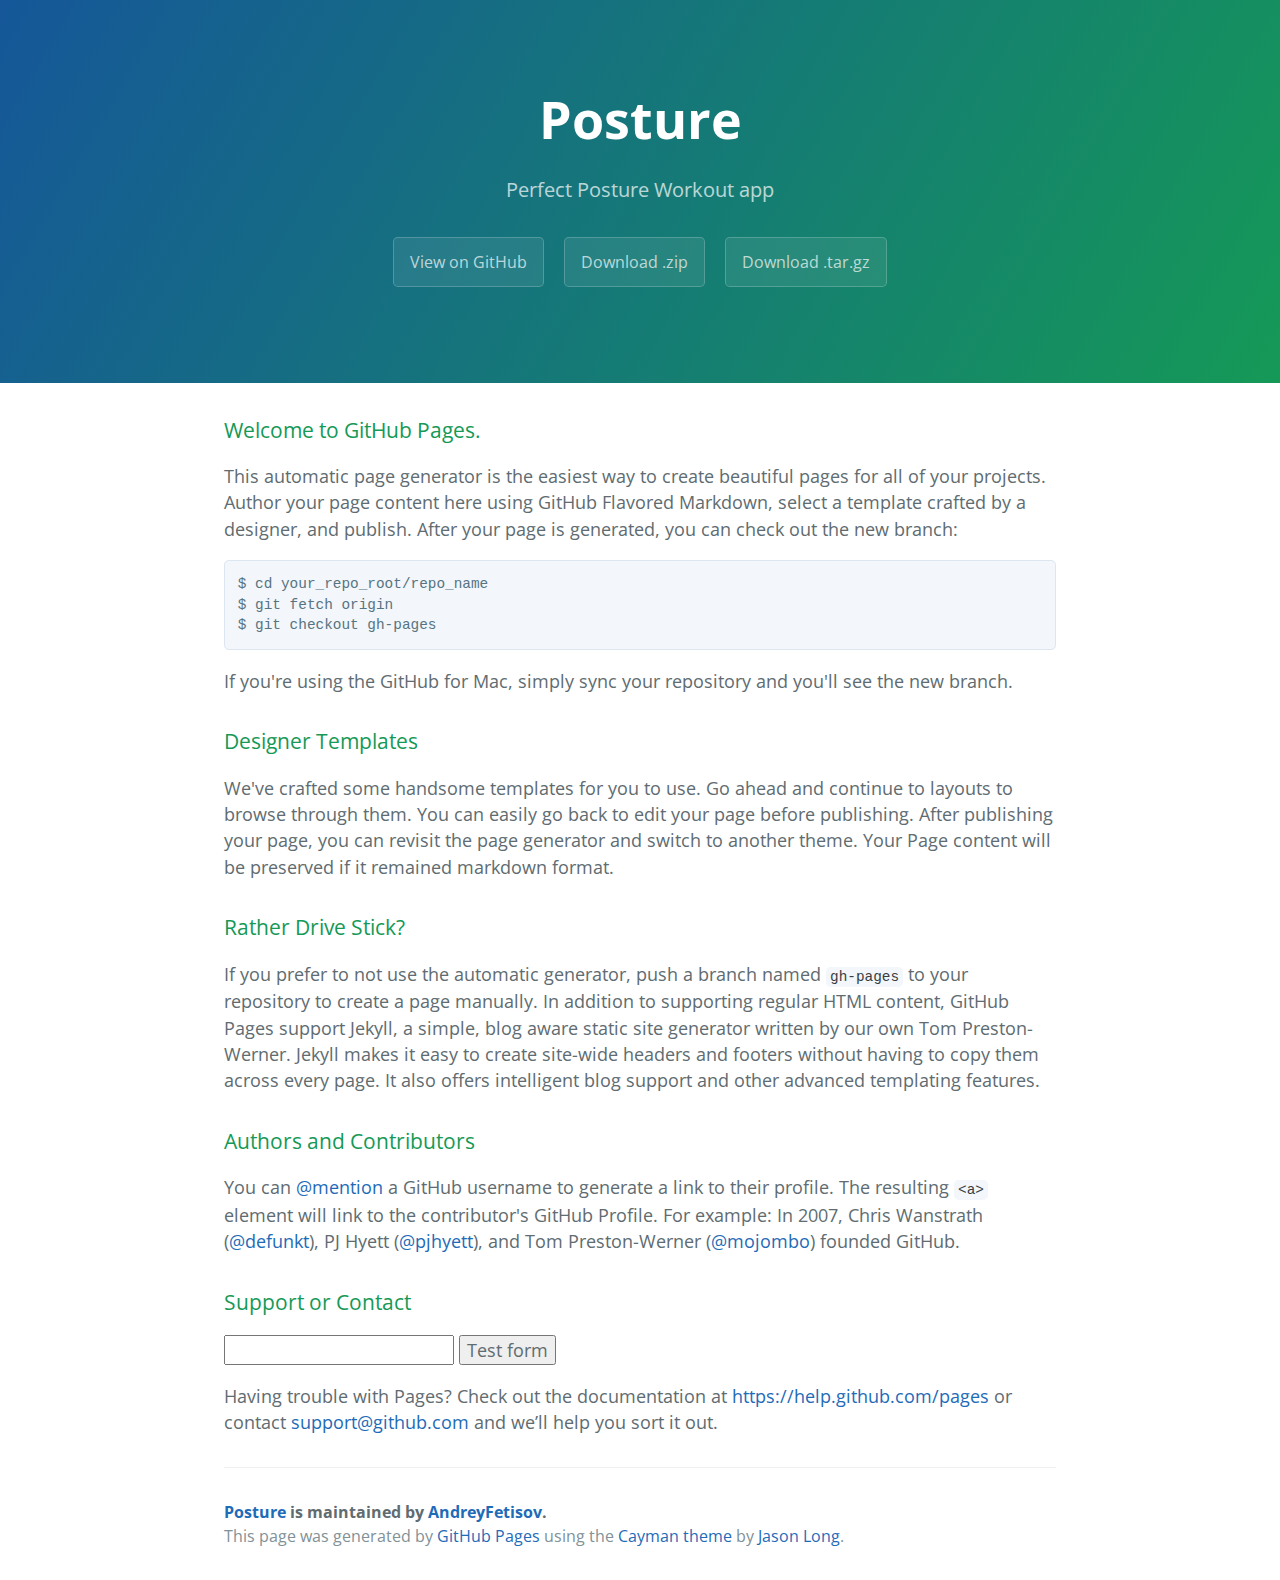
<file: index.html>
<!DOCTYPE html>
<html lang="en-us">
  <head>
    <meta charset="UTF-8">
    <title>Posture by AndreyFetisov</title>
    <meta name="viewport" content="width=device-width, initial-scale=1">
    <link rel="stylesheet" type="text/css" href="stylesheets/normalize.css" media="screen">
    <link href='http://fonts.googleapis.com/css?family=Open+Sans:400,700' rel='stylesheet' type='text/css'>
    <link rel="stylesheet" type="text/css" href="stylesheets/stylesheet.css" media="screen">
    <link rel="stylesheet" type="text/css" href="stylesheets/github-light.css" media="screen">
  </head>
  <body>
    <section class="page-header">
      <h1 class="project-name">Posture</h1>
      <h2 class="project-tagline">Perfect Posture Workout app</h2>
      <a href="https://github.com/AndreyFetisov/posture" class="btn">View on GitHub</a>
      <a href="https://github.com/AndreyFetisov/posture/zipball/master" class="btn">Download .zip</a>
      <a href="https://github.com/AndreyFetisov/posture/tarball/master" class="btn">Download .tar.gz</a>
    </section>

    <section class="main-content">
      <h3>
<a id="welcome-to-github-pages" class="anchor" href="#welcome-to-github-pages" aria-hidden="true"><span class="octicon octicon-link"></span></a>Welcome to GitHub Pages.</h3>

<p>This automatic page generator is the easiest way to create beautiful pages for all of your projects. Author your page content here using GitHub Flavored Markdown, select a template crafted by a designer, and publish. After your page is generated, you can check out the new branch:</p>

<pre><code>$ cd your_repo_root/repo_name
$ git fetch origin
$ git checkout gh-pages
</code></pre>

<p>If you're using the GitHub for Mac, simply sync your repository and you'll see the new branch.</p>

<h3>
<a id="designer-templates" class="anchor" href="#designer-templates" aria-hidden="true"><span class="octicon octicon-link"></span></a>Designer Templates</h3>

<p>We've crafted some handsome templates for you to use. Go ahead and continue to layouts to browse through them. You can easily go back to edit your page before publishing. After publishing your page, you can revisit the page generator and switch to another theme. Your Page content will be preserved if it remained markdown format.</p>

<h3>
<a id="rather-drive-stick" class="anchor" href="#rather-drive-stick" aria-hidden="true"><span class="octicon octicon-link"></span></a>Rather Drive Stick?</h3>

<p>If you prefer to not use the automatic generator, push a branch named <code>gh-pages</code> to your repository to create a page manually. In addition to supporting regular HTML content, GitHub Pages support Jekyll, a simple, blog aware static site generator written by our own Tom Preston-Werner. Jekyll makes it easy to create site-wide headers and footers without having to copy them across every page. It also offers intelligent blog support and other advanced templating features.</p>

<h3>
<a id="authors-and-contributors" class="anchor" href="#authors-and-contributors" aria-hidden="true"><span class="octicon octicon-link"></span></a>Authors and Contributors</h3>

<p>You can <a href="https://github.com/blog/821" class="user-mention">@mention</a> a GitHub username to generate a link to their profile. The resulting <code>&lt;a&gt;</code> element will link to the contributor's GitHub Profile. For example: In 2007, Chris Wanstrath (<a href="https://github.com/defunkt" class="user-mention">@defunkt</a>), PJ Hyett (<a href="https://github.com/pjhyett" class="user-mention">@pjhyett</a>), and Tom Preston-Werner (<a href="https://github.com/mojombo" class="user-mention">@mojombo</a>) founded GitHub.</p>

<h3>
<a id="support-or-contact" class="anchor" href="#support-or-contact" aria-hidden="true"><span class="octicon octicon-link"></span></a>Support or Contact</h3>

<p>
  <form action="https://getsimpleform.com/messages?form_api_token=71aaa014d9394cebc8c59274870b9174" method="post">
  <!-- the redirect_to is optional, the form will redirect to the referrer on submission -->
  <input type='hidden' name='redirect_to' value='<the complete return url e.g. http://fooey.com/thank-you.html>' />
  <!-- all your input fields here.... -->
  <input type='text' name='test' />
  <input type='submit' value='Test form' />
</form>
</p>

<p>Having trouble with Pages? Check out the documentation at <a href="https://help.github.com/pages">https://help.github.com/pages</a> or contact <a href="mailto:support@github.com">support@github.com</a> and we’ll help you sort it out.</p>

      <footer class="site-footer">
        <span class="site-footer-owner"><a href="https://github.com/AndreyFetisov/posture">Posture</a> is maintained by <a href="https://github.com/AndreyFetisov">AndreyFetisov</a>.</span>

        <span class="site-footer-credits">This page was generated by <a href="https://pages.github.com">GitHub Pages</a> using the <a href="https://github.com/jasonlong/cayman-theme">Cayman theme</a> by <a href="https://twitter.com/jasonlong">Jason Long</a>.</span>
      </footer>

    </section>

  
  </body>
</html>
</file>
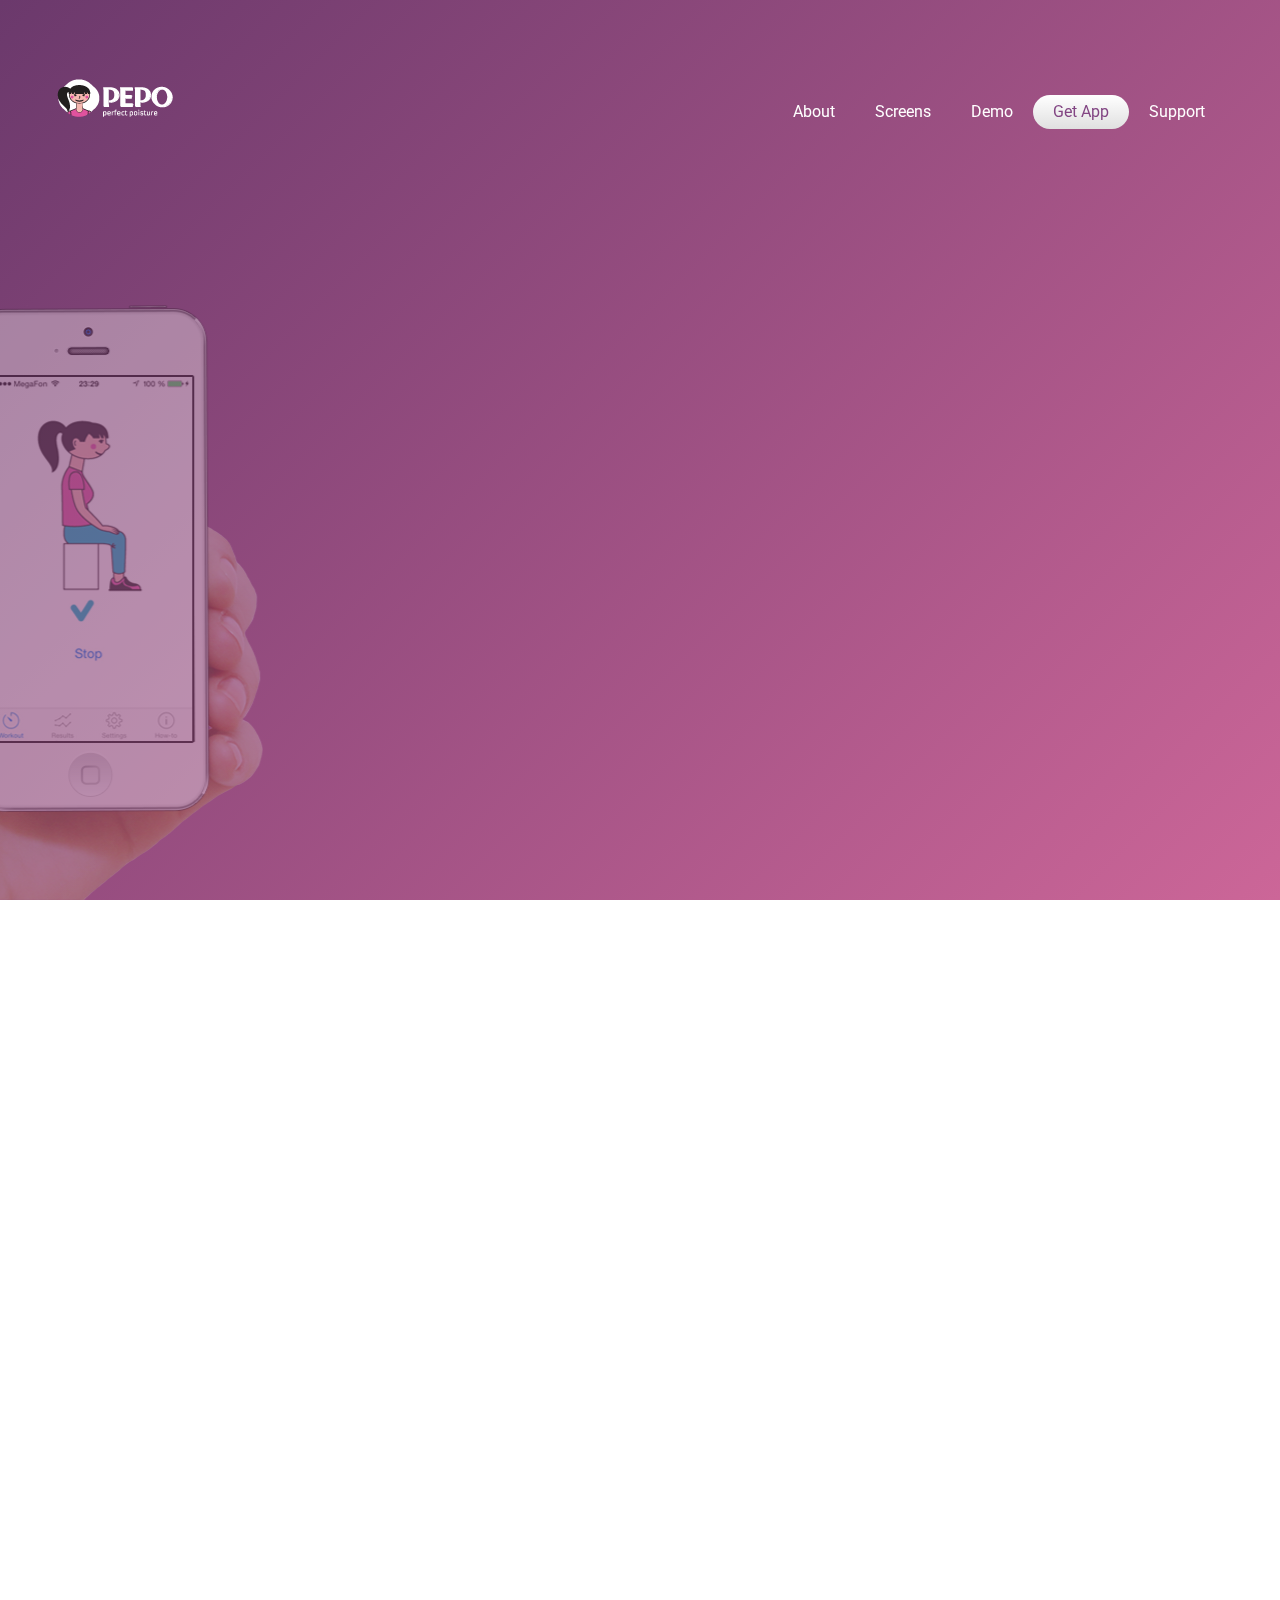
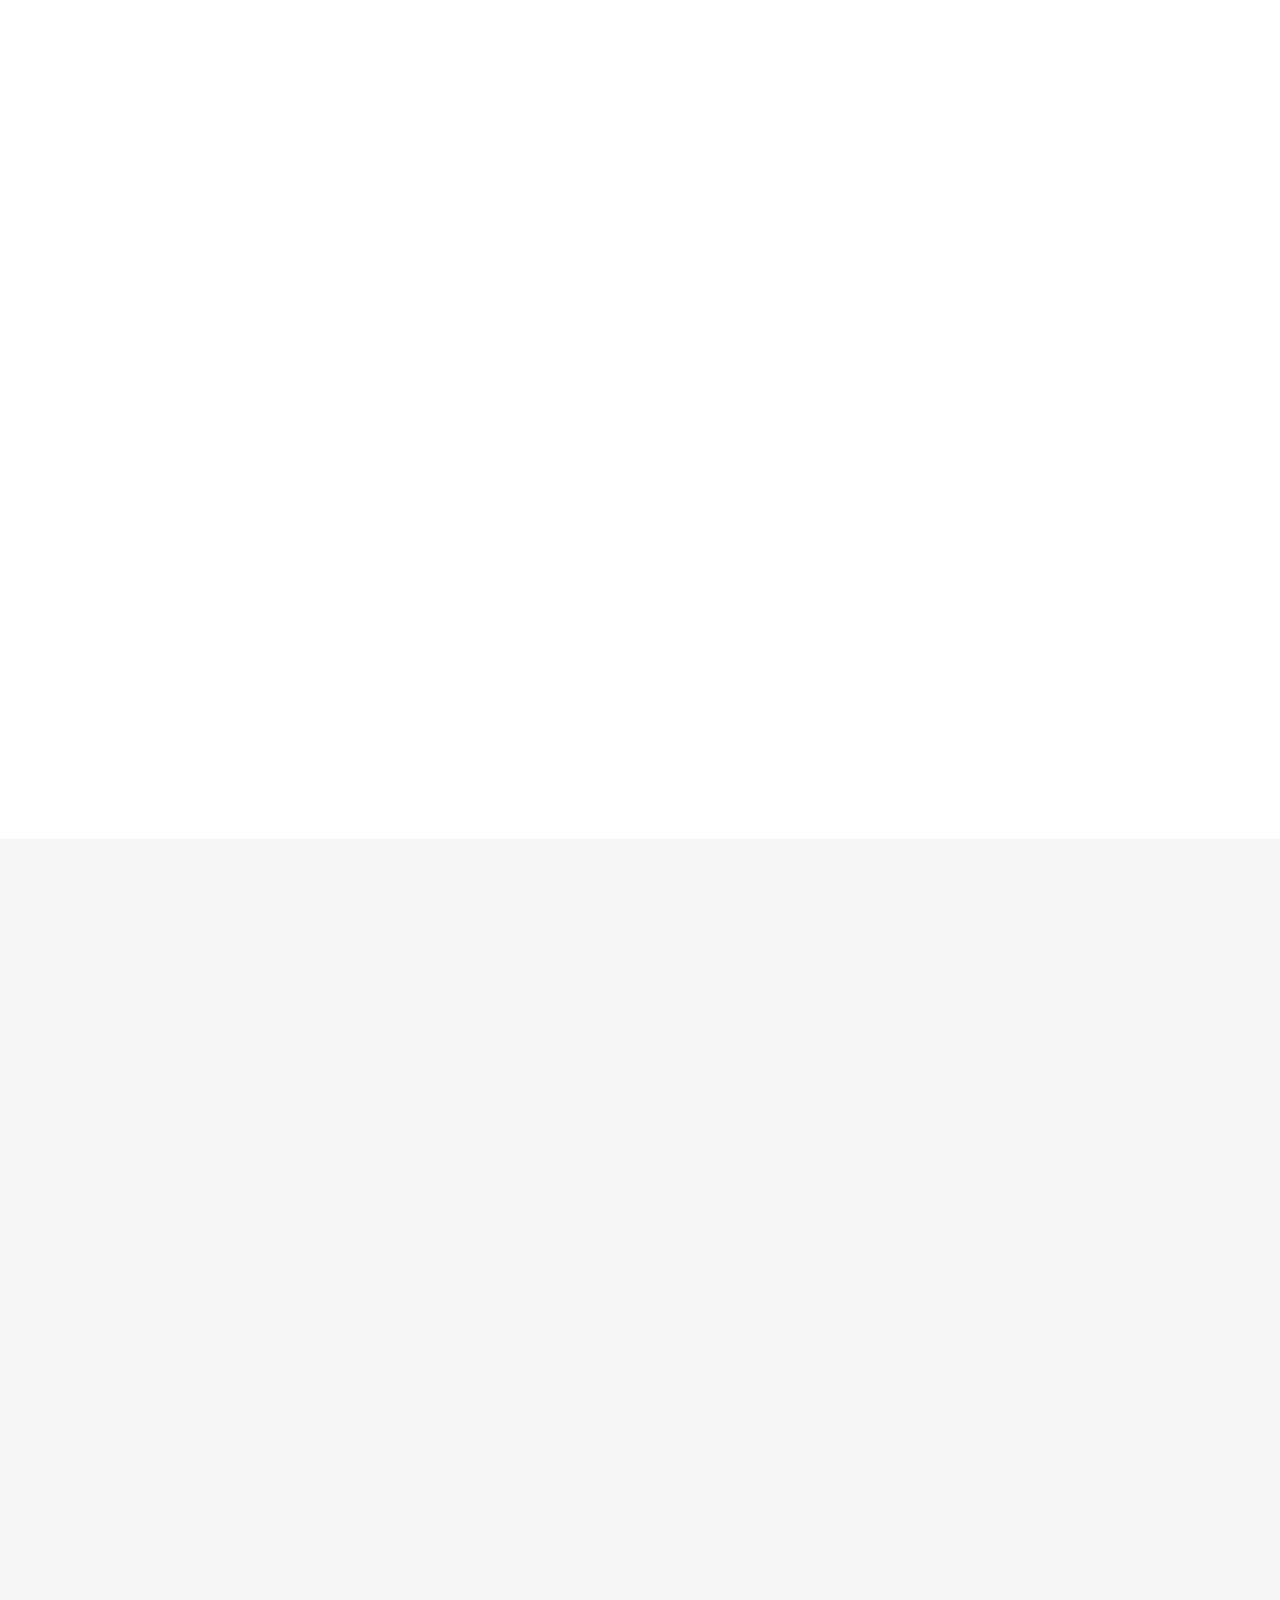
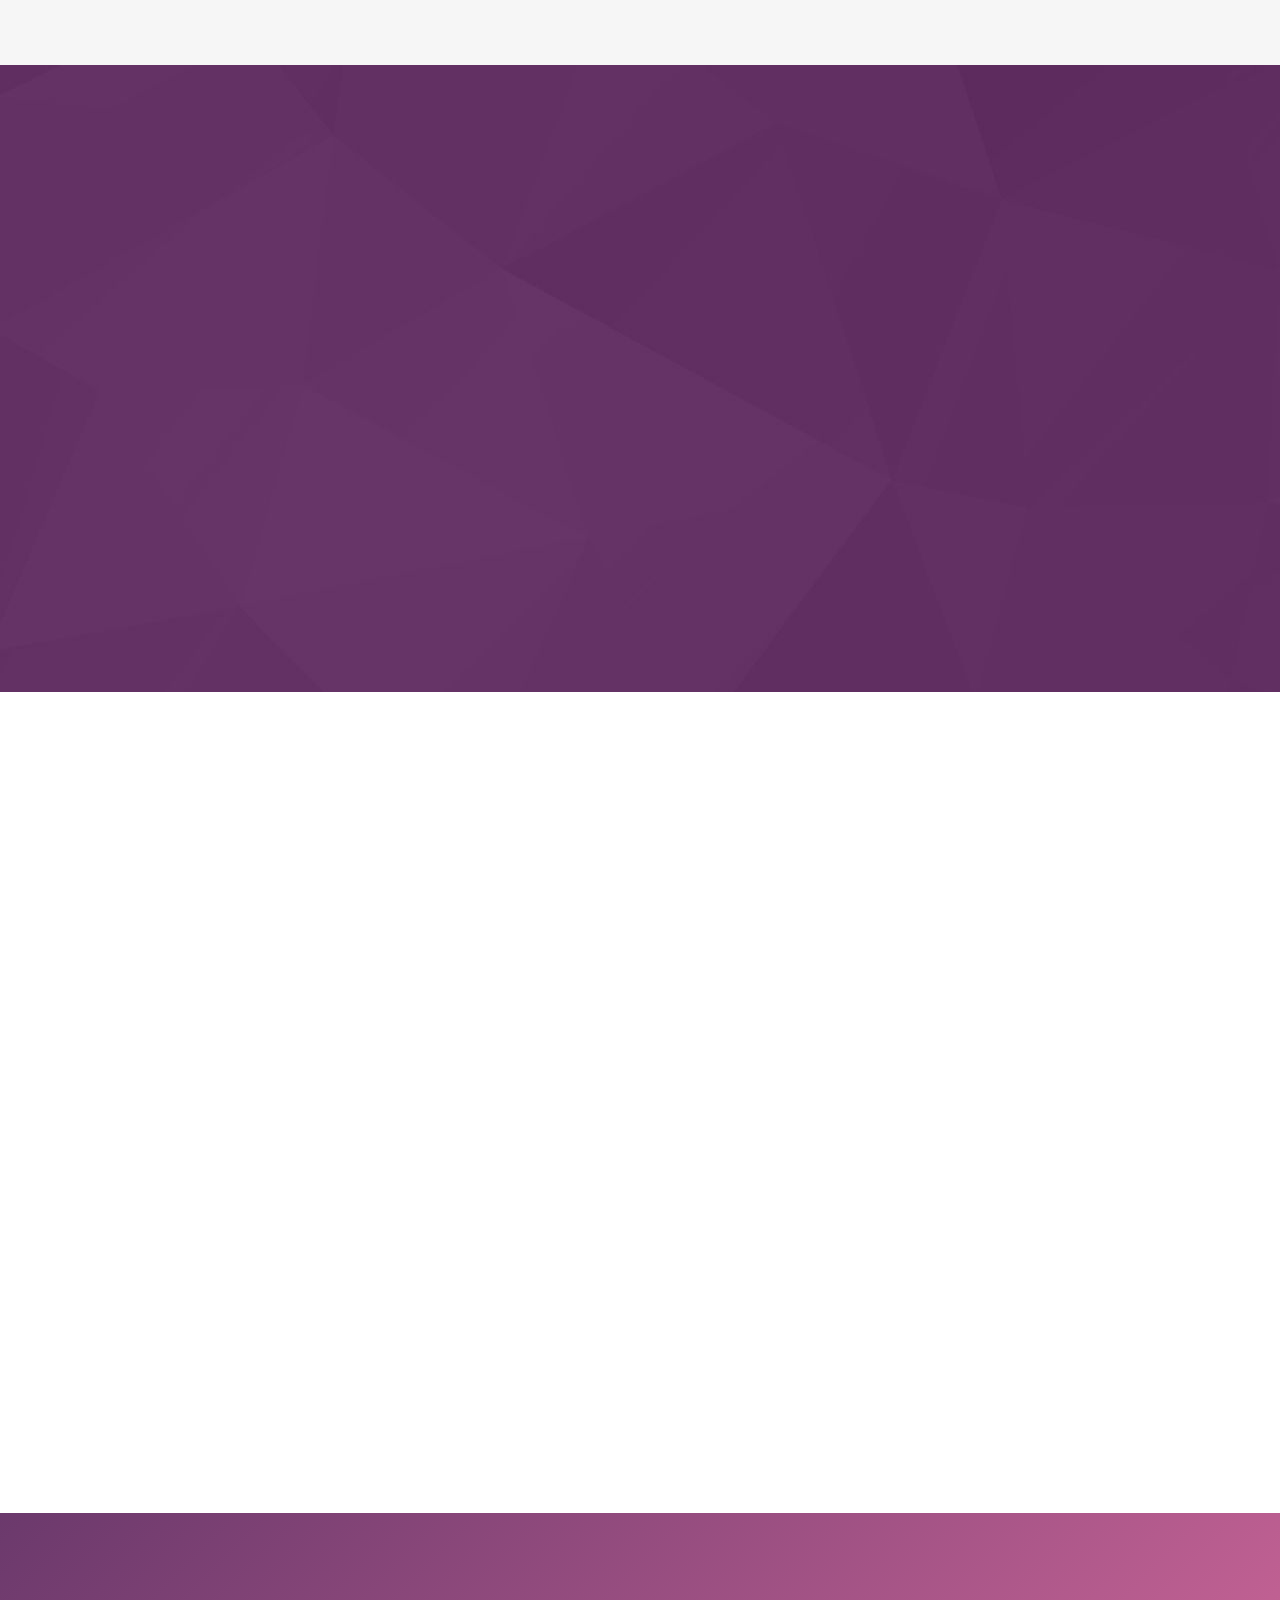
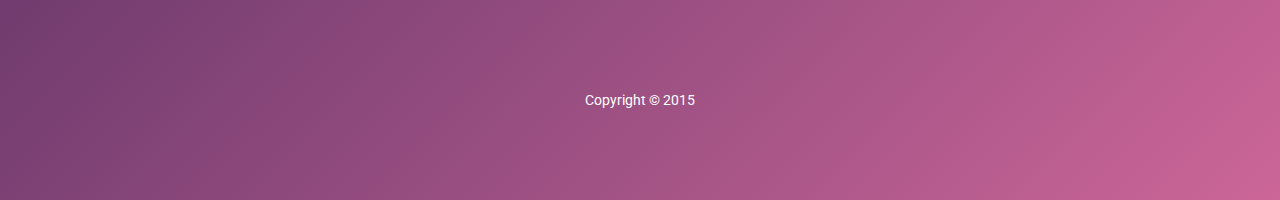
<file: en/index.html>
<!doctype html>
<!--[if lt IE 7]><html lang="en" class="no-js ie6"><![endif]-->
<!--[if IE 7]><html lang="en" class="no-js ie7"><![endif]-->
<!--[if IE 8]><html lang="en" class="no-js ie8"><![endif]-->
<!--[if gt IE 8]><!-->
<html lang="en" class="no-js">
<!--<![endif]-->

<head>
    <meta charset="UTF-8">
    <title>Perfect Posture Workout App</title>
    <meta name="viewport" content="width=device-width, initial-scale=1.0, maximum-scale=1.0, user-scalable=no">
    <meta http-equiv="X-UA-Compatible" content="IE=edge,chrome=1" />
    <meta name="apple-mobile-web-app-capable" content="yes" />
    <meta name="description" content="Perfect Posture Workout mobile application" />
    <meta name="keywords" content="Perfect Posture, posture coorection, posture application, Perfect Posture Workout, PePo " />
    <meta name="author" content="Andrey Fetisov" />
  	<meta name="copyright" content="Andrey Fetisov">            

                <meta property="og:title" content="Perfect Posture Workout App"  />
                <meta property="og:description" content="Perfect Posture Workout mobile application."  />
                <meta property="og:type" content="website">
                <meta property="og:site_name" content="Perfect Posture Workout App" />
                <meta property="og:url" content="http://andreyfetisov.github.io/posture/en/index.html" />
                <meta property="og:image" content="http://andreyfetisov.github.io/posture/en/img/soc_logo-pepo-en.png" />
                <meta property="og:image:type" content="image/png" />
                <meta property="og:image:width" content="1200" />
                <meta property="og:image:height" content="630" />
                <meta property="og:locale" content="en_EN">
  
           
    <link rel="shortcut icon" href="/favicon.ico" type="image/x-icon">
	<link rel="icon" href="/favicon.ico" type="image/x-icon">

    <link rel="stylesheet" href="css/bootstrap.css">

    <link rel="stylesheet" href="css/animate.css">
    <link rel="stylesheet" href="css/font-awesome.min.css">
    <link rel="stylesheet" href="css/slick.css">
    <link rel="stylesheet" href="js/rs-plugin/css/settings.css">

    <link rel="stylesheet" href="css/berry.css">


    <script async type="text/javascript" src="js/modernizr.custom.32033.js"></script>
    
    <script type="text/javascript">
	function clickvGetAppBtn() {
    //alert("clickviewRateCard()"); 
    //alert(arguments[0]);
    //console.log("clickvGetAppBtn()");
    ga('send', 'event', 'button', 'click', 'getApp' );
}
    </script>
    

    <!--[if lt IE 9]>
      <script src="https://oss.maxcdn.com/libs/html5shiv/3.7.0/html5shiv.js"></script>
      <script src="https://oss.maxcdn.com/libs/respond.js/1.4.2/respond.min.js"></script>
    <![endif]-->
</head>

<body>

    <div class="pre-loader">
        <div class="load-con">
            <img src="img/berry/logo.png" class="animated fadeInDown" alt="">
            <div class="spinner">
              <div class="bounce1"></div>
              <div class="bounce2"></div>
              <div class="bounce3"></div>
            </div>
        </div>
    </div>
   
    <header>
        
        <nav class="navbar navbar-default navbar-fixed-top" role="navigation">
                <div class="container">
                    <!-- Brand and toggle get grouped for better mobile display -->
                    <div class="navbar-header">
                        <button type="button" class="navbar-toggle" data-toggle="collapse" data-target="#bs-example-navbar-collapse-1">
                            <span class="fa fa-bars fa-lg"></span>
                        </button>
                        <a class="navbar-brand" href="index.html">
                            <img src="img/berry/logo.png" alt="" class="logo">
                        </a>
                    </div>

                    <!-- Collect the nav links, forms, and other content for toggling -->
                    <div class="collapse navbar-collapse" id="bs-example-navbar-collapse-1">

                        <ul class="nav navbar-nav navbar-right">
                            <li><a href="#about">About</a>
                            </li>
                            <!--
                            <li><a href="#features">Преимущества</a>
                            </li>
                            -->
                            <!--
                            <li><a href="#reviews">Отзывы</a>
                            </li>
                            -->
                             <li><a href="#screens">Screens</a>
                            </li>
                            <!--   -->
                            <li><a href="#demo">Demo</a>
                            </li>
                           
                            <li><a class="getApp" href="#getApp">Get App</a>
                            </li>
                            <li><a href="#support">Support</a>
                            </li>
                        </ul>
                    </div>
                    <!-- /.navbar-collapse -->
                </div>
                <!-- /.container-->
        </nav>

        
        <!--RevSlider-->
        <div class="tp-banner-container">
            <div class="tp-banner" >
                <ul>
                    <!-- SLIDE  -->
                    <li data-transition="fade" data-slotamount="7" data-masterspeed="1500" >
                        <!-- MAIN IMAGE -->
                        <img src="img/transparent.png"  alt="slidebg1"  data-bgfit="cover" data-bgposition="left top" data-bgrepeat="no-repeat">
                        <!-- LAYERS -->
                        <!-- LAYER NR. 1 -->
                        <div class="tp-caption lfl fadeout hidden-xs"
                            data-x="left"
                            data-y="bottom"
                            data-hoffset="30"
                            data-voffset="0"
                            data-speed="500"
                            data-start="700"
                            data-easing="Power4.easeOut">
                            <img src="img/berry/Slides/hand-berry.png" alt="">
                        </div>

                        <div class="tp-caption lfl fadeout visible-xs"
                            data-x="left"
                            data-y="center"
                            data-hoffset="700"
                            data-voffset="0"
                            data-speed="500"
                            data-start="700"
                            data-easing="Power4.easeOut">
                            <img src="img/berry/iphone-berry.png" alt="">
                        </div>

                        <div class="tp-caption large_white_bold sft" data-x="550" data-y="center" data-hoffset="0" data-voffset="-120" data-speed="500" data-start="1200" data-easing="Power4.easeOut">
                            Perfect Posture   
                        </div>
                        <div class="tp-caption large_white_light sft" data-x="550" data-y="center" data-hoffset="0" data-voffset="-40" data-speed="500" data-start="1400" data-easing="Power4.easeOut">
                             Workout App
                        </div>
                       <!--
                        <div class="tp-caption large_white_bold sfr" data-x="550" data-y="center" data-hoffset="0" data-voffset="-10" data-speed="500" data-start="1400" data-easing="Power4.easeOut">
                              
                        </div>
                        
                        <div class="tp-caption large_white_bold sfb" data-x="550" data-y="center" data-hoffset="0" data-voffset="0" data-speed="1000" data-start="1500" data-easing="Power4.easeOut">
                            
                        </div>
                        -->
                        <div class="tp-caption sfb hidden-xs" data-x="550" data-y="center" data-hoffset="0" data-voffset="85" data-speed="1000" data-start="1700" data-easing="Power4.easeOut">
                            <a href="#about" class="btn btn-primary inverse btn-lg">LEARN MORE</a>
                        </div>
                        <div class="tp-caption sfr hidden-xs" data-x="750" data-y="center" data-hoffset="0" data-voffset="85" data-speed="1500" data-start="1900" data-easing="Power4.easeOut">
                            <a href="#getApp" class="btn btn-default btn-lg">GET APP</a>
                        </div>

                    </li>
                    <!-- SLIDE 2 -->
                    <li data-transition="zoomout" data-slotamount="7" data-masterspeed="1000" >
                        <!-- MAIN IMAGE -->
                        <img src="img/transparent.png"  alt="slidebg1"  data-bgfit="cover" data-bgposition="left top" data-bgrepeat="no-repeat">
                        <!-- LAYERS -->
                        <!-- LAYER NR. 1 -->
                        <div class="tp-caption lfb fadeout hidden-xs"
                            data-x="center"
                            data-y="bottom"
                            data-hoffset="0"
                            data-voffset="-50"
                            data-speed="1000"
                            data-start="700"
                            data-easing="Power4.easeOut">
                            <img src="img/berry/Slides/berry-slide2.png" alt="">
                        </div>

                        
                        <div class="tp-caption large_white_bold sft" data-x="center" data-y="250" data-hoffset="0" data-voffset="-50" data-speed="1000" data-start="1400" data-easing="Power4.easeOut">
                           Improve your posture in 21 days! <i class="fa fa-heart"></i>
                        </div>
                        
                        
                    </li>

                    <!-- SLIDE 3 -->
                    <li data-transition="zoomout" data-slotamount="7" data-masterspeed="1000" >
                        <!-- MAIN IMAGE -->
                        <img src="img/transparent.png"  alt="slidebg1"  data-bgfit="cover" data-bgposition="left top" data-bgrepeat="no-repeat">
                        <!-- LAYERS -->
                        <!-- LAYER NR. 1 -->
                        <div class="tp-caption customin customout hidden-xs"
                            data-x="right"
                            data-y="center"
                            data-hoffset="0"
                            data-customin="x:50;y:150;z:0;rotationX:0;rotationY:0;rotationZ:0;scaleX:0.5;scaleY:0.5;skewX:0;skewY:0;opacity:0;transformPerspective:0;transformOrigin:50% 50%;"
                        data-customout="x:0;y:0;z:0;rotationX:0;rotationY:0;rotationZ:0;scaleX:0.75;scaleY:0.75;skewX:0;skewY:0;opacity:0;transformPerspective:600;transformOrigin:50% 50%;"
                            data-voffset="50"
                            data-speed="1000"
                            data-start="700"
                            data-easing="Power4.easeOut">
                            <img src="img/berry/Slides/family-berry.png" alt="">
                        </div>

                        <div class="tp-caption customin customout visible-xs"
                            data-x="center"
                            data-y="center"
                            data-hoffset="0"
                            data-customin="x:50;y:150;z:0;rotationX:0;rotationY:0;rotationZ:0;scaleX:0.5;scaleY:0.5;skewX:0;skewY:0;opacity:0;transformPerspective:0;transformOrigin:50% 50%;"
                        data-customout="x:0;y:0;z:0;rotationX:0;rotationY:0;rotationZ:0;scaleX:0.75;scaleY:0.75;skewX:0;skewY:0;opacity:0;transformPerspective:600;transformOrigin:50% 50%;"
                            data-voffset="0"
                            data-speed="1000"
                            data-start="700"
                            data-easing="Power4.easeOut">
                            <img src="img/berry/Slides/family-berry.png" alt="">
                        </div>

                        <div class="tp-caption lfb visible-xs" data-x="center" data-y="center" data-hoffset="0" data-voffset="400" data-speed="1000" data-start="1200" data-easing="Power4.easeOut">
                            <a href="#" class="btn btn-primary inverse btn-lg">Purchase</a>
                        </div>

                        
                        <div class="tp-caption mediumlarge_light_white sfl hidden-xs" data-x="left" data-y="center" data-hoffset="50" data-voffset="-80" data-speed="1000" data-start="1000" data-easing="Power4.easeOut">
                           How It Works
                        </div>
                        <!--
                        <div class="tp-caption mediumlarge_light_white sft hidden-xs" data-x="left" data-y="center" data-hoffset="0" data-voffset="0" data-speed="1000" data-start="1200" data-easing="Power4.easeOut">
                           с помощью iPhone
                        </div>
                        -->
                        <div class="tp-caption small_light_white sfb hidden-xs" data-x="left" data-y="center" data-hoffset="50" data-voffset="60" data-speed="1000" data-start="1600" data-easing="Power4.easeOut">
                           <p>Fix your ideal posture, launch the application,  </br>
                           listen to the music and do all that you plan for the day.</br>
                            In case if your posture slides back to a wrong one, </br>
                           the iPhone will start vibrating to remind that you need </br> 
                           to correct your spinal position. </br> 
                           </p>
                        </div>

                        <div class="tp-caption lfl hidden-xs" data-x="left" data-y="center" data-hoffset="50" data-voffset="180" data-speed="1000" data-start="1800" data-easing="Power4.easeOut">
                            <a href="#" class="btn btn-primary inverse btn-lg">Purchase</a>
                        </div>
                        
                        
                    </li>
                    
                </ul>
            </div>
        </div>


    </header>


    <div class="wrapper">

        

        <section id="about">
            <div class="container">
                
                <div class="section-heading scrollpoint sp-effect3">
                    <h1>About</h1>
                    <div class="divider"></div>
                    <p>Perfect Posture Workout App</p>
                </div>

                <div class="row">
                    <div class="col-md-3 col-sm-3 col-xs-6">
                        <div class="about-item scrollpoint sp-effect2">
                            <i class="fa fa-thumbs-o-up fa-2x"></i>
                            <h3>Save Money</h3>
                            <p>The price is much cheaper than all the specialized devices for posture correction.</p>
                        </div>
                    </div>
                    <div class="col-md-3 col-sm-3 col-xs-6" >
                        <div class="about-item scrollpoint sp-effect5">
                            <i class="fa fa-coffee fa-2x"></i>
                            <h3>Easy to Use</h3>
                            <p>Only 15 min. per day for an ideal posture. Train at a convenient time for you. </p>
                        </div>
                    </div>
                    <div class="col-md-3 col-sm-3 col-xs-6" >
                        <div class="about-item scrollpoint sp-effect5">
                            <i class="fa fa-mobile fa-2x"></i>
                            <h3>Useful</h3>
                            <p> No need to carry a separate special device - your phone is always with you.</p>
                        </div>
                    </div>
                    <div class="col-md-3 col-sm-3 col-xs-6" >
                        <div class="about-item scrollpoint sp-effect1">
                            <i class="fa fa-child fa-2x"></i>
                            <h3>Effective</h3>
                            <p>Training results are saved into the application so that you could follow your achievements.</p>
                        </div>
                    </div>
                </div>
            </div>
        </section>
		<!--
        <section id="features">
            <div class="container">
                <div class="section-heading scrollpoint sp-effect3">
                    <h1>Features</h1>
                    <div class="divider"></div>
                    <p>Learn more about this feature packed App</p>
                </div>
                <div class="row">
                    <div class="col-md-4 col-sm-4 scrollpoint sp-effect1">
                        <div class="media media-left feature">
                            <a class="pull-right" href="#">
                                <i class="fa fa-cogs fa-2x"></i>
                            </a>
                            <div class="media-body">
                                <h3 class="media-heading">User Settings</h3>
                                Lorem ipsum dolor sit amet.
                            </div>
                        </div>
                        <div class="media media-left feature">
                            <a class="pull-right" href="#">
                                <i class="fa fa-envelope fa-2x"></i>
                            </a>
                            <div class="media-body">
                                <h3 class="media-heading">Messages Inbox</h3>
                                Lorem ipsum dolor sit amet.
                            </div>
                        </div>
                        <div class="media media-left feature">
                            <a class="pull-right" href="#">
                                <i class="fa fa-users fa-2x"></i>
                            </a>
                            <div class="media-body">
                                <h3 class="media-heading">Friends List</h3>
                                Lorem ipsum dolor sit amet.
                            </div>
                        </div>
                        <div class="media media-left feature">
                            <a class="pull-right" href="#">
                                <i class="fa fa-comments fa-2x"></i>
                            </a>
                            <div class="media-body">
                                <h3 class="media-heading">Live Chat Messages</h3>
                                Lorem ipsum dolor sit amet.
                            </div>
                        </div>
                        <div class="media media-left feature">
                            <a class="pull-right" href="#">
                                <i class="fa fa-calendar fa-2x"></i>
                            </a>
                            <div class="media-body">
                                <h3 class="media-heading">Calendar / Planner</h3>
                                Lorem ipsum dolor sit amet.
                            </div>
                        </div>
                    </div>
                    <div class="col-md-4 col-sm-4" >
                        <img src="img/berry/iphone-berry.png" class="img-responsive scrollpoint sp-effect5" alt="">
                    </div>
                    <div class="col-md-4 col-sm-4 scrollpoint sp-effect2">
                        <div class="media feature">
                            <a class="pull-left" href="#">
                                <i class="fa fa-map-marker fa-2x"></i>
                            </a>
                            <div class="media-body">
                                <h3 class="media-heading">My Places</h3>
                                Lorem ipsum dolor sit amet.
                            </div>
                        </div>
                        <div class="media feature">
                            <a class="pull-left" href="#">
                                <i class="fa fa-film fa-2x"></i>
                            </a>
                            <div class="media-body">
                                <h3 class="media-heading">Media Player™</h3>
                                Lorem ipsum dolor sit amet.
                            </div>
                        </div>
                        <div class="media feature">
                            <a class="pull-left" href="#">
                                <i class="fa fa-compass fa-2x"></i>
                            </a>
                            <div class="media-body">
                                <h3 class="media-heading">Intuitive Statistics</h3>
                                Lorem ipsum dolor sit amet.
                            </div>
                        </div>
                        <div class="media feature">
                            <a class="pull-left" href="#">
                                <i class="fa fa-picture-o fa-2x"></i>
                            </a>
                            <div class="media-body">
                                <h3 class="media-heading">Weather on-the-go</h3>
                                Lorem ipsum dolor sit amet.
                            </div>
                        </div>
                        <div class="media active feature">
                            <a class="pull-left" href="#">
                                <i class="fa fa-plus fa-2x"></i>
                            </a>
                            <div class="media-body">
                                <h3 class="media-heading">And much more!</h3>
                                Lorem ipsum dolor sit amet.
                            </div>
                        </div>
                    </div>
                </div>
            </div>
        </section>
        -->
        <!--
        <section id="reviews">
            <div class="container">
                <div class="section-heading inverse scrollpoint sp-effect3">
                    <h1>Отзывы</h1>
                    <div class="divider"></div>
                    <p>Отзывы пользователей приложения:</p>
                </div>
                <div class="row">
                    <div class="col-md-10 col-md-push-1 scrollpoint sp-effect3">
                        <div class="review-filtering">
                            <div class="review">
                                <div class="row">
                                    <div class="col-md-2">
                                        <div class="review-person">
                                            <img src="http://api.randomuser.me/portraits/women/94.jpg" alt="" class="img-responsive">
                                        </div>
                                    </div>
                                    <div class="col-md-10">
                                        <div class="review-comment">
                                            <h3>"Простой и удобный интерфейс, программка здорово помогает»”</h3>
                                            <p>
                                                - Елена
                                                <span>
                                                    <i class="fa fa-star fa-lg"></i>
                                                    <i class="fa fa-star fa-lg"></i>
                                                    <i class="fa fa-star fa-lg"></i>
                                                    <i class="fa fa-star fa-lg"></i>
                                                    <i class="fa fa-star-o fa-lg"></i>
                                                </span>
                                            </p>
                                        </div>
                                    </div>
                                </div>
                            </div>
                            <div class="review rollitin">
                                <div class="row">
                                    <div class="col-md-2">
                                        <div class="review-person">
                                            <img src="http://api.randomuser.me/portraits/men/70.jpg" alt="" class="img-responsive">
                                        </div>
                                    </div>
                                    <div class="col-md-10">
                                        <div class="review-comment">
                                            <h3>“Очень довольна программой, рекомендую всем, кто хочет исправить осанку и готов работать над собой.”</h3>
                                            <p>
                                                - Лариса С
                                                <span>
                                                    <i class="fa fa-star fa-lg"></i>
                                                    <i class="fa fa-star fa-lg"></i>
                                                    <i class="fa fa-star fa-lg"></i>
                                                    <i class="fa fa-star-half-o fa-lg"></i>
                                                    <i class="fa fa-star-o fa-lg"></i>
                                                </span>
                                            </p>
                                        </div>
                                    </div>
                                </div>
                            </div>
                            <div class="review rollitin">
                                <div class="row">
                                    <div class="col-md-2">
                                        <div class="review-person">
                                            <img src="http://api.randomuser.me/portraits/men/93.jpg" alt="" class="img-responsive">
                                        </div>
                                    </div>
                                    <div class="col-md-10">
                                        <div class="review-comment">
                                            <h3>“Я очень довольна покупкой. Рассказываю всем своим знакомым об этом чуде. :)”</h3>
                                            <p>
                                                - Юля
                                                <span>
                                                    <i class="fa fa-star fa-lg"></i>
                                                    <i class="fa fa-star fa-lg"></i>
                                                    <i class="fa fa-star fa-lg"></i>
                                                   <i class="fa fa-star fa-lg"></i>
                                                    <i class="fa fa-star fa-lg"></i>
                                                </span>
                                            </p>
                                        </div>
                                    </div>
                                </div>
                            </div>
                        </div>
                    </div>
                </div>
            </div>
        </section>
        -->
        <section id="screens">
            <div class="container">

                <div class="section-heading scrollpoint sp-effect3">
                    <h1>Screens</h1>
                    <div class="divider"></div>
                    <p>See what's included in the App</p>
                </div>

                <div class="filter scrollpoint sp-effect3">
                    <a href="javascript:void(0)" class="button js-filter-all active">All Screens</a>
                    <a href="javascript:void(0)" class="button js-filter-one">Manual</a>
                    <a href="javascript:void(0)" class="button js-filter-two">Interface</a>
                    <a href="javascript:void(0)" class="button js-filter-three">Settings</a>
                </div>
                <div class="slider filtering scrollpoint sp-effect5" >
                    <div class="one">
                        <img src="img/berry/screens/screen1.png" alt="">
                    <!--    <h4>Profile Page</h4> -->
                    </div>
                    <div class="one">
                        <img src="img/berry/screens/screen2.png" alt="">
                    <!--     <h4>Toggel Menu</h4> -->
                    </div>
                    <div class="one">
                        <img src="img/berry/screens/screen3.png" alt="">
                   <!--     <h4>Weather Forcast</h4> -->
                    </div>
                    <div class="one">
                        <img src="img/berry/screens/screen4.png" alt="">
                   <!--      <h4>Sign Up</h4> -->
                    </div>
                    <div class="one">
                        <img src="img/berry/screens/screen5.png" alt="">
                   <!--      <h4>Event Calendar</h4> -->
                    </div>
                    <div class="two">
                        <img src="img/berry/screens/screen_start.png" alt="">
                    <!--     <h4>Some Options</h4> -->
                    </div>
                    <div class="two">
                        <img src="img/berry/screens/screen_work.png" alt="">
                    <!--     <h4>Sales Analysis</h4> -->
                    </div>
                    <div class="two">
                        <img src="img/berry/screens/screen_results.png" alt="">
                    <!--     <h4>Sales Analysis</h4> -->
                    </div>
                    <div class="three">
                        <img src="img/berry/screens/screen_settings.png" alt="">
                    <!--     <h4>Sales Analysis</h4> -->
                    </div>
                </div>
            </div>
        </section>
		
        <section id="demo">
            <div class="container">
                <div class="section-heading scrollpoint sp-effect3">
                    <h1>Demo</h1>
                    <div class="divider"></div>
                    <p>Take a closer look in more detail</p>
                </div>
                <div class="row">
                    <div class="col-md-8 col-md-offset-2 scrollpoint sp-effect2">
                        <div class="video-container" >
                         <iframe width="560" height="315" src="https://www.youtube.com/embed/VgsNbecAubM" frameborder="0" allowfullscreen></iframe>
                        </div>
                    </div>
                </div>
            </div>
        </section>
 		
        <section id="getApp">
            <div class="container-fluid">
                <div class="section-heading inverse scrollpoint sp-effect3">
                    <h1>Get App</h1>
                    <div class="divider"></div>
                    <p>Available on the App Store</p>
                </div>
                
                <div class="row">
                    <div class="col-md-12">
                        <div class="hanging-phone scrollpoint sp-effect2 hidden-xs">
                            <img src="img/berry/berry-angled2.png" alt="">
                        </div>
                        <div class="platforms">
                        	<!--
                            <a href="#" class="btn btn-primary inverse scrollpoint sp-effect1">
                                <i class="fa fa-android fa-3x pull-left"></i>
                                <span>Download for</span><br>
                                <b>Android</b>
                            </a>
                            -->
                                <a href="https://itunes.apple.com/app/perfect-posture-workout/id994910356" class="btn btn-primary inverse scrollpoint sp-effect2" onClick="clickvGetAppBtn()">
                                    <i class="fa fa-apple fa-3x pull-left"></i>
                                    <span>Download on the</span><br>
                                    <b>App Store</b>
                                </a>
                        </div>

                    </div>
                </div>
            </div>
        </section>

        <section id="support" class="doublediagonal">
            <div class="container">
                <div class="section-heading scrollpoint sp-effect3">
                    <h1>Support</h1>
                    <div class="divider"></div>
                    <p>For more info and support, contact us!</p>
                </div>
                <div class="row">
                    <div class="col-md-12">
                        <div class="row">
                            <div class="col-md-8 col-sm-8 scrollpoint sp-effect1">
                                <form role="form" action="https://getsimpleform.com/messages?form_api_token=71aaa014d9394cebc8c59274870b9174" method="post">
                                <!-- the redirect_to is optional, the form will redirect to the referrer on submission -->
  								<input type='hidden' name='redirect_to' value='http://andreyfetisov.github.io/posture/en/thanks.html' />
  								<!-- all your input fields here.... -->
                                    <div class="form-group">
                                        <input type="text"  name='name' class="form-control" placeholder="Your name">
                                    </div>
                                    <div class="form-group">
                                        <input type="email" name='email'  class="form-control" placeholder="Your e-mail">
                                    </div>
                                    <div class="form-group">
                                        <textarea name='message'  cols="30" rows="10" class="form-control" placeholder="Your message"></textarea>
                                    </div>
                                    <button type="submit" class="btn btn-primary btn-lg">Submit</button>
                                </form>
                            </div>
                            <!--
                            <div class="col-md-4 col-sm-4 contact-details scrollpoint sp-effect2">
                                <div class="media">
                                    <a class="pull-left" href="#" >
                                        <i class="fa fa-map-marker fa-2x"></i>
                                    </a>
                                    <div class="media-body">
                                        <h4 class="media-heading">4, Some street, California, USA</h4>
                                    </div>
                                </div>
                                <div class="media">
                                    <a class="pull-left" href="#" >
                                        <i class="fa fa-envelope fa-2x"></i>
                                    </a>
                                    <div class="media-body">
                                        <h4 class="media-heading">
                                            <a href="mailto:support@oleose.com">support@oleose.com</a>
                                        </h4>
                                    </div>
                                </div>
                                <div class="media">
                                    <a class="pull-left" href="#" >
                                        <i class="fa fa-phone fa-2x"></i>
                                    </a>
                                    <div class="media-body">
                                        <h4 class="media-heading">+1 234 567890</h4>
                                    </div>
                                </div>
                            </div>
                            -->
                        </div>
                    </div>
                </div>
            </div>
        </section>

        <footer>
            <div class="container">
                <a href="#" class="scrollpoint sp-effect3">
                    <img src="img/berry/logo.png" alt="" class="logo">
                </a>
           
                <div class="social">
                <script type="text/javascript">(function() {
  if (window.pluso)if (typeof window.pluso.start == "function") return;
  if (window.ifpluso==undefined) { window.ifpluso = 1;
    var d = document, s = d.createElement('script'), g = 'getElementsByTagName';
    s.type = 'text/javascript'; s.charset='UTF-8'; s.async = true;
    s.src = ('https:' == window.location.protocol ? 'https' : 'http')  + '://share.pluso.ru/pluso-like.js';
    var h=d[g]('body')[0];
    h.appendChild(s);
  }})();</script>
<div class="pluso" data-background="transparent" data-options="big,round,line,horizontal,counter,theme=04" data-services="facebook,twitter,google,pinterest,yahoo,email,print" data-user="1714191682"></div>
     <!--
                    <a href="#" class="scrollpoint sp-effect3"><i class="fa fa-twitter fa-lg"></i></a>
                    <a href="#" class="scrollpoint sp-effect3"><i class="fa fa-google-plus fa-lg"></i></a>
                    <a href="#" class="scrollpoint sp-effect3"><i class="fa fa-facebook fa-lg"></i></a>
       -->               
                </div>
              
                <div class="rights">
                    <p>Copyright &copy; 2015</p>
                <!--    <p>Template by <a href="http://www.scoopthemes.com" target="_blank">ScoopThemes</a></p> -->
                </div>
            </div>
        </footer>

    </div>
    <script src="js/jquery-1.11.1.min.js"></script>
    <script src="js/bootstrap.min.js"></script>
    <script src="js/slick.min.js"></script>
    <script src="js/placeholdem.min.js"></script>
    <script src="js/rs-plugin/js/jquery.themepunch.plugins.min.js"></script>
    <script src="js/rs-plugin/js/jquery.themepunch.revolution.min.js"></script>
    <script src="js/waypoints.min.js"></script>
    <script src="js/scripts.js"></script>
    <script>
        $(document).ready(function() {
            appMaster.preLoader();
        });
    </script>
    <!-- Google Analytics -->
    <script>
  (function(i,s,o,g,r,a,m){i['GoogleAnalyticsObject']=r;i[r]=i[r]||function(){
  (i[r].q=i[r].q||[]).push(arguments)},i[r].l=1*new Date();a=s.createElement(o),
  m=s.getElementsByTagName(o)[0];a.async=1;a.src=g;m.parentNode.insertBefore(a,m)
  })(window,document,'script','//www.google-analytics.com/analytics.js','ga');

  ga('create', 'UA-64186508-1', 'auto');
  ga('send', 'pageview');

</script>
<!-- Google Analytics -->
</body>

</html>
</file>
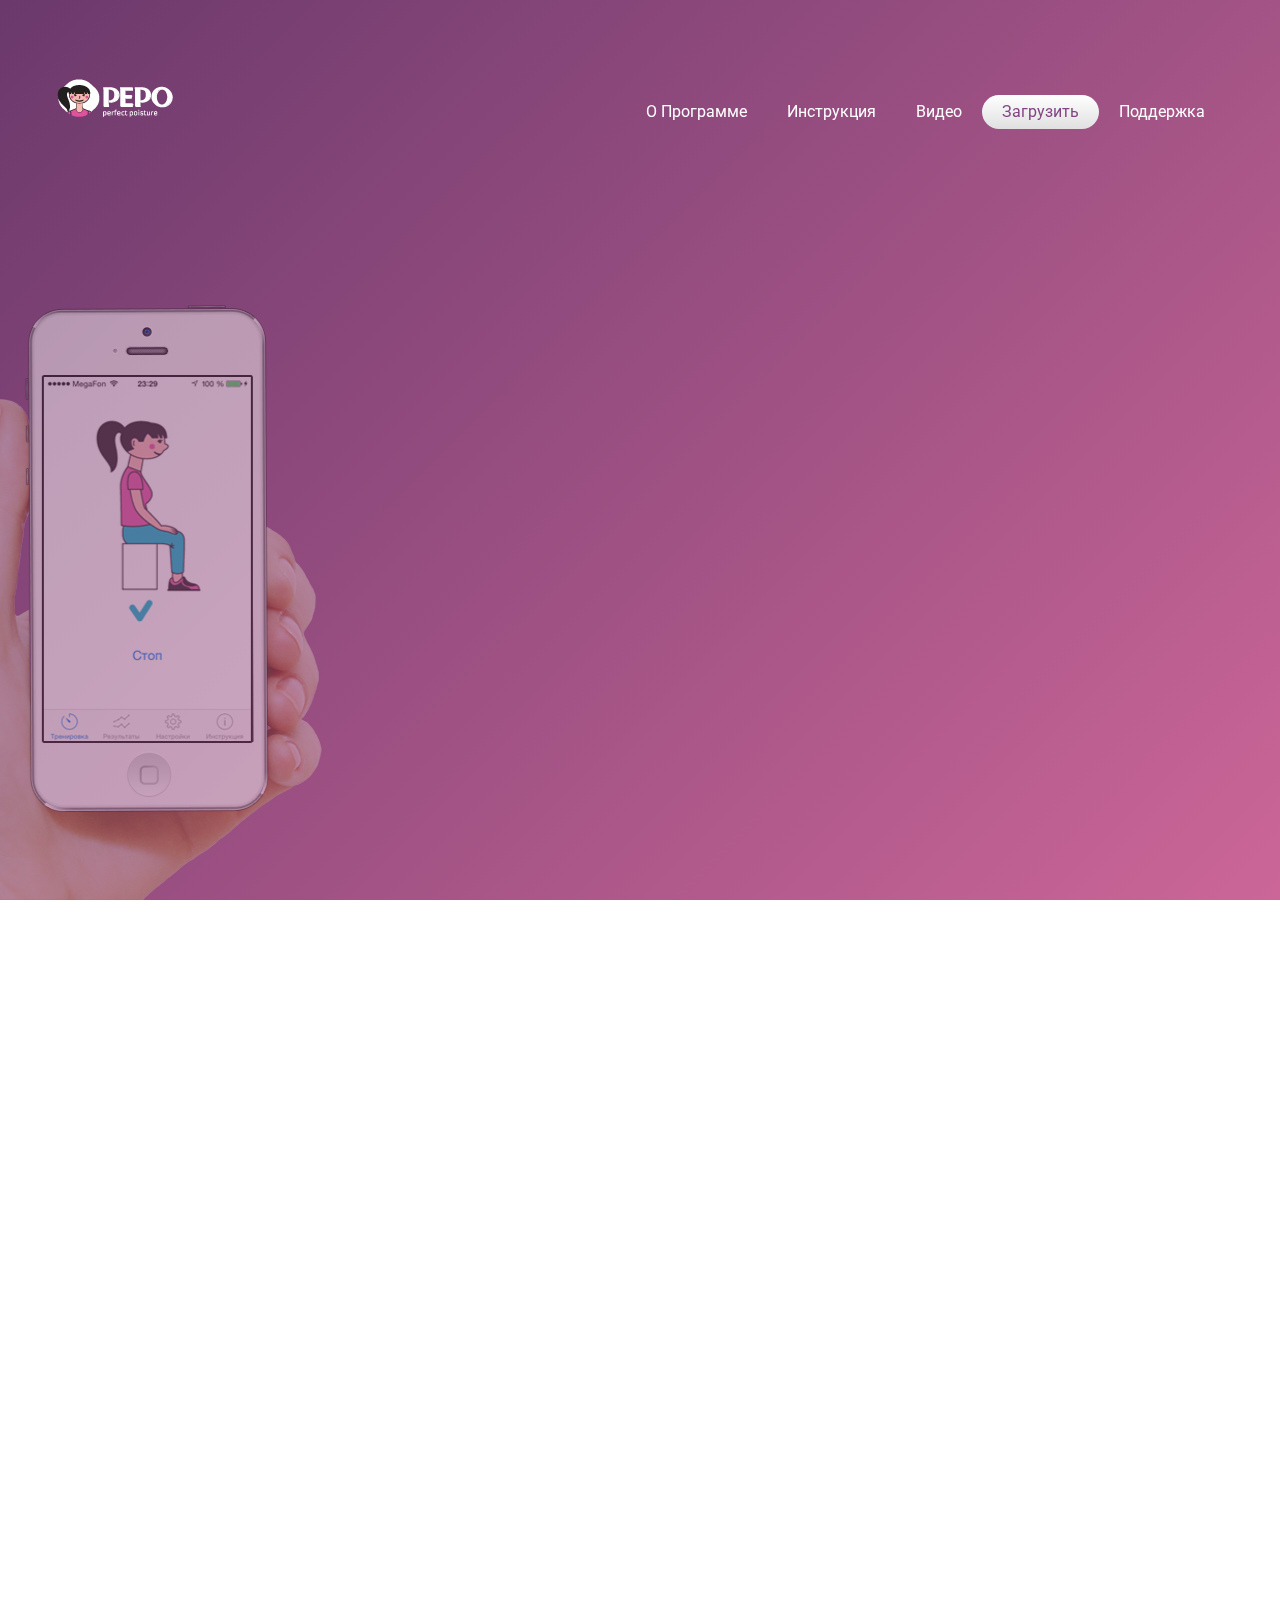
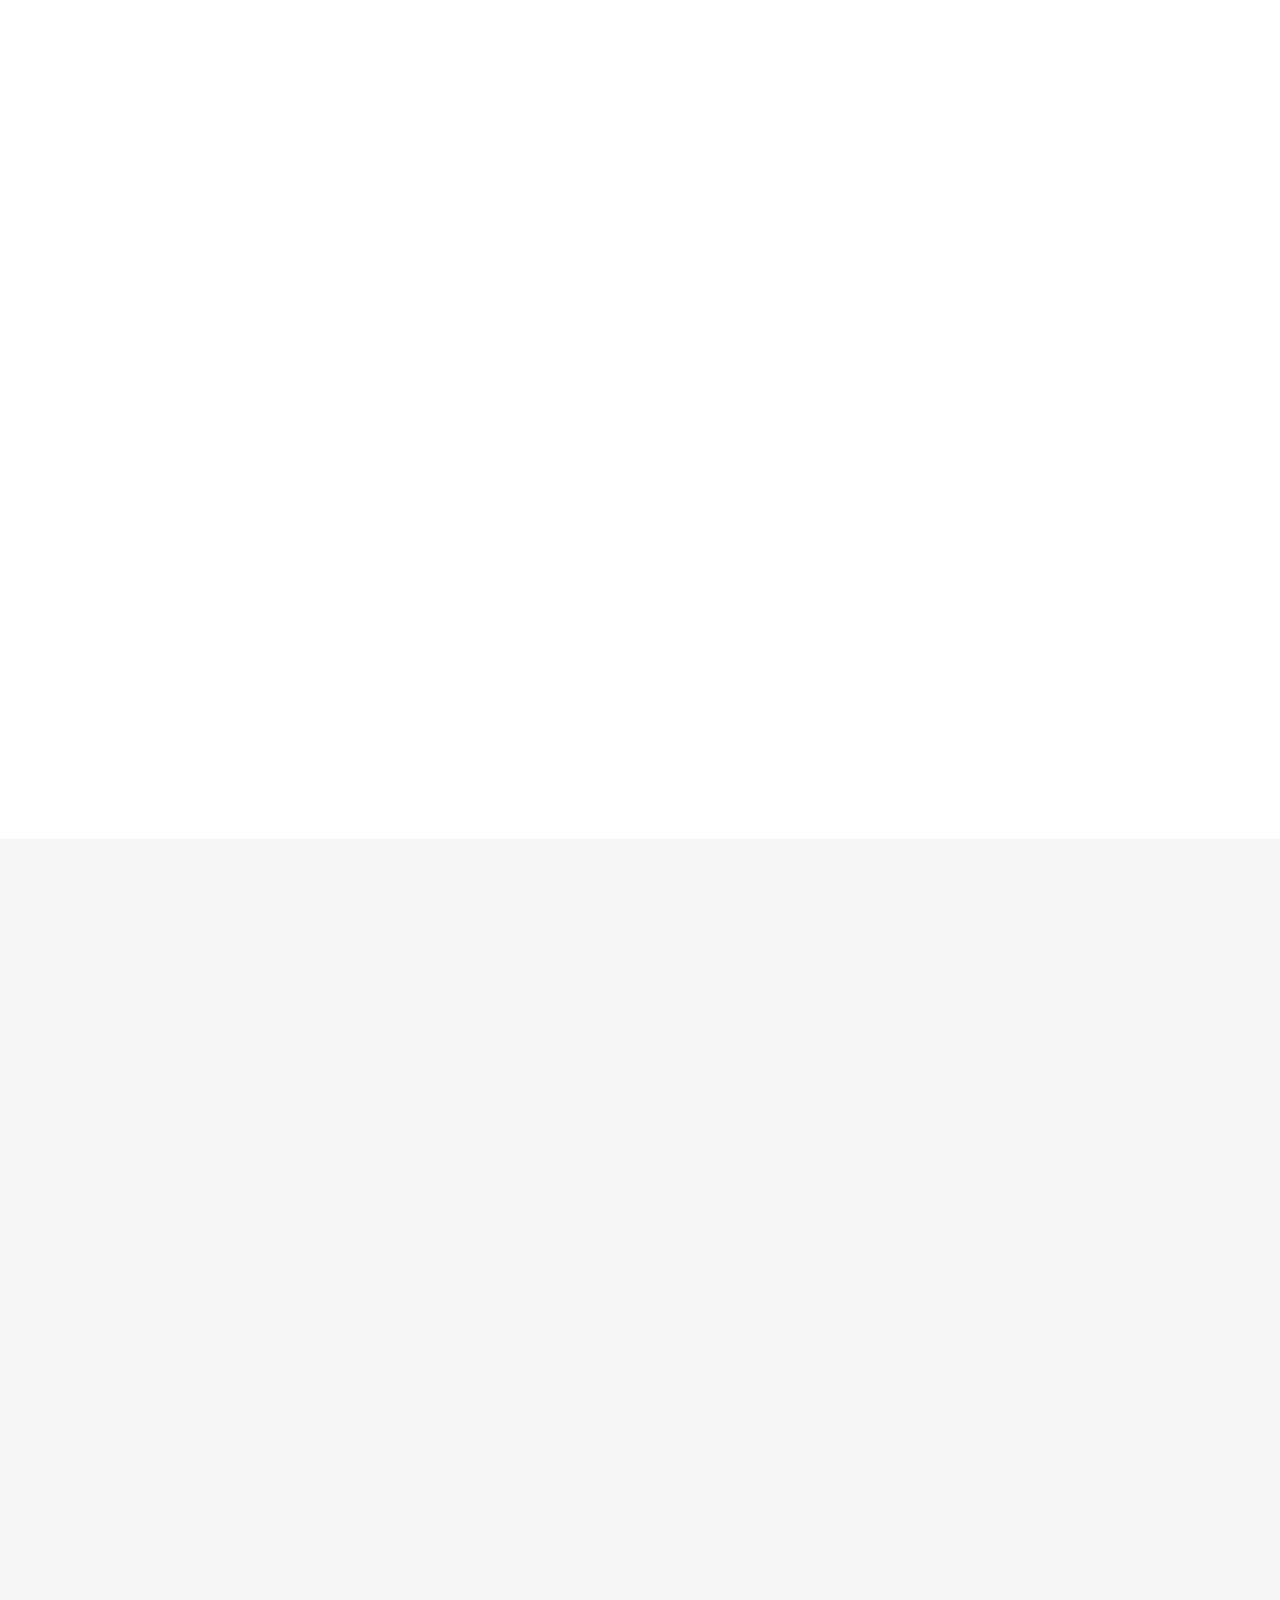
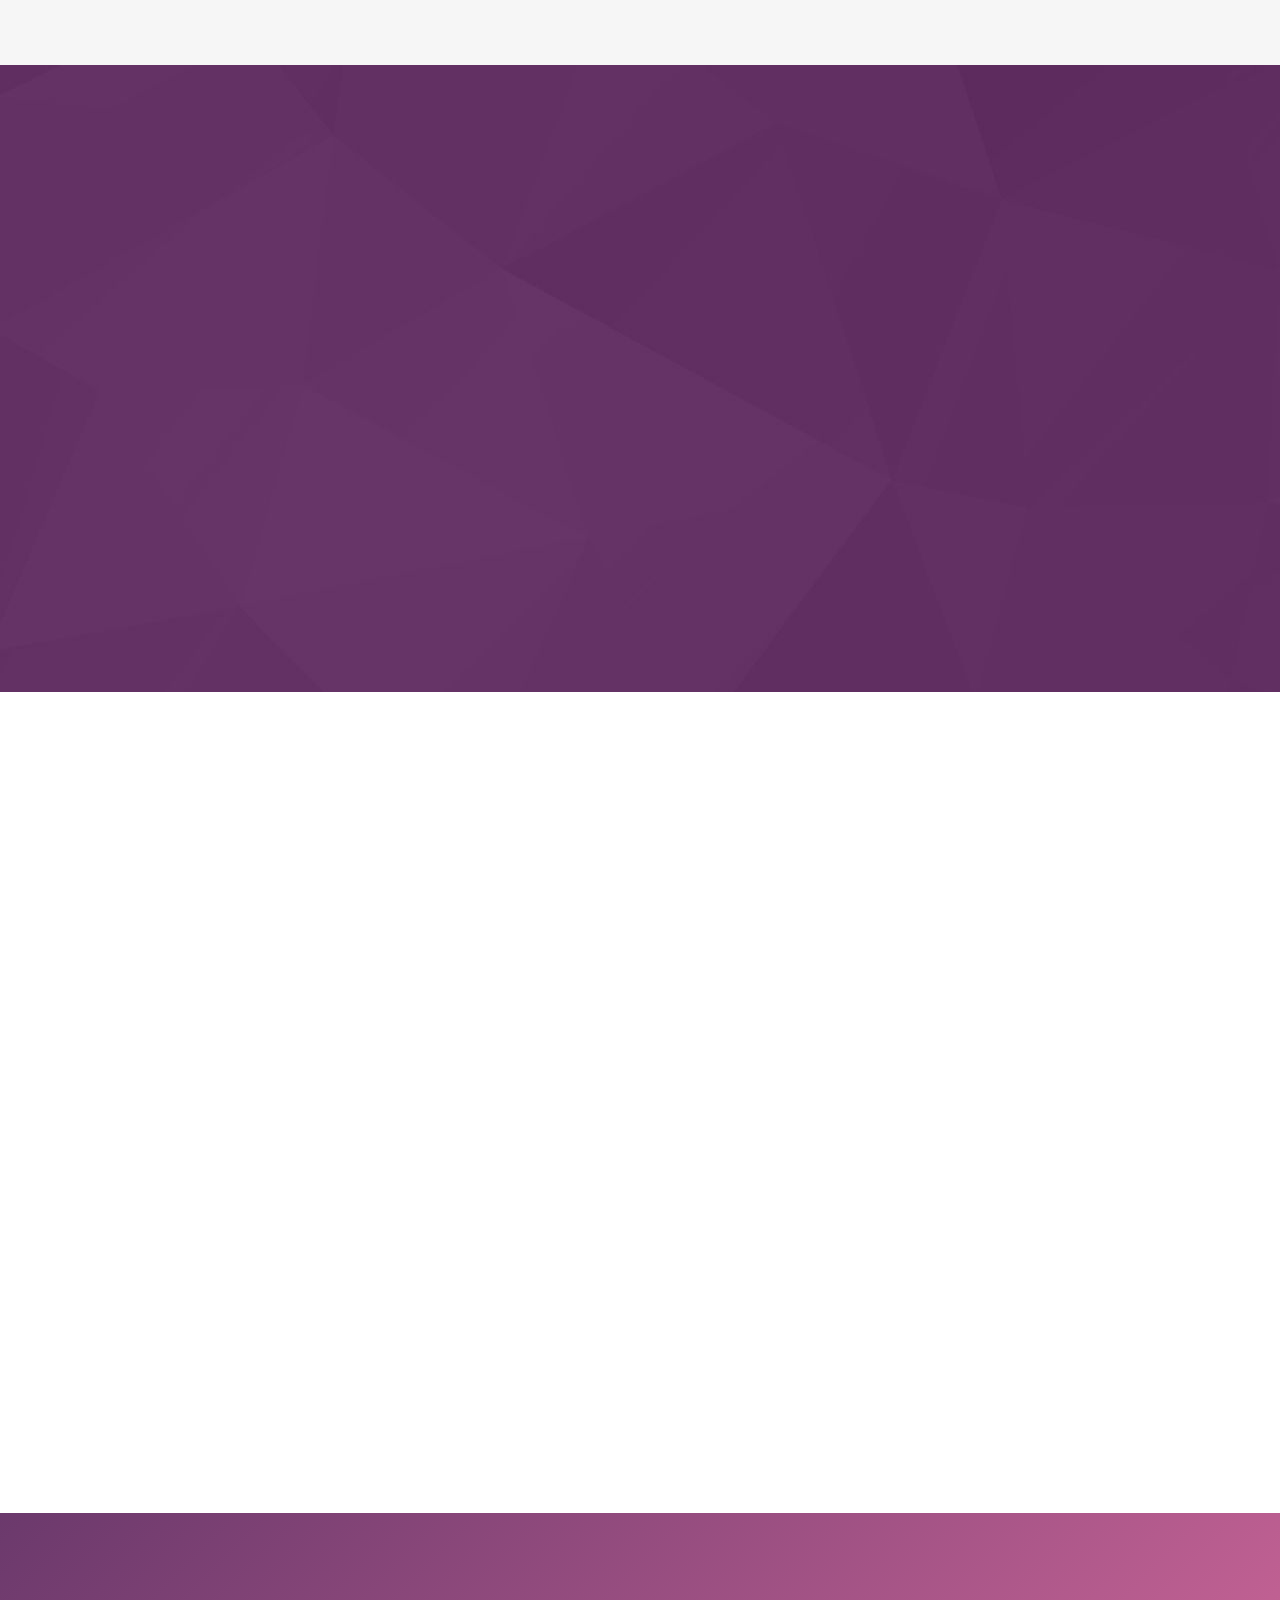
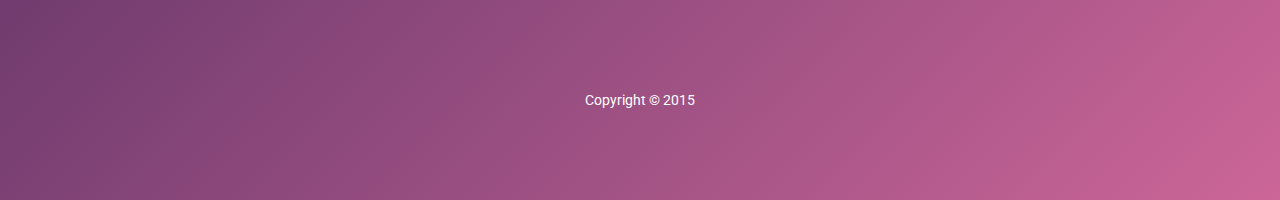
<file: ru/index.html>
<!doctype html>
<!--[if lt IE 7]><html lang="en" class="no-js ie6"><![endif]-->
<!--[if IE 7]><html lang="en" class="no-js ie7"><![endif]-->
<!--[if IE 8]><html lang="en" class="no-js ie8"><![endif]-->
<!--[if gt IE 8]><!-->
<html lang="en" class="no-js">
<!--<![endif]-->

<head>
    <meta charset="UTF-8">
    <title>Тренировка идеальной осанки</title>
    <meta name="viewport" content="width=device-width, initial-scale=1.0, maximum-scale=1.0, user-scalable=no">
    <meta http-equiv="X-UA-Compatible" content="IE=edge,chrome=1" />
    <meta name="apple-mobile-web-app-capable" content="yes" />
    <meta name="description" content="Приложение для тренировки идеально осанки - Perfect Posture Workout " />
    <meta name="keywords" content="идеальная осанка, тренировка осанки, правильная осанка, коррекция осанки, осанка упражнения, осанка приложение, Perfect Posture Workout, PePo " />
    <meta name="author" content="Andrey Fetisov" />
  	<meta name="copyright" content="Andrey Fetisov">            

                <meta property="og:title" content="Тренировка идеальной осанки"  />
                <meta property="og:description" content="Мобильное приложение для тренировки идеальной осанки."  />
                <meta property="og:type" content="website">
                <meta property="og:site_name" content="Тренировка идеальной осанки" />
                <meta property="og:url" content="http://andreyfetisov.github.io/posture/ru/index.html" />
                <meta property="og:image" content="http://andreyfetisov.github.io/posture/ru/img/soc_logo-pepo-ru.png" />
                <meta property="og:image:type" content="image/png" />
                <meta property="og:image:width" content="1200" />
                <meta property="og:image:height" content="630" />
                <meta property="og:locale" content="ru_RU">
  
           
    <link rel="shortcut icon" href="/favicon.ico" type="image/x-icon">
	<link rel="icon" href="/favicon.ico" type="image/x-icon">

    <link rel="stylesheet" href="css/bootstrap.css">

    <link rel="stylesheet" href="css/animate.css">
    <link rel="stylesheet" href="css/font-awesome.min.css">
    <link rel="stylesheet" href="css/slick.css">
    <link rel="stylesheet" href="js/rs-plugin/css/settings.css">

    <link rel="stylesheet" href="css/berry.css">


    <script type="text/javascript" src="js/modernizr.custom.32033.js"></script>

    <!--[if lt IE 9]>
      <script src="https://oss.maxcdn.com/libs/html5shiv/3.7.0/html5shiv.js"></script>
      <script src="https://oss.maxcdn.com/libs/respond.js/1.4.2/respond.min.js"></script>
    <![endif]-->
</head>

<body>

    <div class="pre-loader">
        <div class="load-con">
            <img src="img/berry/logo.png" class="animated fadeInDown" alt="">
            <div class="spinner">
              <div class="bounce1"></div>
              <div class="bounce2"></div>
              <div class="bounce3"></div>
            </div>
        </div>
    </div>
   
    <header>
        
        <nav class="navbar navbar-default navbar-fixed-top" role="navigation">
                <div class="container">
                    <!-- Brand and toggle get grouped for better mobile display -->
                    <div class="navbar-header">
                        <button type="button" class="navbar-toggle" data-toggle="collapse" data-target="#bs-example-navbar-collapse-1">
                            <span class="fa fa-bars fa-lg"></span>
                        </button>
                        <a class="navbar-brand" href="index.html">
                            <img src="img/berry/logo.png" alt="" class="logo">
                        </a>
                    </div>

                    <!-- Collect the nav links, forms, and other content for toggling -->
                    <div class="collapse navbar-collapse" id="bs-example-navbar-collapse-1">

                        <ul class="nav navbar-nav navbar-right">
                            <li><a href="#about">О&nbsp;программе</a>
                            </li>
                            <!--
                            <li><a href="#features">Преимущества</a>
                            </li>
                            -->
                            <!--
                            <li><a href="#reviews">Отзывы</a>
                            </li>
                            -->
                             <li><a href="#screens">Инструкция</a>
                            </li>
                            <!--   -->
                            <li><a href="#demo">Видео</a>
                            </li>
                           
                            <li><a class="getApp" href="#getApp">Загрузить</a>
                            </li>
                            <li><a href="#support">Поддержка</a>
                            </li>
                        </ul>
                    </div>
                    <!-- /.navbar-collapse -->
                </div>
                <!-- /.container-->
        </nav>

        
        <!--RevSlider-->
        <div class="tp-banner-container">
            <div class="tp-banner" >
                <ul>
                    <!-- SLIDE  -->
                    <li data-transition="fade" data-slotamount="7" data-masterspeed="1500" >
                        <!-- MAIN IMAGE -->
                        <img src="img/transparent.png"  alt="slidebg1"  data-bgfit="cover" data-bgposition="left top" data-bgrepeat="no-repeat">
                        <!-- LAYERS -->
                        <!-- LAYER NR. 1 -->
                        <div class="tp-caption lfl fadeout hidden-xs"
                            data-x="left"
                            data-y="bottom"
                            data-hoffset="30"
                            data-voffset="0"
                            data-speed="500"
                            data-start="700"
                            data-easing="Power4.easeOut">
                            <img src="img/berry/Slides/hand-berry.png" alt="">
                        </div>

                        <div class="tp-caption lfl fadeout visible-xs"
                            data-x="left"
                            data-y="center"
                            data-hoffset="700"
                            data-voffset="0"
                            data-speed="500"
                            data-start="700"
                            data-easing="Power4.easeOut">
                            <img src="img/berry/iphone-berry.png" alt="">
                        </div>

                        <div class="tp-caption large_white_light sft" data-x="550" data-y="center" data-hoffset="0" data-voffset="-140" data-speed="500" data-start="1200" data-easing="Power4.easeOut">
                            Мобильное   
                        </div>
                        <div class="tp-caption large_white_light sft" data-x="550" data-y="center" data-hoffset="0" data-voffset="-80" data-speed="500" data-start="1200" data-easing="Power4.easeOut">
                            приложение для  
                        </div>
                        <div class="tp-caption large_white_bold sfr" data-x="550" data-y="center" data-hoffset="0" data-voffset="-10" data-speed="500" data-start="1400" data-easing="Power4.easeOut">
                            Идеальной осанки
                        </div>
                        <!--
                        <div class="tp-caption large_white_bold sfb" data-x="550" data-y="center" data-hoffset="0" data-voffset="0" data-speed="1000" data-start="1500" data-easing="Power4.easeOut">
                            
                        </div>
                        -->
                        <div class="tp-caption sfb hidden-xs" data-x="550" data-y="center" data-hoffset="0" data-voffset="85" data-speed="1000" data-start="1700" data-easing="Power4.easeOut">
                            <a href="#about" class="btn btn-primary inverse btn-lg">ПОДРОБНЕЕ</a>
                        </div>
                        <div class="tp-caption sfr hidden-xs" data-x="750" data-y="center" data-hoffset="0" data-voffset="85" data-speed="1500" data-start="1900" data-easing="Power4.easeOut">
                            <a href="#getApp" class="btn btn-default btn-lg">ЗАГРУЗИТЬ</a>
                        </div>

                    </li>
                    <!-- SLIDE 2 -->
                    <li data-transition="zoomout" data-slotamount="7" data-masterspeed="1000" >
                        <!-- MAIN IMAGE -->
                        <img src="img/transparent.png"  alt="slidebg1"  data-bgfit="cover" data-bgposition="left top" data-bgrepeat="no-repeat">
                        <!-- LAYERS -->
                        <!-- LAYER NR. 1 -->
                        <div class="tp-caption lfb fadeout hidden-xs"
                            data-x="center"
                            data-y="bottom"
                            data-hoffset="0"
                            data-voffset="-50"
                            data-speed="1000"
                            data-start="700"
                            data-easing="Power4.easeOut">
                            <img src="img/berry/Slides/berry-slide2.png" alt="">
                        </div>

                        
                        <div class="tp-caption large_white_bold sft" data-x="center" data-y="250" data-hoffset="0" data-voffset="-50" data-speed="1000" data-start="1400" data-easing="Power4.easeOut">
                           Улучши осанку за 21 день! <i class="fa fa-heart"></i>
                        </div>
                        
                        
                    </li>

                    <!-- SLIDE 3 -->
                    <li data-transition="zoomout" data-slotamount="7" data-masterspeed="1000" >
                        <!-- MAIN IMAGE -->
                        <img src="img/transparent.png"  alt="slidebg1"  data-bgfit="cover" data-bgposition="left top" data-bgrepeat="no-repeat">
                        <!-- LAYERS -->
                        <!-- LAYER NR. 1 -->
                        <div class="tp-caption customin customout hidden-xs"
                            data-x="right"
                            data-y="center"
                            data-hoffset="0"
                            data-customin="x:50;y:150;z:0;rotationX:0;rotationY:0;rotationZ:0;scaleX:0.5;scaleY:0.5;skewX:0;skewY:0;opacity:0;transformPerspective:0;transformOrigin:50% 50%;"
                        data-customout="x:0;y:0;z:0;rotationX:0;rotationY:0;rotationZ:0;scaleX:0.75;scaleY:0.75;skewX:0;skewY:0;opacity:0;transformPerspective:600;transformOrigin:50% 50%;"
                            data-voffset="50"
                            data-speed="1000"
                            data-start="700"
                            data-easing="Power4.easeOut">
                            <img src="img/berry/Slides/family-berry.png" alt="">
                        </div>

                        <div class="tp-caption customin customout visible-xs"
                            data-x="center"
                            data-y="center"
                            data-hoffset="0"
                            data-customin="x:50;y:150;z:0;rotationX:0;rotationY:0;rotationZ:0;scaleX:0.5;scaleY:0.5;skewX:0;skewY:0;opacity:0;transformPerspective:0;transformOrigin:50% 50%;"
                        data-customout="x:0;y:0;z:0;rotationX:0;rotationY:0;rotationZ:0;scaleX:0.75;scaleY:0.75;skewX:0;skewY:0;opacity:0;transformPerspective:600;transformOrigin:50% 50%;"
                            data-voffset="0"
                            data-speed="1000"
                            data-start="700"
                            data-easing="Power4.easeOut">
                            <img src="img/berry/Slides/family-berry.png" alt="">
                        </div>

                        <div class="tp-caption lfb visible-xs" data-x="center" data-y="center" data-hoffset="0" data-voffset="400" data-speed="1000" data-start="1200" data-easing="Power4.easeOut">
                            <a href="#" class="btn btn-primary inverse btn-lg">Загрузить</a>
                        </div>

                        
                        <div class="tp-caption mediumlarge_light_white sfl hidden-xs" data-x="left" data-y="center" data-hoffset="50" data-voffset="-80" data-speed="1000" data-start="1000" data-easing="Power4.easeOut">
                           Как это работает?
                        </div>
                        <!--
                        <div class="tp-caption mediumlarge_light_white sft hidden-xs" data-x="left" data-y="center" data-hoffset="0" data-voffset="0" data-speed="1000" data-start="1200" data-easing="Power4.easeOut">
                           с помощью iPhone
                        </div>
                        -->
                        <div class="tp-caption small_light_white sfb hidden-xs" data-x="left" data-y="center" data-hoffset="50" data-voffset="60" data-speed="1000" data-start="1600" data-easing="Power4.easeOut">
                           <p>Запустите приложение, нажмите кнопку Старт </br>
                           и положите телефон в нагрудный корман.  </br>
                           При нарушении осанки iPhone будет вибрировать </br>
                           напоминая о небходимости принять правильное положение. </br> 
                           С помощью регулярных занятий вы укрепите мышечный корсет </br> 
                           и выроботаете привычку держать спину в правильном положении.</p>
                        </div>

                        <div class="tp-caption lfl hidden-xs" data-x="left" data-y="center" data-hoffset="50" data-voffset="180" data-speed="1000" data-start="1800" data-easing="Power4.easeOut">
                            <a href="#" class="btn btn-primary inverse btn-lg">Загрузить</a>
                        </div>
                        
                        
                    </li>
                    
                </ul>
            </div>
        </div>


    </header>


    <div class="wrapper">

        

        <section id="about">
            <div class="container">
                
                <div class="section-heading scrollpoint sp-effect3">
                    <h1>О&nbsp;программе</h1>
                    <div class="divider"></div>
                    <p>Тренировка идеальной осанки</p>
                </div>

                <div class="row">
                    <div class="col-md-3 col-sm-3 col-xs-6">
                        <div class="about-item scrollpoint sp-effect2">
                            <i class="fa fa-thumbs-o-up fa-2x"></i>
                            <h3>Выгодно</h3>
                            <p>Цена значительно дешевле всех специализированных устройств для коррекции осанки.</p>
                        </div>
                    </div>
                    <div class="col-md-3 col-sm-3 col-xs-6" >
                        <div class="about-item scrollpoint sp-effect5">
                            <i class="fa fa-coffee fa-2x"></i>
                            <h3>Просто</h3>
                            <p>Тренируйтесь в удобное для вас время. Всего 15 мин. в день для идеальной осанки. </p>
                        </div>
                    </div>
                    <div class="col-md-3 col-sm-3 col-xs-6" >
                        <div class="about-item scrollpoint sp-effect5">
                            <i class="fa fa-mobile fa-2x"></i>
                            <h3>Удобно</h3>
                            <p> Нет необходимости носить с собой отдельные устройства - телефон всегда с вами.</p>
                        </div>
                    </div>
                    <div class="col-md-3 col-sm-3 col-xs-6" >
                        <div class="about-item scrollpoint sp-effect1">
                            <i class="fa fa-child fa-2x"></i>
                            <h3>Эффективно</h3>
                            <p>Результаты тренировок сохраняются. Вы всегда видите ваш прогрес.</p>
                        </div>
                    </div>
                </div>
            </div>
        </section>
		<!--
        <section id="features">
            <div class="container">
                <div class="section-heading scrollpoint sp-effect3">
                    <h1>Features</h1>
                    <div class="divider"></div>
                    <p>Learn more about this feature packed App</p>
                </div>
                <div class="row">
                    <div class="col-md-4 col-sm-4 scrollpoint sp-effect1">
                        <div class="media media-left feature">
                            <a class="pull-right" href="#">
                                <i class="fa fa-cogs fa-2x"></i>
                            </a>
                            <div class="media-body">
                                <h3 class="media-heading">User Settings</h3>
                                Lorem ipsum dolor sit amet.
                            </div>
                        </div>
                        <div class="media media-left feature">
                            <a class="pull-right" href="#">
                                <i class="fa fa-envelope fa-2x"></i>
                            </a>
                            <div class="media-body">
                                <h3 class="media-heading">Messages Inbox</h3>
                                Lorem ipsum dolor sit amet.
                            </div>
                        </div>
                        <div class="media media-left feature">
                            <a class="pull-right" href="#">
                                <i class="fa fa-users fa-2x"></i>
                            </a>
                            <div class="media-body">
                                <h3 class="media-heading">Friends List</h3>
                                Lorem ipsum dolor sit amet.
                            </div>
                        </div>
                        <div class="media media-left feature">
                            <a class="pull-right" href="#">
                                <i class="fa fa-comments fa-2x"></i>
                            </a>
                            <div class="media-body">
                                <h3 class="media-heading">Live Chat Messages</h3>
                                Lorem ipsum dolor sit amet.
                            </div>
                        </div>
                        <div class="media media-left feature">
                            <a class="pull-right" href="#">
                                <i class="fa fa-calendar fa-2x"></i>
                            </a>
                            <div class="media-body">
                                <h3 class="media-heading">Calendar / Planner</h3>
                                Lorem ipsum dolor sit amet.
                            </div>
                        </div>
                    </div>
                    <div class="col-md-4 col-sm-4" >
                        <img src="img/berry/iphone-berry.png" class="img-responsive scrollpoint sp-effect5" alt="">
                    </div>
                    <div class="col-md-4 col-sm-4 scrollpoint sp-effect2">
                        <div class="media feature">
                            <a class="pull-left" href="#">
                                <i class="fa fa-map-marker fa-2x"></i>
                            </a>
                            <div class="media-body">
                                <h3 class="media-heading">My Places</h3>
                                Lorem ipsum dolor sit amet.
                            </div>
                        </div>
                        <div class="media feature">
                            <a class="pull-left" href="#">
                                <i class="fa fa-film fa-2x"></i>
                            </a>
                            <div class="media-body">
                                <h3 class="media-heading">Media Player™</h3>
                                Lorem ipsum dolor sit amet.
                            </div>
                        </div>
                        <div class="media feature">
                            <a class="pull-left" href="#">
                                <i class="fa fa-compass fa-2x"></i>
                            </a>
                            <div class="media-body">
                                <h3 class="media-heading">Intuitive Statistics</h3>
                                Lorem ipsum dolor sit amet.
                            </div>
                        </div>
                        <div class="media feature">
                            <a class="pull-left" href="#">
                                <i class="fa fa-picture-o fa-2x"></i>
                            </a>
                            <div class="media-body">
                                <h3 class="media-heading">Weather on-the-go</h3>
                                Lorem ipsum dolor sit amet.
                            </div>
                        </div>
                        <div class="media active feature">
                            <a class="pull-left" href="#">
                                <i class="fa fa-plus fa-2x"></i>
                            </a>
                            <div class="media-body">
                                <h3 class="media-heading">And much more!</h3>
                                Lorem ipsum dolor sit amet.
                            </div>
                        </div>
                    </div>
                </div>
            </div>
        </section>
        -->
        <!--
        <section id="reviews">
            <div class="container">
                <div class="section-heading inverse scrollpoint sp-effect3">
                    <h1>Отзывы</h1>
                    <div class="divider"></div>
                    <p>Отзывы пользователей приложения:</p>
                </div>
                <div class="row">
                    <div class="col-md-10 col-md-push-1 scrollpoint sp-effect3">
                        <div class="review-filtering">
                            <div class="review">
                                <div class="row">
                                    <div class="col-md-2">
                                        <div class="review-person">
                                            <img src="http://api.randomuser.me/portraits/women/94.jpg" alt="" class="img-responsive">
                                        </div>
                                    </div>
                                    <div class="col-md-10">
                                        <div class="review-comment">
                                            <h3>"Простой и удобный интерфейс, программка здорово помогает»”</h3>
                                            <p>
                                                - Елена
                                                <span>
                                                    <i class="fa fa-star fa-lg"></i>
                                                    <i class="fa fa-star fa-lg"></i>
                                                    <i class="fa fa-star fa-lg"></i>
                                                    <i class="fa fa-star fa-lg"></i>
                                                    <i class="fa fa-star-o fa-lg"></i>
                                                </span>
                                            </p>
                                        </div>
                                    </div>
                                </div>
                            </div>
                            <div class="review rollitin">
                                <div class="row">
                                    <div class="col-md-2">
                                        <div class="review-person">
                                            <img src="http://api.randomuser.me/portraits/men/70.jpg" alt="" class="img-responsive">
                                        </div>
                                    </div>
                                    <div class="col-md-10">
                                        <div class="review-comment">
                                            <h3>“Очень довольна программой, рекомендую всем, кто хочет исправить осанку и готов работать над собой.”</h3>
                                            <p>
                                                - Лариса С
                                                <span>
                                                    <i class="fa fa-star fa-lg"></i>
                                                    <i class="fa fa-star fa-lg"></i>
                                                    <i class="fa fa-star fa-lg"></i>
                                                    <i class="fa fa-star-half-o fa-lg"></i>
                                                    <i class="fa fa-star-o fa-lg"></i>
                                                </span>
                                            </p>
                                        </div>
                                    </div>
                                </div>
                            </div>
                            <div class="review rollitin">
                                <div class="row">
                                    <div class="col-md-2">
                                        <div class="review-person">
                                            <img src="http://api.randomuser.me/portraits/men/93.jpg" alt="" class="img-responsive">
                                        </div>
                                    </div>
                                    <div class="col-md-10">
                                        <div class="review-comment">
                                            <h3>“Я очень довольна покупкой. Рассказываю всем своим знакомым об этом чуде. :)”</h3>
                                            <p>
                                                - Юля
                                                <span>
                                                    <i class="fa fa-star fa-lg"></i>
                                                    <i class="fa fa-star fa-lg"></i>
                                                    <i class="fa fa-star fa-lg"></i>
                                                   <i class="fa fa-star fa-lg"></i>
                                                    <i class="fa fa-star fa-lg"></i>
                                                </span>
                                            </p>
                                        </div>
                                    </div>
                                </div>
                            </div>
                        </div>
                    </div>
                </div>
            </div>
        </section>
        -->
        <section id="screens">
            <div class="container">

                <div class="section-heading scrollpoint sp-effect3">
                    <h1>Инструкция</h1>
                    <div class="divider"></div>
                    <p>Как это работает?</p>
                </div>

                <div class="filter scrollpoint sp-effect3">
                    <a href="javascript:void(0)" class="button js-filter-all active">Все экраны</a>
                    <a href="javascript:void(0)" class="button js-filter-one">Инструкция</a>
                    <a href="javascript:void(0)" class="button js-filter-two">Интерфейс</a>
                    <a href="javascript:void(0)" class="button js-filter-three">Настройки</a>
                </div>
                <div class="slider filtering scrollpoint sp-effect5" >
                    <div class="one">
                        <img src="img/berry/screens/screen1.png" alt="">
                    <!--    <h4>Profile Page</h4> -->
                    </div>
                    <div class="one">
                        <img src="img/berry/screens/screen2.png" alt="">
                    <!--     <h4>Toggel Menu</h4> -->
                    </div>
                    <div class="one">
                        <img src="img/berry/screens/screen3.png" alt="">
                   <!--     <h4>Weather Forcast</h4> -->
                    </div>
                    <div class="one">
                        <img src="img/berry/screens/screen4.png" alt="">
                   <!--      <h4>Sign Up</h4> -->
                    </div>
                    <div class="one">
                        <img src="img/berry/screens/screen5.png" alt="">
                   <!--      <h4>Event Calendar</h4> -->
                    </div>
                    <div class="two">
                        <img src="img/berry/screens/screen_start.png" alt="">
                    <!--     <h4>Some Options</h4> -->
                    </div>
                    <div class="two">
                        <img src="img/berry/screens/screen_work.png" alt="">
                    <!--     <h4>Sales Analysis</h4> -->
                    </div>
                    <div class="two">
                        <img src="img/berry/screens/screen_results.png" alt="">
                    <!--     <h4>Sales Analysis</h4> -->
                    </div>
                    <div class="three">
                        <img src="img/berry/screens/screen_settings.png" alt="">
                    <!--     <h4>Sales Analysis</h4> -->
                    </div>
                </div>
            </div>
        </section>
		
        <section id="demo">
            <div class="container">
                <div class="section-heading scrollpoint sp-effect3">
                    <h1>Видео</h1>
                    <div class="divider"></div>
                    <p>Ознакомьтесь подробнее</p>
                </div>
                <div class="row">
                    <div class="col-md-8 col-md-offset-2 scrollpoint sp-effect2">
                        <div class="video-container" >
                         <iframe width="560" height="315" src="https://www.youtube.com/embed/VgsNbecAubM" frameborder="0" allowfullscreen></iframe>
                        </div>
                    </div>
                </div>
            </div>
        </section>
 		
        <section id="getApp">
            <div class="container-fluid">
                <div class="section-heading inverse scrollpoint sp-effect3">
                    <h1>Загрузить</h1>
                    <div class="divider"></div>
                    <p>Загрузите приложение в App Store</p>
                </div>
                
                <div class="row">
                    <div class="col-md-12">
                        <div class="hanging-phone scrollpoint sp-effect2 hidden-xs">
                            <img src="img/berry/berry-angled2.png" alt="">
                        </div>
                        <div class="platforms">
                        	<!--
                            <a href="#" class="btn btn-primary inverse scrollpoint sp-effect1">
                                <i class="fa fa-android fa-3x pull-left"></i>
                                <span>Download for</span><br>
                                <b>Android</b>
                            </a>
                            -->
                                <a href="https://itunes.apple.com/us/app/perfect-posture-workout/id994910356" class="btn btn-primary inverse scrollpoint sp-effect2">
                                    <i class="fa fa-apple fa-3x pull-left"></i>
                                    <span>Загрузите в</span><br>
                                    <b>App Store</b>
                                </a>
                        </div>

                    </div>
                </div>
            </div>
        </section>

        <section id="support" class="doublediagonal">
            <div class="container">
                <div class="section-heading scrollpoint sp-effect3">
                    <h1>Поддержка</h1>
                    <div class="divider"></div>
                    <p>Для получения дополнительной информации, свяжитесь с нами!</p>
                </div>
                <div class="row">
                    <div class="col-md-12">
                        <div class="row">
                            <div class="col-md-8 col-sm-8 scrollpoint sp-effect1">
                                <form role="form" action="https://getsimpleform.com/messages?form_api_token=71aaa014d9394cebc8c59274870b9174" method="post">
                                <!-- the redirect_to is optional, the form will redirect to the referrer on submission -->
  								<input type='hidden' name='redirect_to' value='http://andreyfetisov.github.io/posture/ru/' />
  								<!-- all your input fields here.... -->
                                    <div class="form-group">
                                        <input type="text"  name='name' class="form-control" placeholder="Ваше имя">
                                    </div>
                                    <div class="form-group">
                                        <input type="email" name='email'  class="form-control" placeholder="Ваш e-mail">
                                    </div>
                                    <div class="form-group">
                                        <textarea name='message'  cols="30" rows="10" class="form-control" placeholder="Ваше сообщение"></textarea>
                                    </div>
                                    <button type="submit" class="btn btn-primary btn-lg">Отправить</button>
                                </form>
                            </div>
                            <!--
                            <div class="col-md-4 col-sm-4 contact-details scrollpoint sp-effect2">
                                <div class="media">
                                    <a class="pull-left" href="#" >
                                        <i class="fa fa-map-marker fa-2x"></i>
                                    </a>
                                    <div class="media-body">
                                        <h4 class="media-heading">4, Some street, California, USA</h4>
                                    </div>
                                </div>
                                <div class="media">
                                    <a class="pull-left" href="#" >
                                        <i class="fa fa-envelope fa-2x"></i>
                                    </a>
                                    <div class="media-body">
                                        <h4 class="media-heading">
                                            <a href="mailto:support@oleose.com">support@oleose.com</a>
                                        </h4>
                                    </div>
                                </div>
                                <div class="media">
                                    <a class="pull-left" href="#" >
                                        <i class="fa fa-phone fa-2x"></i>
                                    </a>
                                    <div class="media-body">
                                        <h4 class="media-heading">+1 234 567890</h4>
                                    </div>
                                </div>
                            </div>
                            -->
                        </div>
                    </div>
                </div>
            </div>
        </section>

        <footer>
            <div class="container">
                <a href="#" class="scrollpoint sp-effect3">
                    <img src="img/berry/logo.png" alt="" class="logo">
                </a>
           
                <div class="social">
                <script type="text/javascript">(function() {
  if (window.pluso)if (typeof window.pluso.start == "function") return;
  if (window.ifpluso==undefined) { window.ifpluso = 1;
    var d = document, s = d.createElement('script'), g = 'getElementsByTagName';
    s.type = 'text/javascript'; s.charset='UTF-8'; s.async = true;
    s.src = ('https:' == window.location.protocol ? 'https' : 'http')  + '://share.pluso.ru/pluso-like.js';
    var h=d[g]('body')[0];
    h.appendChild(s);
  }})();</script>
<div class="pluso" data-background="transparent" data-options="big,round,line,horizontal,counter,theme=04" data-services="vkontakte,odnoklassniki,facebook,twitter,google,moimir,email,print" data-user="1714191682"></div>
     <!--
                    <a href="#" class="scrollpoint sp-effect3"><i class="fa fa-twitter fa-lg"></i></a>
                    <a href="#" class="scrollpoint sp-effect3"><i class="fa fa-google-plus fa-lg"></i></a>
                    <a href="#" class="scrollpoint sp-effect3"><i class="fa fa-facebook fa-lg"></i></a>
       -->               
                </div>
              
                <div class="rights">
                    <p>Copyright &copy; 2015</p>
                <!--    <p>Template by <a href="http://www.scoopthemes.com" target="_blank">ScoopThemes</a></p> -->
                </div>
            </div>
        </footer>

    </div>
    <script src="js/jquery-1.11.1.min.js"></script>
    <script src="js/bootstrap.min.js"></script>
    <script src="js/slick.min.js"></script>
    <script src="js/placeholdem.min.js"></script>
    <script src="js/rs-plugin/js/jquery.themepunch.plugins.min.js"></script>
    <script src="js/rs-plugin/js/jquery.themepunch.revolution.min.js"></script>
    <script src="js/waypoints.min.js"></script>
    <script src="js/scripts.js"></script>
    <script>
        $(document).ready(function() {
            appMaster.preLoader();
        });
    </script>
</body>

</html>
</file>
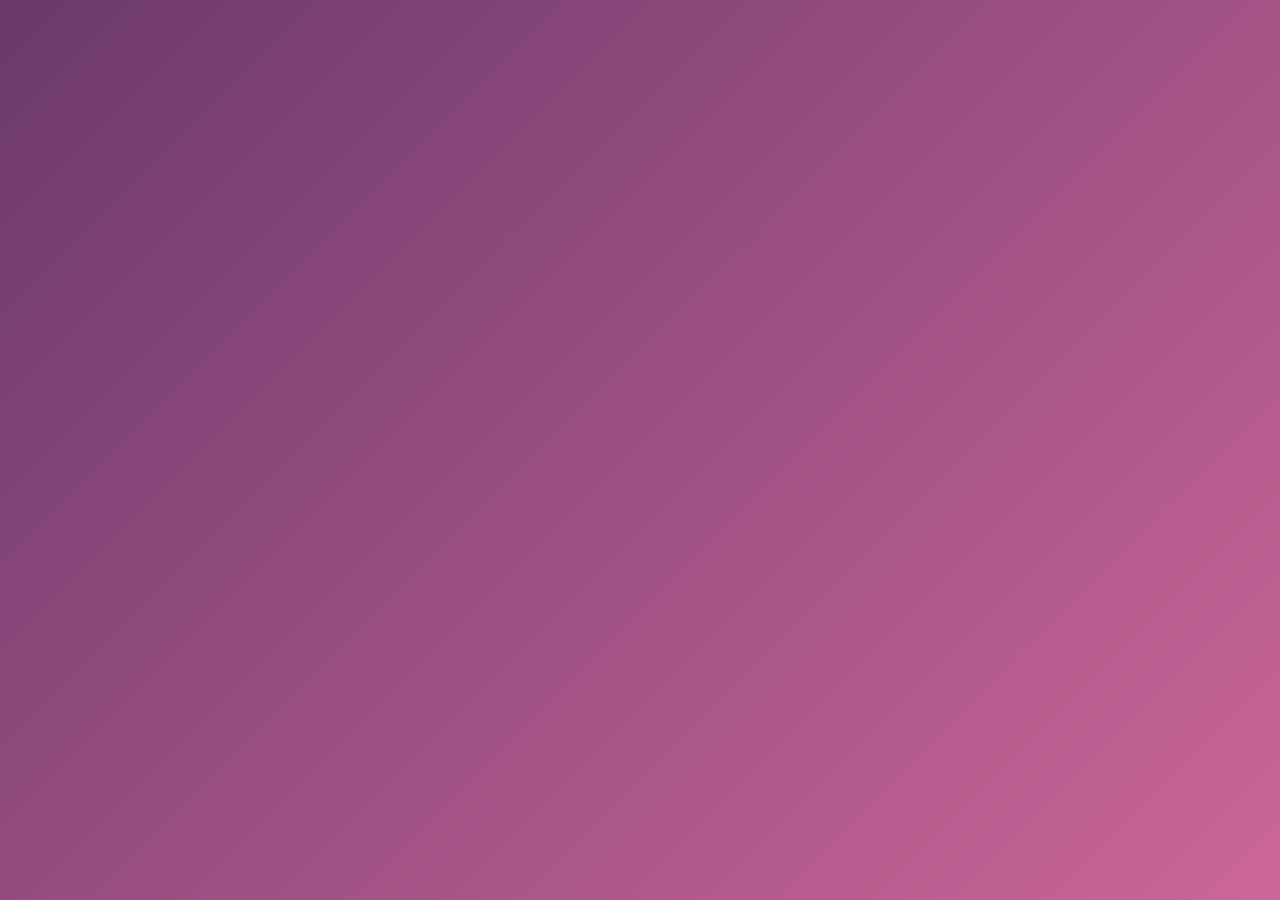
<file: en/thanks.html>
<!doctype html>
<!--[if lt IE 7]><html lang="en" class="no-js ie6"><![endif]-->
<!--[if IE 7]><html lang="en" class="no-js ie7"><![endif]-->
<!--[if IE 8]><html lang="en" class="no-js ie8"><![endif]-->
<!--[if gt IE 8]><!-->
<html lang="en" class="no-js">
<!--<![endif]-->

<head>
    <meta charset="UTF-8">
    <title>Perfect Posture Workout App</title>
    <meta name="viewport" content="width=device-width, initial-scale=1.0, maximum-scale=1.0, user-scalable=no">
    <meta http-equiv="X-UA-Compatible" content="IE=edge,chrome=1" />
    <meta name="apple-mobile-web-app-capable" content="yes" />
    <meta name="description" content="Perfect Posture Workout mobile application" />
    <meta name="keywords" content="Perfect Posture, posture coorection, posture application, Perfect Posture Workout, PePo " />
    <meta name="author" content="Andrey Fetisov" />
  	<meta name="copyright" content="Andrey Fetisov">            

                <meta property="og:title" content="Perfect Posture Workout App"  />
                <meta property="og:description" content="Perfect Posture Workout mobile application."  />
                <meta property="og:type" content="website">
                <meta property="og:site_name" content="Perfect Posture Workout App" />
                <meta property="og:url" content="http://andreyfetisov.github.io/posture/en/index.html" />
                <meta property="og:image" content="http://andreyfetisov.github.io/posture/en/img/soc_logo-pepo-en.png" />
                <meta property="og:image:type" content="image/png" />
                <meta property="og:image:width" content="1200" />
                <meta property="og:image:height" content="630" />
                <meta property="og:locale" content="en_EN">
  
           
    <link rel="shortcut icon" href="/favicon.ico" type="image/x-icon">
	<link rel="icon" href="/favicon.ico" type="image/x-icon">

    <link rel="stylesheet" href="css/bootstrap.css">

    <link rel="stylesheet" href="css/animate.css">
    <link rel="stylesheet" href="css/font-awesome.min.css">
    <link rel="stylesheet" href="css/slick.css">
    <link rel="stylesheet" href="js/rs-plugin/css/settings.css">

    <link rel="stylesheet" href="css/berry.css">


    <script type="text/javascript" src="js/modernizr.custom.32033.js"></script>

    <!--[if lt IE 9]>
      <script src="https://oss.maxcdn.com/libs/html5shiv/3.7.0/html5shiv.js"></script>
      <script src="https://oss.maxcdn.com/libs/respond.js/1.4.2/respond.min.js"></script>
    <![endif]-->
</head>

<body>

    <div class="pre-loader">
        <div class="load-con">
            <img src="img/berry/logo.png" class="animated fadeInDown" alt="">
            <div class="spinner">
              <div class="bounce1"></div>
              <div class="bounce2"></div>
              <div class="bounce3"></div>
            </div>
        </div>
    </div>
   
    <header>
        
    

        
        <!--RevSlider-->
        <div class="tp-banner-container">
            <div class="tp-banner" >
                <ul>
                    
                    <!-- SLIDE 2 -->
                    <li data-transition="zoomout" data-slotamount="7" data-masterspeed="100" >
                        <!-- MAIN IMAGE -->
                        <img src="img/transparent.png"  alt="slidebg1"  data-bgfit="cover" data-bgposition="left top" data-bgrepeat="no-repeat">
                        <!-- LAYERS -->
                        <!-- LAYER NR. 1 -->

                        
                        <div class="tp-caption large_white_bold sft" data-x="center" data-y="250" data-hoffset="0" data-voffset="-50" data-speed="1000" data-start="1400" data-easing="Power4.easeOut">
                          Thank you for your message. </br>
                          We will reply to you shortly! <i class="fa fa-heart"></i>
                        </div>
                        
                        
                    </li>

  

    </div>
    <script src="js/jquery-1.11.1.min.js"></script>
    <script src="js/bootstrap.min.js"></script>
    <script src="js/slick.min.js"></script>
    <script src="js/placeholdem.min.js"></script>
    <script src="js/rs-plugin/js/jquery.themepunch.plugins.min.js"></script>
    <script src="js/rs-plugin/js/jquery.themepunch.revolution.min.js"></script>
    <script src="js/waypoints.min.js"></script>
    <script src="js/scripts.js"></script>
    <script>
        $(document).ready(function() {
            appMaster.preLoader();
        });
    </script>
</body>

</html>
</file>
<file: stylesheets/stylesheet.css>
* {
  box-sizing: border-box; }

body {
  padding: 0;
  margin: 0;
  font-family: "Open Sans", "Helvetica Neue", Helvetica, Arial, sans-serif;
  font-size: 16px;
  line-height: 1.5;
  color: #606c71; }

a {
  color: #1e6bb8;
  text-decoration: none; }
  a:hover {
    text-decoration: underline; }

.btn {
  display: inline-block;
  margin-bottom: 1rem;
  color: rgba(255, 255, 255, 0.7);
  background-color: rgba(255, 255, 255, 0.08);
  border-color: rgba(255, 255, 255, 0.2);
  border-style: solid;
  border-width: 1px;
  border-radius: 0.3rem;
  transition: color 0.2s, background-color 0.2s, border-color 0.2s; }
  .btn + .btn {
    margin-left: 1rem; }

.btn:hover {
  color: rgba(255, 255, 255, 0.8);
  text-decoration: none;
  background-color: rgba(255, 255, 255, 0.2);
  border-color: rgba(255, 255, 255, 0.3); }

@media screen and (min-width: 64em) {
  .btn {
    padding: 0.75rem 1rem; } }

@media screen and (min-width: 42em) and (max-width: 64em) {
  .btn {
    padding: 0.6rem 0.9rem;
    font-size: 0.9rem; } }

@media screen and (max-width: 42em) {
  .btn {
    display: block;
    width: 100%;
    padding: 0.75rem;
    font-size: 0.9rem; }
    .btn + .btn {
      margin-top: 1rem;
      margin-left: 0; } }

.page-header {
  color: #fff;
  text-align: center;
  background-color: #159957;
  background-image: linear-gradient(120deg, #155799, #159957); }

@media screen and (min-width: 64em) {
  .page-header {
    padding: 5rem 6rem; } }

@media screen and (min-width: 42em) and (max-width: 64em) {
  .page-header {
    padding: 3rem 4rem; } }

@media screen and (max-width: 42em) {
  .page-header {
    padding: 2rem 1rem; } }

.project-name {
  margin-top: 0;
  margin-bottom: 0.1rem; }

@media screen and (min-width: 64em) {
  .project-name {
    font-size: 3.25rem; } }

@media screen and (min-width: 42em) and (max-width: 64em) {
  .project-name {
    font-size: 2.25rem; } }

@media screen and (max-width: 42em) {
  .project-name {
    font-size: 1.75rem; } }

.project-tagline {
  margin-bottom: 2rem;
  font-weight: normal;
  opacity: 0.7; }

@media screen and (min-width: 64em) {
  .project-tagline {
    font-size: 1.25rem; } }

@media screen and (min-width: 42em) and (max-width: 64em) {
  .project-tagline {
    font-size: 1.15rem; } }

@media screen and (max-width: 42em) {
  .project-tagline {
    font-size: 1rem; } }

.main-content :first-child {
  margin-top: 0; }
.main-content img {
  max-width: 100%; }
.main-content h1, .main-content h2, .main-content h3, .main-content h4, .main-content h5, .main-content h6 {
  margin-top: 2rem;
  margin-bottom: 1rem;
  font-weight: normal;
  color: #159957; }
.main-content p {
  margin-bottom: 1em; }
.main-content code {
  padding: 2px 4px;
  font-family: Consolas, "Liberation Mono", Menlo, Courier, monospace;
  font-size: 0.9rem;
  color: #383e41;
  background-color: #f3f6fa;
  border-radius: 0.3rem; }
.main-content pre {
  padding: 0.8rem;
  margin-top: 0;
  margin-bottom: 1rem;
  font: 1rem Consolas, "Liberation Mono", Menlo, Courier, monospace;
  color: #567482;
  word-wrap: normal;
  background-color: #f3f6fa;
  border: solid 1px #dce6f0;
  border-radius: 0.3rem; }
  .main-content pre > code {
    padding: 0;
    margin: 0;
    font-size: 0.9rem;
    color: #567482;
    word-break: normal;
    white-space: pre;
    background: transparent;
    border: 0; }
.main-content .highlight {
  margin-bottom: 1rem; }
  .main-content .highlight pre {
    margin-bottom: 0;
    word-break: normal; }
.main-content .highlight pre, .main-content pre {
  padding: 0.8rem;
  overflow: auto;
  font-size: 0.9rem;
  line-height: 1.45;
  border-radius: 0.3rem; }
.main-content pre code, .main-content pre tt {
  display: inline;
  max-width: initial;
  padding: 0;
  margin: 0;
  overflow: initial;
  line-height: inherit;
  word-wrap: normal;
  background-color: transparent;
  border: 0; }
  .main-content pre code:before, .main-content pre code:after, .main-content pre tt:before, .main-content pre tt:after {
    content: normal; }
.main-content ul, .main-content ol {
  margin-top: 0; }
.main-content blockquote {
  padding: 0 1rem;
  margin-left: 0;
  color: #819198;
  border-left: 0.3rem solid #dce6f0; }
  .main-content blockquote > :first-child {
    margin-top: 0; }
  .main-content blockquote > :last-child {
    margin-bottom: 0; }
.main-content table {
  display: block;
  width: 100%;
  overflow: auto;
  word-break: normal;
  word-break: keep-all; }
  .main-content table th {
    font-weight: bold; }
  .main-content table th, .main-content table td {
    padding: 0.5rem 1rem;
    border: 1px solid #e9ebec; }
.main-content dl {
  padding: 0; }
  .main-content dl dt {
    padding: 0;
    margin-top: 1rem;
    font-size: 1rem;
    font-weight: bold; }
  .main-content dl dd {
    padding: 0;
    margin-bottom: 1rem; }
.main-content hr {
  height: 2px;
  padding: 0;
  margin: 1rem 0;
  background-color: #eff0f1;
  border: 0; }

@media screen and (min-width: 64em) {
  .main-content {
    max-width: 64rem;
    padding: 2rem 6rem;
    margin: 0 auto;
    font-size: 1.1rem; } }

@media screen and (min-width: 42em) and (max-width: 64em) {
  .main-content {
    padding: 2rem 4rem;
    font-size: 1.1rem; } }

@media screen and (max-width: 42em) {
  .main-content {
    padding: 2rem 1rem;
    font-size: 1rem; } }

.site-footer {
  padding-top: 2rem;
  margin-top: 2rem;
  border-top: solid 1px #eff0f1; }

.site-footer-owner {
  display: block;
  font-weight: bold; }

.site-footer-credits {
  color: #819198; }

@media screen and (min-width: 64em) {
  .site-footer {
    font-size: 1rem; } }

@media screen and (min-width: 42em) and (max-width: 64em) {
  .site-footer {
    font-size: 1rem; } }

@media screen and (max-width: 42em) {
  .site-footer {
    font-size: 0.9rem; } }
</file>
<file: stylesheets/github-light.css>
/*
   Copyright 2014 GitHub Inc.

   Licensed under the Apache License, Version 2.0 (the "License");
   you may not use this file except in compliance with the License.
   You may obtain a copy of the License at

       http://www.apache.org/licenses/LICENSE-2.0

   Unless required by applicable law or agreed to in writing, software
   distributed under the License is distributed on an "AS IS" BASIS,
   WITHOUT WARRANTIES OR CONDITIONS OF ANY KIND, either express or implied.
   See the License for the specific language governing permissions and
   limitations under the License.

*/

.pl-c /* comment */ {
  color: #969896;
}

.pl-c1      /* constant, markup.raw, meta.diff.header, meta.module-reference, meta.property-name, support, support.constant, support.variable, variable.other.constant */,
.pl-s .pl-v /* string variable */ {
  color: #0086b3;
}

.pl-e  /* entity */,
.pl-en /* entity.name */ {
  color: #795da3;
}

.pl-s .pl-s1 /* string source */,
.pl-smi      /* storage.modifier.import, storage.modifier.package, storage.type.java, variable.other, variable.parameter.function */ {
  color: #333;
}

.pl-ent /* entity.name.tag */ {
  color: #63a35c;
}

.pl-k /* keyword, storage, storage.type */ {
  color: #a71d5d;
}

.pl-pds              /* punctuation.definition.string, string.regexp.character-class */,
.pl-s                /* string */,
.pl-s .pl-pse .pl-s1 /* string punctuation.section.embedded source */,
.pl-sr               /* string.regexp */,
.pl-sr .pl-cce       /* string.regexp constant.character.escape */,
.pl-sr .pl-sra       /* string.regexp string.regexp.arbitrary-repitition */,
.pl-sr .pl-sre       /* string.regexp source.ruby.embedded */ {
  color: #183691;
}

.pl-v /* variable */ {
  color: #ed6a43;
}

.pl-id /* invalid.deprecated */ {
  color: #b52a1d;
}

.pl-ii /* invalid.illegal */ {
  background-color: #b52a1d;
  color: #f8f8f8;
}

.pl-sr .pl-cce /* string.regexp constant.character.escape */ {
  color: #63a35c;
  font-weight: bold;
}

.pl-ml /* markup.list */ {
  color: #693a17;
}

.pl-mh        /* markup.heading */,
.pl-mh .pl-en /* markup.heading entity.name */,
.pl-ms        /* meta.separator */ {
  color: #1d3e81;
  font-weight: bold;
}

.pl-mq /* markup.quote */ {
  color: #008080;
}

.pl-mi /* markup.italic */ {
  color: #333;
  font-style: italic;
}

.pl-mb /* markup.bold */ {
  color: #333;
  font-weight: bold;
}

.pl-md /* markup.deleted, meta.diff.header.from-file */ {
  background-color: #ffecec;
  color: #bd2c00;
}

.pl-mi1 /* markup.inserted, meta.diff.header.to-file */ {
  background-color: #eaffea;
  color: #55a532;
}

.pl-mdr /* meta.diff.range */ {
  color: #795da3;
  font-weight: bold;
}

.pl-mo /* meta.output */ {
  color: #1d3e81;
}
</file>
<file: en/js/rs-plugin/css/settings.css>
/*-----------------------------------------------------------------------------

	-	Revolution Slider 4.1 Captions -

		Screen Stylesheet

version:   	1.4.5
date:      	27/11/13
author:		themepunch
email:     	info@themepunch.com
website:   	http://www.themepunch.com
-----------------------------------------------------------------------------*/



/*************************
	-	CAPTIONS	-
**************************/

.tp-hide-revslider,.tp-caption.tp-hidden-caption	{	visibility:hidden !important; display:none !important;}


.tp-caption { z-index:1; white-space:nowrap}

.tp-caption-demo .tp-caption	{	position:relative !important; display:inline-block; margin-bottom:10px; margin-right:20px !important;}


.tp-caption.whitedivider3px {

	color: #000000;
	text-shadow: none;
	background-color: rgb(255, 255, 255);
	background-color: rgba(255, 255, 255, 1);
	text-decoration: none;
	min-width: 408px;
	min-height: 3px;
	background-position: initial initial;
	background-repeat: initial initial;
	border-width: 0px;
	border-color: #000000;
	border-style: none;
}


.tp-caption.finewide_large_white {
color:#ffffff;
text-shadow:none;
font-size:60px;
line-height:60px;
font-weight:300;
font-family:"Open Sans", sans-serif;
background-color:transparent;
text-decoration:none;
text-transform:uppercase;
letter-spacing:8px;
border-width:0px;
border-color:rgb(0, 0, 0);
border-style:none;
}

.tp-caption.whitedivider3px {
color:#000000;
text-shadow:none;
background-color:rgb(255, 255, 255);
background-color:rgba(255, 255, 255, 1);
text-decoration:none;
font-size:0px;
line-height:0;
min-width:468px;
min-height:3px;
border-width:0px;
border-color:rgb(0, 0, 0);
border-style:none;
}

.tp-caption.finewide_medium_white {
color:#ffffff;
text-shadow:none;
font-size:37px;
line-height:37px;
font-weight:300;
font-family:"Open Sans", sans-serif;
background-color:transparent;
text-decoration:none;
text-transform:uppercase;
letter-spacing:5px;
border-width:0px;
border-color:rgb(0, 0, 0);
border-style:none;
}

.tp-caption.boldwide_small_white {
font-size:25px;
line-height:25px;
font-weight:800;
font-family:"Open Sans", sans-serif;
color:rgb(255, 255, 255);
text-decoration:none;
background-color:transparent;
text-shadow:none;
text-transform:uppercase;
letter-spacing:5px;
border-width:0px;
border-color:rgb(0, 0, 0);
border-style:none;
}

.tp-caption.whitedivider3px_vertical {
color:#000000;
text-shadow:none;
background-color:rgb(255, 255, 255);
background-color:rgba(255, 255, 255, 1);
text-decoration:none;
font-size:0px;
line-height:0;
min-width:3px;
min-height:130px;
border-width:0px;
border-color:rgb(0, 0, 0);
border-style:none;
}

.tp-caption.finewide_small_white {
color:#ffffff;
text-shadow:none;
font-size:25px;
line-height:25px;
font-weight:300;
font-family:"Open Sans", sans-serif;
background-color:transparent;
text-decoration:none;
text-transform:uppercase;
letter-spacing:5px;
border-width:0px;
border-color:rgb(0, 0, 0);
border-style:none;
}

.tp-caption.finewide_verysmall_white_mw {
font-size:13px;
line-height:25px;
font-weight:400;
font-family:"Open Sans", sans-serif;
color:#ffffff;
text-decoration:none;
background-color:transparent;
text-shadow:none;
text-transform:uppercase;
letter-spacing:5px;
max-width:470px;
white-space:normal !important;
border-width:0px;
border-color:rgb(0, 0, 0);
border-style:none;
}

.tp-caption.lightgrey_divider {
text-decoration:none;
background-color:rgb(235, 235, 235);
background-color:rgba(235, 235, 235, 1);
width:370px;
height:3px;
background-position:initial initial;
background-repeat:initial initial;
border-width:0px;
border-color:rgb(34, 34, 34);
border-style:none;
}

.tp-caption.finewide_large_white {
color: #FFF;
text-shadow: none;
font-size: 60px;
line-height: 60px;
font-weight: 300;
font-family: "Open Sans", sans-serif;
background-color: rgba(0, 0, 0, 0);
text-decoration: none;
text-transform: uppercase;
letter-spacing: 8px;
border-width: 0px;
border-color: #000;
border-style: none;
}

.tp-caption.finewide_medium_white {
color: #FFF;
text-shadow: none;
font-size: 34px;
line-height: 34px;
font-weight: 300;
font-family: "Open Sans", sans-serif;
background-color: rgba(0, 0, 0, 0);
text-decoration: none;
text-transform: uppercase;
letter-spacing: 5px;
border-width: 0px;
border-color: #000;
border-style: none;
}

.tp-caption.huge_red {
position:absolute;
color:rgb(223,75,107);
font-weight:400;
font-size:150px;
line-height:130px;
font-family: 'Oswald', sans-serif;
margin:0px;
border-width:0px;
border-style:none;
white-space:nowrap;
background-color:rgb(45,49,54);
padding:0px;
}

.tp-caption.middle_yellow {
position:absolute;
color:rgb(251,213,114);
font-weight:600;
font-size:50px;
line-height:50px;
font-family: 'Open Sans', sans-serif;
margin:0px;
border-width:0px;
border-style:none;
white-space:nowrap;
}

.tp-caption.huge_thin_yellow {
	position:absolute;
color:rgb(251,213,114);
font-weight:300;
font-size:90px;
line-height:90px;
font-family: 'Open Sans', sans-serif;
margin:0px;
letter-spacing: 20px;
border-width:0px;
border-style:none;
white-space:nowrap;
}

.tp-caption.big_dark {
position:absolute;
color:#333;
font-weight:700;
font-size:70px;
line-height:70px;
font-family:"Open Sans";
margin:0px;
border-width:0px;
border-style:none;
white-space:nowrap;
}

.tp-caption.medium_dark {
position:absolute;
color:#333;
font-weight:300;
font-size:40px;
line-height:40px;
font-family:"Open Sans";
margin:0px;
letter-spacing: 5px;
border-width:0px;
border-style:none;
white-space:nowrap;
}


.tp-caption.medium_grey {
position:absolute;
color:#fff;
text-shadow:0px 2px 5px rgba(0, 0, 0, 0.5);
font-weight:700;
font-size:20px;
line-height:20px;
font-family:Arial;
padding:2px 4px;
margin:0px;
border-width:0px;
border-style:none;
background-color:#888;
white-space:nowrap;
}

.tp-caption.small_text {
position:absolute;
color:#fff;
text-shadow:0px 2px 5px rgba(0, 0, 0, 0.5);
font-weight:700;
font-size:14px;
line-height:20px;
font-family:Arial;
margin:0px;
border-width:0px;
border-style:none;
white-space:nowrap;
}

.tp-caption.medium_text {
position:absolute;
color:#fff;
text-shadow:0px 2px 5px rgba(0, 0, 0, 0.5);
font-weight:700;
font-size:20px;
line-height:20px;
font-family:Arial;
margin:0px;
border-width:0px;
border-style:none;
white-space:nowrap;
}


.tp-caption.large_bold_white_25 {
font-size:55px;
line-height:65px;
font-weight:700;
font-family:"Open Sans";
color:#fff;
text-decoration:none;
background-color:transparent;
text-align:center;
text-shadow:#000 0px 5px 10px;
border-width:0px;
border-color:rgb(255, 255, 255);
border-style:none;
}

.tp-caption.medium_text_shadow {
font-size:25px;
line-height:25px;
font-weight:600;
font-family:"Open Sans";
color:#fff;
text-decoration:none;
background-color:transparent;
text-align:center;
text-shadow:#000 0px 5px 10px;
border-width:0px;
border-color:rgb(255, 255, 255);
border-style:none;
}

.tp-caption.large_text {
position:absolute;
color:#fff;
text-shadow:0px 2px 5px rgba(0, 0, 0, 0.5);
font-weight:700;
font-size:40px;
line-height:40px;
font-family:Arial;
margin:0px;
border-width:0px;
border-style:none;
white-space:nowrap;
}

.tp-caption.medium_bold_grey {
font-size:30px;
line-height:30px;
font-weight:800;
font-family:"Open Sans";
color:rgb(102, 102, 102);
text-decoration:none;
background-color:transparent;
text-shadow:none;
margin:0px;
padding:1px 4px 0px;
border-width:0px;
border-color:rgb(255, 214, 88);
border-style:none;
}

.tp-caption.very_large_text {
position:absolute;
color:#fff;
text-shadow:0px 2px 5px rgba(0, 0, 0, 0.5);
font-weight:700;
font-size:60px;
line-height:60px;
font-family:Arial;
margin:0px;
border-width:0px;
border-style:none;
white-space:nowrap;
letter-spacing:-2px;
}

.tp-caption.very_big_white {
position:absolute;
color:#fff;
text-shadow:none;
font-weight:800;
font-size:60px;
line-height:60px;
font-family:Arial;
margin:0px;
border-width:0px;
border-style:none;
white-space:nowrap;
padding:0px 4px;
padding-top:1px;
background-color:#000;
}

.tp-caption.very_big_black {
position:absolute;
color:#000;
text-shadow:none;
font-weight:700;
font-size:60px;
line-height:60px;
font-family:Arial;
margin:0px;
border-width:0px;
border-style:none;
white-space:nowrap;
padding:0px 4px;
padding-top:1px;
background-color:#fff;
}

.tp-caption.modern_medium_fat {
position:absolute;
color:#000;
text-shadow:none;
font-weight:800;
font-size:24px;
line-height:20px;
font-family:"Open Sans", sans-serif;
margin:0px;
border-width:0px;
border-style:none;
white-space:nowrap;
}

.tp-caption.modern_medium_fat_white {
position:absolute;
color:#fff;
text-shadow:none;
font-weight:800;
font-size:24px;
line-height:20px;
font-family:"Open Sans", sans-serif;
margin:0px;
border-width:0px;
border-style:none;
white-space:nowrap;
}

.tp-caption.modern_medium_light {
position:absolute;
color:#000;
text-shadow:none;
font-weight:300;
font-size:24px;
line-height:20px;
font-family:"Open Sans", sans-serif;
margin:0px;
border-width:0px;
border-style:none;
white-space:nowrap;
}

.tp-caption.modern_big_bluebg {
position:absolute;
color:#fff;
text-shadow:none;
font-weight:800;
font-size:30px;
line-height:36px;
font-family:"Open Sans", sans-serif;
padding:3px 10px;
margin:0px;
border-width:0px;
border-style:none;
background-color:#4e5b6c;
letter-spacing:0;
}

.tp-caption.modern_big_redbg {
position:absolute;
color:#fff;
text-shadow:none;
font-weight:300;
font-size:30px;
line-height:36px;
font-family:"Open Sans", sans-serif;
padding:3px 10px;
padding-top:1px;
margin:0px;
border-width:0px;
border-style:none;
background-color:#de543e;
letter-spacing:0;
}

.tp-caption.modern_small_text_dark {
position:absolute;
color:#555;
text-shadow:none;
font-size:14px;
line-height:22px;
font-family:Arial;
margin:0px;
border-width:0px;
border-style:none;
white-space:nowrap;
}

.tp-caption.boxshadow {
-moz-box-shadow:0px 0px 20px rgba(0, 0, 0, 0.5);
-webkit-box-shadow:0px 0px 20px rgba(0, 0, 0, 0.5);
box-shadow:0px 0px 20px rgba(0, 0, 0, 0.5);
}

.tp-caption.black {
color:#000;
text-shadow:none;
}

.tp-caption.noshadow {
text-shadow:none;
}

.tp-caption a {
color:#ff7302;
text-shadow:none;
-webkit-transition:all 0.2s ease-out;
-moz-transition:all 0.2s ease-out;
-o-transition:all 0.2s ease-out;
-ms-transition:all 0.2s ease-out;
}

.tp-caption a:hover {
color:#ffa902;
}

.tp-caption.thinheadline_dark {
position:absolute;
color:rgba(0,0,0,0.85);
text-shadow:none;
font-weight:300;
font-size:30px;
line-height:30px;
font-family:"Open Sans";
background-color:transparent;
}

.tp-caption.thintext_dark {
position:absolute;
color:rgba(0,0,0,0.85);
text-shadow:none;
font-weight:300;
font-size:16px;
line-height:26px;
font-family:"Open Sans";
background-color:transparent;
}

.tp-caption.medium_bg_red a {
	color: #fff;
    text-decoration: none;
}

.tp-caption.medium_bg_red a:hover {
	color: #fff;
    text-decoration: underline;
}

.tp-caption.smoothcircle {
font-size:30px;
line-height:75px;
font-weight:800;
font-family:"Open Sans";
color:rgb(255, 255, 255);
text-decoration:none;
background-color:rgb(0, 0, 0);
background-color:rgba(0, 0, 0, 0.498039);
padding:50px 25px;
text-align:center;
border-radius:500px 500px 500px 500px;
border-width:0px;
border-color:rgb(0, 0, 0);
border-style:none;
}

.tp-caption.largeblackbg {
font-size:50px;
line-height:70px;
font-weight:300;
font-family:"Open Sans";
color:rgb(255, 255, 255);
text-decoration:none;
background-color:rgb(0, 0, 0);
padding:0px 20px 5px;
text-shadow:none;
border-width:0px;
border-color:rgb(255, 255, 255);
border-style:none;
}

.tp-caption.largepinkbg {
position:absolute;
color:#fff;
text-shadow:none;
font-weight:300;
font-size:50px;
line-height:70px;
font-family:"Open Sans";
background-color:#db4360;
padding:0px 20px;
-webkit-border-radius:0px;
-moz-border-radius:0px;
border-radius:0px;
}

.tp-caption.largewhitebg {
position:absolute;
color:#000;
text-shadow:none;
font-weight:300;
font-size:50px;
line-height:70px;
font-family:"Open Sans";
background-color:#fff;
padding:0px 20px;
-webkit-border-radius:0px;
-moz-border-radius:0px;
border-radius:0px;
}

.tp-caption.largegreenbg {
position:absolute;
color:#fff;
text-shadow:none;
font-weight:300;
font-size:50px;
line-height:70px;
font-family:"Open Sans";
background-color:#67ae73;
padding:0px 20px;
-webkit-border-radius:0px;
-moz-border-radius:0px;
border-radius:0px;
}

.tp-caption.excerpt {
font-size:36px;
line-height:36px;
font-weight:700;
font-family:Arial;
color:#ffffff;
text-decoration:none;
background-color:rgba(0, 0, 0, 1);
text-shadow:none;
margin:0px;
letter-spacing:-1.5px;
padding:1px 4px 0px 4px;
width:150px;
white-space:normal !important;
height:auto;
border-width:0px;
border-color:rgb(255, 255, 255);
border-style:none;
}

.tp-caption.large_bold_grey {
font-size:60px;
line-height:60px;
font-weight:800;
font-family:"Open Sans";
color:rgb(102, 102, 102);
text-decoration:none;
background-color:transparent;
text-shadow:none;
margin:0px;
padding:1px 4px 0px;
border-width:0px;
border-color:rgb(255, 214, 88);
border-style:none;
}

.tp-caption.medium_thin_grey {
font-size:34px;
line-height:30px;
font-weight:300;
font-family:"Open Sans";
color:rgb(102, 102, 102);
text-decoration:none;
background-color:transparent;
padding:1px 4px 0px;
text-shadow:none;
margin:0px;
border-width:0px;
border-color:rgb(255, 214, 88);
border-style:none;
}

.tp-caption.small_thin_grey {
font-size:18px;
line-height:26px;
font-weight:300;
font-family:"Open Sans";
color:rgb(117, 117, 117);
text-decoration:none;
background-color:transparent;
padding:1px 4px 0px;
text-shadow:none;
margin:0px;
border-width:0px;
border-color:rgb(255, 214, 88);
border-style:none;
}

.tp-caption.lightgrey_divider {
text-decoration:none;
background-color:rgba(235, 235, 235, 1);
width:370px;
height:3px;
background-position:initial initial;
background-repeat:initial initial;
border-width:0px;
border-color:rgb(34, 34, 34);
border-style:none;
}

.tp-caption.large_bold_darkblue {
font-size:58px;
line-height:60px;
font-weight:800;
font-family:"Open Sans";
color:rgb(52, 73, 94);
text-decoration:none;
background-color:transparent;
border-width:0px;
border-color:rgb(255, 214, 88);
border-style:none;
}

.tp-caption.medium_bg_darkblue {
font-size:20px;
line-height:20px;
font-weight:800;
font-family:"Open Sans";
color:rgb(255, 255, 255);
text-decoration:none;
background-color:rgb(52, 73, 94);
padding:10px;
border-width:0px;
border-color:rgb(255, 214, 88);
border-style:none;
}

.tp-caption.medium_bold_red {
font-size:24px;
line-height:30px;
font-weight:800;
font-family:"Open Sans";
color:rgb(227, 58, 12);
text-decoration:none;
background-color:transparent;
padding:0px;
border-width:0px;
border-color:rgb(255, 214, 88);
border-style:none;
}

.tp-caption.medium_light_red {
font-size:21px;
line-height:26px;
font-weight:300;
font-family:"Open Sans";
color:rgb(227, 58, 12);
text-decoration:none;
background-color:transparent;
padding:0px;
border-width:0px;
border-color:rgb(255, 214, 88);
border-style:none;
}

.tp-caption.medium_bg_red {
font-size:20px;
line-height:20px;
font-weight:800;
font-family:"Open Sans";
color:rgb(255, 255, 255);
text-decoration:none;
background-color:rgb(227, 58, 12);
padding:10px;
border-width:0px;
border-color:rgb(255, 214, 88);
border-style:none;
}

.tp-caption.medium_bold_orange {
font-size:24px;
line-height:30px;
font-weight:800;
font-family:"Open Sans";
color:rgb(243, 156, 18);
text-decoration:none;
background-color:transparent;
border-width:0px;
border-color:rgb(255, 214, 88);
border-style:none;
}

.tp-caption.medium_bg_orange {
font-size:20px;
line-height:20px;
font-weight:800;
font-family:"Open Sans";
color:rgb(255, 255, 255);
text-decoration:none;
background-color:rgb(243, 156, 18);
padding:10px;
border-width:0px;
border-color:rgb(255, 214, 88);
border-style:none;
}

.tp-caption.grassfloor {
text-decoration:none;
background-color:rgba(160, 179, 151, 1);
width:4000px;
height:150px;
border-width:0px;
border-color:rgb(34, 34, 34);
border-style:none;
}

.tp-caption.large_bold_white {
font-size:58px;
line-height:60px;
font-weight:800;
font-family:"Open Sans";
color:rgb(255, 255, 255);
text-decoration:none;
background-color:transparent;
border-width:0px;
border-color:rgb(255, 214, 88);
border-style:none;
}

.tp-caption.medium_light_white {
font-size:30px;
line-height:36px;
font-weight:300;
font-family:"Open Sans";
color:rgb(255, 255, 255);
text-decoration:none;
background-color:transparent;
padding:0px;
border-width:0px;
border-color:rgb(255, 214, 88);
border-style:none;
}

.tp-caption.mediumlarge_light_white {
font-size:34px;
line-height:40px;
font-weight:300;
font-family:"Open Sans";
color:rgb(255, 255, 255);
text-decoration:none;
background-color:transparent;
padding:0px;
border-width:0px;
border-color:rgb(255, 214, 88);
border-style:none;
}

.tp-caption.mediumlarge_light_white_center {
font-size:34px;
line-height:40px;
font-weight:300;
font-family:"Open Sans";
color:#ffffff;
text-decoration:none;
background-color:transparent;
padding:0px 0px 0px 0px;
text-align:center;
border-width:0px;
border-color:rgb(255, 214, 88);
border-style:none;
}

.tp-caption.medium_bg_asbestos {
font-size:20px;
line-height:20px;
font-weight:800;
font-family:"Open Sans";
color:rgb(255, 255, 255);
text-decoration:none;
background-color:rgb(127, 140, 141);
padding:10px;
border-width:0px;
border-color:rgb(255, 214, 88);
border-style:none;
}

.tp-caption.medium_light_black {
font-size:30px;
line-height:36px;
font-weight:300;
font-family:"Open Sans";
color:rgb(0, 0, 0);
text-decoration:none;
background-color:transparent;
padding:0px;
border-width:0px;
border-color:rgb(255, 214, 88);
border-style:none;
}

.tp-caption.large_bold_black {
font-size:58px;
line-height:60px;
font-weight:800;
font-family:"Open Sans";
color:rgb(0, 0, 0);
text-decoration:none;
background-color:transparent;
border-width:0px;
border-color:rgb(255, 214, 88);
border-style:none;
}

.tp-caption.mediumlarge_light_darkblue {
font-size:34px;
line-height:40px;
font-weight:300;
font-family:"Open Sans";
color:rgb(52, 73, 94);
text-decoration:none;
background-color:transparent;
padding:0px;
border-width:0px;
border-color:rgb(255, 214, 88);
border-style:none;
}

.tp-caption.small_light_white {
font-size:17px;
line-height:28px;
font-weight:300;
font-family:"Open Sans";
color:rgb(255, 255, 255);
text-decoration:none;
background-color:transparent;
padding:0px;
border-width:0px;
border-color:rgb(255, 214, 88);
border-style:none;
}

.tp-caption.roundedimage {
border-width:0px;
border-color:rgb(34, 34, 34);
border-style:none;
}

.tp-caption.large_bg_black {
font-size:40px;
line-height:40px;
font-weight:800;
font-family:"Open Sans";
color:rgb(255, 255, 255);
text-decoration:none;
background-color:rgb(0, 0, 0);
padding:10px 20px 15px;
border-width:0px;
border-color:rgb(255, 214, 88);
border-style:none;
}

.tp-caption.mediumwhitebg {
font-size:30px;
line-height:30px;
font-weight:300;
font-family:"Open Sans";
color:rgb(0, 0, 0);
text-decoration:none;
background-color:rgb(255, 255, 255);
padding:5px 15px 10px;
text-shadow:none;
border-width:0px;
border-color:rgb(0, 0, 0);
border-style:none;
}

.tp-caption.medium_bg_orange_new1 {
font-size:20px;
line-height:20px;
font-weight:800;
font-family:"Open Sans";
color:rgb(255, 255, 255);
text-decoration:none;
background-color:rgb(243, 156, 18);
padding:10px;
border-width:0px;
border-color:rgb(255, 214, 88);
border-style:none;
}



.tp-caption.boxshadow{
		-moz-box-shadow: 0px 0px 20px rgba(0, 0, 0, 0.5);
		-webkit-box-shadow: 0px 0px 20px rgba(0, 0, 0, 0.5);
		box-shadow: 0px 0px 20px rgba(0, 0, 0, 0.5);
	}

.tp-caption.black{
		color: #000;
		text-shadow: none;
		font-weight: 300;
		font-size: 19px;
		line-height: 19px;
		font-family: 'Open Sans', sans;
	}

.tp-caption.noshadow {
		text-shadow: none;
	}


.tp_inner_padding	{	box-sizing:border-box;
						-webkit-box-sizing:border-box;
						-moz-box-sizing:border-box;
						max-height:none !important;	}


/*.tp-caption			{	transform:none !important}*/


/*********************************
	-	SPECIAL TP CAPTIONS -
**********************************/
.tp-caption .frontcorner		{
										width: 0;
										height: 0;
										border-left: 40px solid transparent;
										border-right: 0px solid transparent;
										border-top: 40px solid #00A8FF;
										position: absolute;left:-40px;top:0px;
									}

.tp-caption .backcorner		{
										width: 0;
										height: 0;
										border-left: 0px solid transparent;
										border-right: 40px solid transparent;
										border-bottom: 40px solid #00A8FF;
										position: absolute;right:0px;top:0px;
									}

.tp-caption .frontcornertop		{
										width: 0;
										height: 0;
										border-left: 40px solid transparent;
										border-right: 0px solid transparent;
										border-bottom: 40px solid #00A8FF;
										position: absolute;left:-40px;top:0px;
									}

.tp-caption .backcornertop		{
										width: 0;
										height: 0;
										border-left: 0px solid transparent;
										border-right: 40px solid transparent;
										border-top: 40px solid #00A8FF;
										position: absolute;right:0px;top:0px;
									}

/******************************
	-	BUTTONS	-
*******************************/

.tp-simpleresponsive .button				{	padding:6px 13px 5px; border-radius: 3px; -moz-border-radius: 3px; -webkit-border-radius: 3px; height:30px;
												cursor:pointer;
												color:#fff !important; text-shadow:0px 1px 1px rgba(0, 0, 0, 0.6) !important; font-size:15px; line-height:45px !important;
												background:url(../images/gradient/g30.png) repeat-x top; font-family: arial, sans-serif; font-weight: bold; letter-spacing: -1px;
											}

.tp-simpleresponsive  .button.big			{	color:#fff; text-shadow:0px 1px 1px rgba(0, 0, 0, 0.6); font-weight:bold; padding:9px 20px; font-size:19px;  line-height:57px !important; background:url(../images/gradient/g40.png) repeat-x top;}


.tp-simpleresponsive  .purchase:hover,
.tp-simpleresponsive  .button:hover,
.tp-simpleresponsive  .button.big:hover		{	background-position:bottom, 15px 11px;}



	@media only screen and (min-width: 768px) and (max-width: 959px) {

	 }



	@media only screen and (min-width: 480px) and (max-width: 767px) {
		.tp-simpleresponsive  .button	{	padding:4px 8px 3px; line-height:25px !important; font-size:11px !important;font-weight:normal;	}
		.tp-simpleresponsive  a.button { -webkit-transition: none; -moz-transition: none; -o-transition: none; -ms-transition: none;	 }


	}

    @media only screen and (min-width: 0px) and (max-width: 479px) {
		.tp-simpleresponsive  .button	{	padding:2px 5px 2px; line-height:20px !important; font-size:10px !important;}
		.tp-simpleresponsive  a.button { -webkit-transition: none; -moz-transition: none; -o-transition: none; -ms-transition: none;	 }
	}





/*	BUTTON COLORS	*/



.tp-simpleresponsive  .button.green, .tp-simpleresponsive  .button:hover.green,
.tp-simpleresponsive  .purchase.green, .tp-simpleresponsive  .purchase:hover.green			{ background-color:#21a117; -webkit-box-shadow:  0px 3px 0px 0px #104d0b;        -moz-box-shadow:   0px 3px 0px 0px #104d0b;        box-shadow:   0px 3px 0px 0px #104d0b;  }


.tp-simpleresponsive  .button.blue, .tp-simpleresponsive  .button:hover.blue,
.tp-simpleresponsive  .purchase.blue, .tp-simpleresponsive  .purchase:hover.blue			{ background-color:#1d78cb; -webkit-box-shadow:  0px 3px 0px 0px #0f3e68;        -moz-box-shadow:   0px 3px 0px 0px #0f3e68;        box-shadow:   0px 3px 0px 0px #0f3e68;}


.tp-simpleresponsive  .button.red, .tp-simpleresponsive  .button:hover.red,
.tp-simpleresponsive  .purchase.red, .tp-simpleresponsive  .purchase:hover.red				{ background-color:#cb1d1d; -webkit-box-shadow:  0px 3px 0px 0px #7c1212;        -moz-box-shadow:   0px 3px 0px 0px #7c1212;        box-shadow:   0px 3px 0px 0px #7c1212;}

.tp-simpleresponsive  .button.orange, .tp-simpleresponsive  .button:hover.orange,
.tp-simpleresponsive  .purchase.orange, .tp-simpleresponsive  .purchase:hover.orange		{ background-color:#ff7700; -webkit-box-shadow:  0px 3px 0px 0px #a34c00;        -moz-box-shadow:   0px 3px 0px 0px #a34c00;        box-shadow:   0px 3px 0px 0px #a34c00;}

.tp-simpleresponsive  .button.darkgrey, .tp-simpleresponsive  .button.grey,
.tp-simpleresponsive  .button:hover.darkgrey, .tp-simpleresponsive  .button:hover.grey,
.tp-simpleresponsive  .purchase.darkgrey, .tp-simpleresponsive  .purchase:hover.darkgrey	{ background-color:#555; -webkit-box-shadow:  0px 3px 0px 0px #222;        -moz-box-shadow:   0px 3px 0px 0px #222;        box-shadow:   0px 3px 0px 0px #222;}

.tp-simpleresponsive  .button.lightgrey, .tp-simpleresponsive  .button:hover.lightgrey,
.tp-simpleresponsive  .purchase.lightgrey, .tp-simpleresponsive  .purchase:hover.lightgrey	{ background-color:#888; -webkit-box-shadow:  0px 3px 0px 0px #555;        -moz-box-shadow:   0px 3px 0px 0px #555;        box-shadow:   0px 3px 0px 0px #555;}



/****************************************************************

	-	SET THE ANIMATION EVEN MORE SMOOTHER ON ANDROID   -

******************************************************************/

/*.tp-simpleresponsive				{	-webkit-perspective: 1500px;
										-moz-perspective: 1500px;
										-o-perspective: 1500px;
										-ms-perspective: 1500px;
										perspective: 1500px;
									}*/




/**********************************************
	-	FULLSCREEN AND FULLWIDHT CONTAINERS	-
**********************************************/

.fullscreen-container {
		width:100%;
		position:relative;
		padding:0;
}



.fullwidthbanner-container{
	width:100%;
	position:relative;
	padding:0;
	overflow:hidden;
}

.fullwidthbanner-container .fullwidthbanner{
	width:100%;
	position:relative;
}



/************************************************
	  - SOME CAPTION MODIFICATION AT START  -
*************************************************/
.tp-simpleresponsive .caption,
.tp-simpleresponsive .tp-caption {
	/*-ms-filter: "progid:DXImageTransform.Microsoft.Alpha(Opacity=0)";		-moz-opacity: 0;	-khtml-opacity: 0;	opacity: 0; */
	position:absolute;visibility: hidden;
	-webkit-font-smoothing: antialiased !important;
}


.tp-simpleresponsive img	{	max-width:none;}



/******************************
	-	IE8 HACKS	-
*******************************/
.noFilterClass {
	filter:none !important;
}


/******************************
	-	SHADOWS		-
******************************/
.tp-bannershadow  {
		position:absolute;

		margin-left:auto;
		margin-right:auto;
		-moz-user-select: none;
        -khtml-user-select: none;
        -webkit-user-select: none;
        -o-user-select: none;
	}

.tp-bannershadow.tp-shadow1 {	background:url(../assets/shadow1.png) no-repeat; background-size:100% 100%; width:890px; height:60px; bottom:-60px;}
.tp-bannershadow.tp-shadow2 {	background:url(../assets/shadow2.png) no-repeat; background-size:100% 100%; width:890px; height:60px;bottom:-60px;}
.tp-bannershadow.tp-shadow3 {	background:url(../assets/shadow3.png) no-repeat; background-size:100% 100%; width:890px; height:60px;bottom:-60px;}


/********************************
	-	FULLSCREEN VIDEO	-
*********************************/
.caption.fullscreenvideo {	left:0px; top:0px; position:absolute;width:100%;height:100%;}
.caption.fullscreenvideo iframe,
.caption.fullscreenvideo video	{ width:100% !important; height:100% !important; display: none}

.tp-caption.fullscreenvideo	{	left:0px; top:0px; position:absolute;width:100%;height:100%;}


.tp-caption.fullscreenvideo iframe,
.tp-caption.fullscreenvideo iframe video	{ width:100% !important; height:100% !important; display: none;}


.fullcoveredvideo video,
.fullscreenvideo video					{	background: #000;}

.fullcoveredvideo .tp-poster		{	background-position: center center;background-size: cover;width:100%;height:100%;top:0px;left:0px;}

.html5vid.videoisplaying .tp-poster	{	display: none}

.tp-video-play-button		{	background:#000;
								background:rgba(0,0,0,0.3);
								padding:5px;
								border-radius:5px;-moz-border-radius:5px;-webkit-border-radius:5px;
								position: absolute;
								top: 50%;
								left: 50%;
								font-size: 40px;
								color: #FFF;
								z-index: 3;
								margin-top: -27px;
								margin-left: -28px;
								text-align: center;
								cursor: pointer;
							}

.html5vid .tp-revstop		{	width:6px;height:20px; border-left:5px solid #fff; border-right:5px solid #fff; position: relative;margin:10px 20px;}						
.html5vid .tp-revstop	{	display:none;}
.html5vid.videoisplaying .revicon-right-dir	{	display:none}
.html5vid.videoisplaying .tp-revstop	{	display:block}

.html5vid.videoisplaying .tp-video-play-button	{	display:none}
.html5vid:hover .tp-video-play-button { display:block}		

.fullcoveredvideo .tp-video-play-button	{	display:none !important}			


/********************************
	-	FULLSCREEN VIDEO ENDS	-
*********************************/


/********************************
	-	DOTTED OVERLAYS	-
*********************************/
.tp-dottedoverlay						{	background-repeat:repeat;width:100%;height:100%;position:absolute;top:0px;left:0px;z-index:1;}
.tp-dottedoverlay.twoxtwo				{	background:url(../assets/gridtile.png)}
.tp-dottedoverlay.twoxtwowhite			{	background:url(../assets/gridtile_white.png)}
.tp-dottedoverlay.threexthree			{	background:url(../assets/gridtile_3x3.png)}
.tp-dottedoverlay.threexthreewhite		{	background:url(../assets/gridtile_3x3_white.png)}
/********************************
	-	DOTTED OVERLAYS ENDS	-
*********************************/


/************************
	-	NAVIGATION	-
*************************/

/** BULLETS **/

.tpclear		{	clear:both;}


.tp-bullets									{	z-index:1000; position:absolute;
												-ms-filter: "progid:DXImageTransform.Microsoft.Alpha(Opacity=100)";
												-moz-opacity: 1;
												-khtml-opacity: 1;
												opacity: 1;
												-webkit-transition: opacity 0.2s ease-out; -moz-transition: opacity 0.2s ease-out; -o-transition: opacity 0.2s ease-out; -ms-transition: opacity 0.2s ease-out;-webkit-transform: translateZ(5px);
											}
.tp-bullets.hidebullets					{
												-ms-filter: "progid:DXImageTransform.Microsoft.Alpha(Opacity=0)";
												-moz-opacity: 0;
												-khtml-opacity: 0;
												opacity: 0;
											}


.tp-bullets.simplebullets.navbar						{ 	border:1px solid #666; border-bottom:1px solid #444; background:url(../assets/boxed_bgtile.png); height:40px; padding:0px 10px; -webkit-border-radius: 5px; -moz-border-radius: 5px; border-radius: 5px ;}

.tp-bullets.simplebullets.navbar-old					{ 	 background:url(../assets/navigdots_bgtile.png); height:35px; padding:0px 10px; -webkit-border-radius: 5px; -moz-border-radius: 5px; border-radius: 5px ;}


.tp-bullets.simplebullets.round .bullet					{	cursor:pointer; position:relative;	background:url(../assets/bullet.png) no-Repeat top left;	width:20px;	height:20px;  margin-right:0px; float:left; margin-top:0px; margin-left:3px;}
.tp-bullets.simplebullets.round .bullet.last			{	margin-right:3px;}

.tp-bullets.simplebullets.round-old .bullet				{	cursor:pointer; position:relative;	background:url(../assets/bullets.png) no-Repeat bottom left;	width:23px;	height:23px;  margin-right:0px; float:left; margin-top:0px;}
.tp-bullets.simplebullets.round-old .bullet.last		{	margin-right:0px;}


/**	SQUARE BULLETS **/
.tp-bullets.simplebullets.square .bullet				{	cursor:pointer; position:relative;	background:url(../assets/bullets2.png) no-Repeat bottom left;	width:19px;	height:19px;  margin-right:0px; float:left; margin-top:0px;}
.tp-bullets.simplebullets.square .bullet.last			{	margin-right:0px;}


/**	SQUARE BULLETS **/
.tp-bullets.simplebullets.square-old .bullet			{	cursor:pointer; position:relative;	background:url(../assets/bullets2.png) no-Repeat bottom left;	width:19px;	height:19px;  margin-right:0px; float:left; margin-top:0px;}
.tp-bullets.simplebullets.square-old .bullet.last		{	margin-right:0px;}


/** navbar NAVIGATION VERSION **/
.tp-bullets.simplebullets.navbar .bullet			{	cursor:pointer; position:relative;	background:url(../assets/bullet_boxed.png) no-Repeat top left;	width:18px;	height:19px;   margin-right:5px; float:left; margin-top:0px;}

.tp-bullets.simplebullets.navbar .bullet.first		{	margin-left:0px !important;}
.tp-bullets.simplebullets.navbar .bullet.last		{	margin-right:0px !important;}



/** navbar NAVIGATION VERSION **/
.tp-bullets.simplebullets.navbar-old .bullet			{	cursor:pointer; position:relative;	background:url(../assets/navigdots.png) no-Repeat bottom left;	width:15px;	height:15px;  margin-left:5px !important; margin-right:5px !important;float:left; margin-top:10px;}
.tp-bullets.simplebullets.navbar-old .bullet.first		{	margin-left:0px !important;}
.tp-bullets.simplebullets.navbar-old .bullet.last		{	margin-right:0px !important;}


.tp-bullets.simplebullets .bullet:hover,
.tp-bullets.simplebullets .bullet.selected				{	background-position:top left; }

.tp-bullets.simplebullets.round .bullet:hover,
.tp-bullets.simplebullets.round .bullet.selected,
.tp-bullets.simplebullets.navbar .bullet:hover,
.tp-bullets.simplebullets.navbar .bullet.selected		{	background-position:bottom left; }



/*************************************
	-	TP ARROWS 	-
**************************************/
.tparrows												{	-ms-filter: "progid:DXImageTransform.Microsoft.Alpha(Opacity=100)";
															-moz-opacity: 1;
															-khtml-opacity: 1;
															opacity: 1;
															-webkit-transition: opacity 0.2s ease-out; -moz-transition: opacity 0.2s ease-out; -o-transition: opacity 0.2s ease-out; -ms-transition: opacity 0.2s ease-out;			
															-webkit-transform: translateZ(5000px);
															-webkit-transform-style: flat;
															-webkit-backface-visibility: hidden;
															z-index:600;
															position: relative;

														}
.tparrows.hidearrows									{
															-ms-filter: "progid:DXImageTransform.Microsoft.Alpha(Opacity=0)";
															-moz-opacity: 0;
															-khtml-opacity: 0;
															opacity: 0;
														}
.tp-leftarrow											{	z-index:100;cursor:pointer; position:relative;	background:url(../assets/large_left.png) no-Repeat top left;	width:40px;	height:40px;   }
.tp-rightarrow											{	z-index:100;cursor:pointer; position:relative;	background:url(../assets/large_right.png) no-Repeat top left;	width:40px;	height:40px;   }


.tp-leftarrow.round										{	z-index:100;cursor:pointer; position:relative;	background:url(../assets/small_left.png) no-Repeat top left;	width:19px;	height:14px;  margin-right:0px; float:left; margin-top:0px;	}
.tp-rightarrow.round									{	z-index:100;cursor:pointer; position:relative;	background:url(../assets/small_right.png) no-Repeat top left;	width:19px;	height:14px;  margin-right:0px; float:left;	margin-top:0px;}


.tp-leftarrow.round-old									{	z-index:100;cursor:pointer; position:relative;	background:url(../assets/arrow_left.png) no-Repeat top left;	width:26px;	height:26px;  margin-right:0px; float:left; margin-top:0px;	}
.tp-rightarrow.round-old								{	z-index:100;cursor:pointer; position:relative;	background:url(../assets/arrow_right.png) no-Repeat top left;	width:26px;	height:26px;  margin-right:0px; float:left;	margin-top:0px;}


.tp-leftarrow.navbar									{	z-index:100;cursor:pointer; position:relative;	background:url(../assets/small_left_boxed.png) no-Repeat top left;	width:20px;	height:15px;   float:left;	margin-right:6px; margin-top:12px;}
.tp-rightarrow.navbar									{	z-index:100;cursor:pointer; position:relative;	background:url(../assets/small_right_boxed.png) no-Repeat top left;	width:20px;	height:15px;   float:left;	margin-left:6px; margin-top:12px;}


.tp-leftarrow.navbar-old								{	z-index:100;cursor:pointer; position:relative;	background:url(../assets/arrowleft.png) no-Repeat top left;		width:9px;	height:16px;   float:left;	margin-right:6px; margin-top:10px;}
.tp-rightarrow.navbar-old								{	z-index:100;cursor:pointer; position:relative;	background:url(../assets/arrowright.png) no-Repeat top left;	width:9px;	height:16px;   float:left;	margin-left:6px; margin-top:10px;}

.tp-leftarrow.navbar-old.thumbswitharrow				{	margin-right:10px; }
.tp-rightarrow.navbar-old.thumbswitharrow				{	margin-left:0px; }

.tp-leftarrow.square									{	z-index:100;cursor:pointer; position:relative;	background:url(../assets/arrow_left2.png) no-Repeat top left;	width:12px;	height:17px;   float:left;	margin-right:0px; margin-top:0px;}
.tp-rightarrow.square									{	z-index:100;cursor:pointer; position:relative;	background:url(../assets/arrow_right2.png) no-Repeat top left;	width:12px;	height:17px;   float:left;	margin-left:0px; margin-top:0px;}


.tp-leftarrow.square-old								{	z-index:100;cursor:pointer; position:relative;	background:url(../assets/arrow_left2.png) no-Repeat top left;	width:12px;	height:17px;   float:left;	margin-right:0px; margin-top:0px;}
.tp-rightarrow.square-old								{	z-index:100;cursor:pointer; position:relative;	background:url(../assets/arrow_right2.png) no-Repeat top left;	width:12px;	height:17px;   float:left;	margin-left:0px; margin-top:0px;}


.tp-leftarrow.default									{	z-index:100;cursor:pointer; position:relative;	background:url(../assets/large_left.png) no-Repeat 0 0;	width:40px;	height:40px;

														}
.tp-rightarrow.default									{	z-index:100;cursor:pointer; position:relative;	background:url(../assets/large_right.png) no-Repeat 0 0;	width:40px;	height:40px;

														}




.tp-leftarrow:hover,
.tp-rightarrow:hover 									{	background-position:bottom left; }






/****************************************************************************************************
	-	TP THUMBS 	-
*****************************************************************************************************

 - tp-thumbs & tp-mask Width is the width of the basic Thumb Container (500px basic settings)

 - .bullet width & height is the dimension of a simple Thumbnail (basic 100px x 50px)

 *****************************************************************************************************/


.tp-bullets.tp-thumbs						{	z-index:1000; position:absolute; padding:3px;background-color:#fff;
												width:500px;height:50px; 			/* THE DIMENSIONS OF THE THUMB CONTAINER */
												margin-top:-50px;
											}


.fullwidthbanner-container .tp-thumbs		{  padding:3px;}

.tp-bullets.tp-thumbs .tp-mask				{	width:500px; height:50px;  			/* THE DIMENSIONS OF THE THUMB CONTAINER */
												overflow:hidden; position:relative;}


.tp-bullets.tp-thumbs .tp-mask .tp-thumbcontainer	{	width:5000px; position:absolute;}

.tp-bullets.tp-thumbs .bullet				{   width:100px; height:50px; 			/* THE DIMENSION OF A SINGLE THUMB */
												cursor:pointer; overflow:hidden;background:none;margin:0;float:left;
												-ms-filter: "progid:DXImageTransform.Microsoft.Alpha(Opacity=50)";
												/*filter: alpha(opacity=50);	*/
												-moz-opacity: 0.5;
												-khtml-opacity: 0.5;
												opacity: 0.5;

												-webkit-transition: all 0.2s ease-out; -moz-transition: all 0.2s ease-out; -o-transition: all 0.2s ease-out; -ms-transition: all 0.2s ease-out;
											}


.tp-bullets.tp-thumbs .bullet:hover,
.tp-bullets.tp-thumbs .bullet.selected		{ 	-ms-filter: "progid:DXImageTransform.Microsoft.Alpha(Opacity=100)";

												-moz-opacity: 1;
												-khtml-opacity: 1;
												opacity: 1;
											}
.tp-thumbs img								{	width:100%; }


/************************************
		-	TP BANNER TIMER		-
*************************************/
.tp-bannertimer								{	width:100%; height:10px; background:url(../assets/timer.png);position:absolute; z-index:200;top:0px;}
.tp-bannertimer.tp-bottom					{	bottom:0px;height:5px; top:auto;}




/***************************************
	-	RESPONSIVE SETTINGS 	-
****************************************/




    @media only screen and (min-width: 0px) and (max-width: 479px) {
				.responsive .tp-bullets	{	display:none}
				.responsive .tparrows	{	display:none;}
	}





/*********************************************

	-	BASIC SETTINGS FOR THE BANNER	-

***********************************************/

 .tp-simpleresponsive img {
		-moz-user-select: none;
        -khtml-user-select: none;
        -webkit-user-select: none;
        -o-user-select: none;
}



.tp-simpleresponsive a{	text-decoration:none;}

.tp-simpleresponsive ul {
	list-style:none;
	padding:0;
	margin:0;
}

.tp-simpleresponsive >ul >li{
	list-stye:none;
	position:absolute;
	visibility:hidden;
}
/*  CAPTION SLIDELINK   **/
.caption.slidelink a div,
.tp-caption.slidelink a div {	width:3000px; height:1500px;  background:url(../assets/coloredbg.png) repeat;}

/******************************
	-	LOADER FORMS	-
********************************/

.tp-loader 	{	  
				top:50%; left:50%; 
				z-index:10000; 
				position:absolute;
				

			}
			
.tp-loader.spinner0 {
  width: 40px;
  height: 40px;
  background:url(../assets/loader.gif) no-repeat center center;
  background-color: #fff;
  box-shadow: 0px 0px 20px 0px rgba(0,0,0,0.15);
  -webkit-box-shadow: 0px 0px 20px 0px rgba(0,0,0,0.15);  
  margin-top:-20px;
  margin-left:-20px;
  -webkit-animation: tp-rotateplane 1.2s infinite ease-in-out;
  animation: tp-rotateplane 1.2s infinite ease-in-out;
  border-radius: 3px;
	-moz-border-radius: 3px;
	-webkit-border-radius: 3px;
}


.tp-loader.spinner1 {
  width: 40px;
  height: 40px;
  background-color: #fff;
  box-shadow: 0px 0px 20px 0px rgba(0,0,0,0.15);
  -webkit-box-shadow: 0px 0px 20px 0px rgba(0,0,0,0.15);  
  margin-top:-20px;
  margin-left:-20px;
  -webkit-animation: tp-rotateplane 1.2s infinite ease-in-out;
  animation: tp-rotateplane 1.2s infinite ease-in-out;
  border-radius: 3px;
	-moz-border-radius: 3px;
	-webkit-border-radius: 3px;
}



.tp-loader.spinner5 	{	background:url(../assets/loader.gif) no-repeat 10px 10px; 
							background-color:#fff;  
							margin:-22px -22px; 							
							width:44px;height:44px;
							border-radius: 3px;
							-moz-border-radius: 3px;
							-webkit-border-radius: 3px;
						}


@-webkit-keyframes tp-rotateplane {
  0% { -webkit-transform: perspective(120px) }
  50% { -webkit-transform: perspective(120px) rotateY(180deg) }
  100% { -webkit-transform: perspective(120px) rotateY(180deg)  rotateX(180deg) }
}

@keyframes tp-rotateplane {
  0% { 
    transform: perspective(120px) rotateX(0deg) rotateY(0deg);
    -webkit-transform: perspective(120px) rotateX(0deg) rotateY(0deg) 
  } 50% { 
    transform: perspective(120px) rotateX(-180.1deg) rotateY(0deg);
    -webkit-transform: perspective(120px) rotateX(-180.1deg) rotateY(0deg) 
  } 100% { 
    transform: perspective(120px) rotateX(-180deg) rotateY(-179.9deg);
    -webkit-transform: perspective(120px) rotateX(-180deg) rotateY(-179.9deg);
  }
}


.tp-loader.spinner2 {
  width: 40px;
  height: 40px;
  margin-top:-20px;margin-left:-20px;
  background-color: #ff0000;
   box-shadow: 0px 0px 20px 0px rgba(0,0,0,0.15);
  -webkit-box-shadow: 0px 0px 20px 0px rgba(0,0,0,0.15);  
  border-radius: 100%;  
  -webkit-animation: tp-scaleout 1.0s infinite ease-in-out;
  animation: tp-scaleout 1.0s infinite ease-in-out;
}

@-webkit-keyframes tp-scaleout {
  0% { -webkit-transform: scale(0.0) }
  100% {
    -webkit-transform: scale(1.0);
    opacity: 0;
  }
}

@keyframes tp-scaleout {
  0% { 
    transform: scale(0.0);
    -webkit-transform: scale(0.0);
  } 100% {
    transform: scale(1.0);
    -webkit-transform: scale(1.0);
    opacity: 0;
  }
}




.tp-loader.spinner3 {
  margin: -9px 0px 0px -35px;
  width: 70px;
  text-align: center;

}

.tp-loader.spinner3 .bounce1,
.tp-loader.spinner3 .bounce2,
.tp-loader.spinner3 .bounce3 {
  width: 18px;
  height: 18px;
  background-color: #fff;
  box-shadow: 0px 0px 20px 0px rgba(0,0,0,0.15);
  -webkit-box-shadow: 0px 0px 20px 0px rgba(0,0,0,0.15);  
  border-radius: 100%;
  display: inline-block;
  -webkit-animation: tp-bouncedelay 1.4s infinite ease-in-out;
  animation: tp-bouncedelay 1.4s infinite ease-in-out;
  /* Prevent first frame from flickering when animation starts */
  -webkit-animation-fill-mode: both;
  animation-fill-mode: both;
}

.tp-loader.spinner3 .bounce1 {
  -webkit-animation-delay: -0.32s;
  animation-delay: -0.32s;
}

.tp-loader.spinner3 .bounce2 {
  -webkit-animation-delay: -0.16s;
  animation-delay: -0.16s;
}

@-webkit-keyframes tp-bouncedelay {
  0%, 80%, 100% { -webkit-transform: scale(0.0) }
  40% { -webkit-transform: scale(1.0) }
}

@keyframes tp-bouncedelay {
  0%, 80%, 100% { 
    transform: scale(0.0);
    -webkit-transform: scale(0.0);
  } 40% { 
    transform: scale(1.0);
    -webkit-transform: scale(1.0);
  }
}




.tp-loader.spinner4 {
  margin: -20px 0px 0px -20px;
  width: 40px;
  height: 40px;
  text-align: center; 
  -webkit-animation: tp-rotate 2.0s infinite linear;
  animation: tp-rotate 2.0s infinite linear;
}

.tp-loader.spinner4 .dot1, 
.tp-loader.spinner4 .dot2 {
  width: 60%;
  height: 60%;
  display: inline-block;
  position: absolute;
  top: 0;
  background-color: #fff;
  border-radius: 100%;  
  -webkit-animation: tp-bounce 2.0s infinite ease-in-out;
  animation: tp-bounce 2.0s infinite ease-in-out;
  box-shadow: 0px 0px 20px 0px rgba(0,0,0,0.15);
  -webkit-box-shadow: 0px 0px 20px 0px rgba(0,0,0,0.15);  
}

.tp-loader.spinner4 .dot2 {
  top: auto;
  bottom: 0px;
  -webkit-animation-delay: -1.0s;
  animation-delay: -1.0s;
}

@-webkit-keyframes tp-rotate { 100% { -webkit-transform: rotate(360deg) }}
@keyframes tp-rotate { 100% { transform: rotate(360deg); -webkit-transform: rotate(360deg) }}

@-webkit-keyframes tp-bounce {
  0%, 100% { -webkit-transform: scale(0.0) }
  50% { -webkit-transform: scale(1.0) }
}

@keyframes tp-bounce {
  0%, 100% { 
    transform: scale(0.0);
    -webkit-transform: scale(0.0);
  } 50% { 
    transform: scale(1.0);
    -webkit-transform: scale(1.0);
  }
}



.tp-transparentimg {	content:"url(../assets/transparent.png)"}
.tp-3d				{	-webkit-transform-style: preserve-3d;
						 -webkit-transform-origin: 50% 50%;
					}



.tp-caption img {
background: transparent;
-ms-filter: "progid:DXImageTransform.Microsoft.gradient(startColorstr=#00FFFFFF,endColorstr=#00FFFFFF)";
filter: progid:DXImageTransform.Microsoft.gradient(startColorstr=#00FFFFFF,endColorstr=#00FFFFFF);
zoom: 1;
}


@font-face {
  font-family: 'revicons';
  src: url('../font/revicons.eot?5510888');
  src: url('../font/revicons.eot?5510888#iefix') format('embedded-opentype'),
       url('../font/revicons.woff?5510888') format('woff'),
       url('../font/revicons.ttf?5510888') format('truetype'),
       url('../font/revicons.svg?5510888#revicons') format('svg');
  font-weight: normal;
  font-style: normal;
}
/* Chrome hack: SVG is rendered more smooth in Windozze. 100% magic, uncomment if you need it. */
/* Note, that will break hinting! In other OS-es font will be not as sharp as it could be */
/*
@media screen and (-webkit-min-device-pixel-ratio:0) {
  @font-face {
    font-family: 'revicons';
    src: url('../font/revicons.svg?5510888#revicons') format('svg');
  }
}
*/

 [class^="revicon-"]:before, [class*=" revicon-"]:before {
  font-family: "revicons";
  font-style: normal;
  font-weight: normal;
  speak: none;

  display: inline-block;
  text-decoration: inherit;
  width: 1em;
  margin-right: .2em;
  text-align: center;
  /* opacity: .8; */

  /* For safety - reset parent styles, that can break glyph codes*/
  font-variant: normal;
  text-transform: none;

  /* fix buttons height, for twitter bootstrap */
  line-height: 1em;

  /* Animation center compensation - margins should be symmetric */
  /* remove if not needed */
  margin-left: .2em;

  /* you can be more comfortable with increased icons size */
  /* font-size: 120%; */

  /* Uncomment for 3D effect */
  /* text-shadow: 1px 1px 1px rgba(127, 127, 127, 0.3); */
}

.revicon-search-1:before { content: '\e802'; } /* '' */
.revicon-pencil-1:before { content: '\e831'; } /* '' */
.revicon-picture-1:before { content: '\e803'; } /* '' */
.revicon-cancel:before { content: '\e80a'; } /* '' */
.revicon-info-circled:before { content: '\e80f'; } /* '' */
.revicon-trash:before { content: '\e801'; } /* '' */
.revicon-left-dir:before { content: '\e817'; } /* '' */
.revicon-right-dir:before { content: '\e818'; } /* '' */
.revicon-down-open:before { content: '\e83b'; } /* '' */
.revicon-left-open:before { content: '\e819'; } /* '' */
.revicon-right-open:before { content: '\e81a'; } /* '' */
.revicon-angle-left:before { content: '\e820'; } /* '' */
.revicon-angle-right:before { content: '\e81d'; } /* '' */
.revicon-left-big:before { content: '\e81f'; } /* '' */
.revicon-right-big:before { content: '\e81e'; } /* '' */
.revicon-magic:before { content: '\e807'; } /* '' */
.revicon-picture:before { content: '\e800'; } /* '' */
.revicon-export:before { content: '\e80b'; } /* '' */
.revicon-cog:before { content: '\e832'; } /* '' */
.revicon-login:before { content: '\e833'; } /* '' */
.revicon-logout:before { content: '\e834'; } /* '' */
.revicon-video:before { content: '\e805'; } /* '' */
.revicon-arrow-combo:before { content: '\e827'; } /* '' */
.revicon-left-open-1:before { content: '\e82a'; } /* '' */
.revicon-right-open-1:before { content: '\e82b'; } /* '' */
.revicon-left-open-mini:before { content: '\e822'; } /* '' */
.revicon-right-open-mini:before { content: '\e823'; } /* '' */
.revicon-left-open-big:before { content: '\e824'; } /* '' */
.revicon-right-open-big:before { content: '\e825'; } /* '' */
.revicon-left:before { content: '\e836'; } /* '' */
.revicon-right:before { content: '\e826'; } /* '' */
.revicon-ccw:before { content: '\e808'; } /* '' */
.revicon-arrows-ccw:before { content: '\e806'; } /* '' */
.revicon-palette:before { content: '\e829'; } /* '' */
.revicon-list-add:before { content: '\e80c'; } /* '' */
.revicon-doc:before { content: '\e809'; } /* '' */
.revicon-left-open-outline:before { content: '\e82e'; } /* '' */
.revicon-left-open-2:before { content: '\e82c'; } /* '' */
.revicon-right-open-outline:before { content: '\e82f'; } /* '' */
.revicon-right-open-2:before { content: '\e82d'; } /* '' */
.revicon-equalizer:before { content: '\e83a'; } /* '' */
.revicon-layers-alt:before { content: '\e804'; } /* '' */
.revicon-popup:before { content: '\e828'; } /* '' */
</file>
<file: en/css/berry.css>
@import url(http://fonts.googleapis.com/css?family=Roboto);
.video-container {
  position: relative;
  padding-bottom: 56.25%;
  padding-top: 30px;
  height: 0;
  overflow: hidden;
}
.video-container iframe,
.video-container object,
.video-container embed {
  position: absolute;
  top: 0;
  left: 0;
  width: 100%;
  height: 100%;
}
body {
  font-family: 'Roboto', Arial, serif;
   /* font-size: 48px; */
  color: #666666;
  -webkit-font-smoothing: antialiased;
}
a {
  font-family: 'Roboto', Arial, serif;
  -webkit-font-smoothing: antialiased;
}
div.content {
  overflow: hidden;
}
h1,
h2,
h3,
h4,
h5,
h6,
.h1,
.h2,
.h3,
.h4,
.h5,
.h6 {
  color: #666666;
}
header .navbar-default {
  background: none;
  border: none;
  padding-top: 40px;
  padding-bottom: 20px;
  -webkit-transition: all 0.25s ease-in-out;
  -moz-transition: all 0.25s ease-in-out;
  -ms-transition: all 0.25s ease-in-out;
  -o-transition: all 0.25s ease-in-out;
  transition: all 0.25s ease-in-out;
}
header .navbar-default ul.navbar-nav {
  padding-top: 55px;
}
header .navbar-default ul.navbar-nav li a {
  text-transform: capitalize;
  font-weight: 400;
  font-size: 16px;
  padding: 7px 20px;
  -webkit-transition: all 0.25s ease-in-out;
  -moz-transition: all 0.25s ease-in-out;
  -ms-transition: all 0.25s ease-in-out;
  -o-transition: all 0.25s ease-in-out;
  transition: all 0.25s ease-in-out;
}
header .navbar-default ul.navbar-nav li a:after {
  content: '';
  width: 32px;
  background: none;
  height: 4px;
  position: absolute;
  bottom: 2px;
  z-index: 99999;
  left: 20px;
  -webkit-border-radius: 5em;
  -moz-border-radius: 5em;
  -ms-border-radius: 5em;
  -o-border-radius: 5em;
  border-radius: 5em;
  color: #ffffff;
  -webkit-transition: all 0.25s ease-in-out;
  -moz-transition: all 0.25s ease-in-out;
  -ms-transition: all 0.25s ease-in-out;
  -o-transition: all 0.25s ease-in-out;
  transition: all 0.25s ease-in-out;
}
header .navbar-default ul.navbar-nav li a:hover {
  -webkit-transition: all 0.25s ease-in-out;
  -moz-transition: all 0.25s ease-in-out;
  -ms-transition: all 0.25s ease-in-out;
  -o-transition: all 0.25s ease-in-out;
  transition: all 0.25s ease-in-out;
}
header .navbar-default ul.navbar-nav li a:hover:after {
  background: #ffffff;
}
header .navbar-default ul.navbar-nav li a.getApp {
  -webkit-border-radius: 5em;
  -moz-border-radius: 5em;
  -ms-border-radius: 5em;
  -o-border-radius: 5em;
  border-radius: 5em;
  -webkit-transition: all 0.25s ease-in-out;
  -moz-transition: all 0.25s ease-in-out;
  -ms-transition: all 0.25s ease-in-out;
  -o-transition: all 0.25s ease-in-out;
  transition: all 0.25s ease-in-out;
}
header .navbar-default ul.navbar-nav li a.getApp:after {
  display: none;
}
header .navbar-default .navbar-brand {
  height: auto;
  padding: 0;
}
header .navbar-default.scrolled {
  background: rgba(255, 255, 255, 0.8);
  -webkit-box-shadow: 0px 1px 3px rgba(0, 0, 0, 0.3);
  -moz-box-shadow: 0px 1px 3px rgba(0, 0, 0, 0.3);
  box-shadow: 0px 1px 3px rgba(0, 0, 0, 0.3);
  padding: 0;
  -webkit-transition: all 0.25s ease-in-out;
  -moz-transition: all 0.25s ease-in-out;
  -ms-transition: all 0.25s ease-in-out;
  -o-transition: all 0.25s ease-in-out;
  transition: all 0.25s ease-in-out;
}
header .navbar-default.scrolled .navbar-brand {
  padding: 15px 20px;
}
header .navbar-default.scrolled .navbar-brand img {
  width: auto;
  max-height: 33px;
}
header .navbar-default.scrolled ul.navbar-nav {
  padding-top: 15px;
}
.scrollpoint {
  opacity: 0;
}
.scrollpoint.active {
  opacity: 1 \0;
}
.hanging-phone {
  position: absolute;
  right: 0;
  z-index: 0;
  bottom: -70px;
}
.section-heading {
  margin: 60px 0 80px;
  text-align: center;
}
.section-heading h1 {
  display: inline-block;
  font-size: 55px;
  font-weight: 300;
  margin-bottom: 0;
}
.section-heading p {
  font-size: 25px;
  color: #999999;
  font-weight: 300;
}
.section-heading .divider:after {
  content: "";
  position: relative;
  height: 4px;
  width: 60px;
  display: block;
  text-align: center;
  margin: 13px auto;
  -webkit-border-radius: 5em;
  -moz-border-radius: 5em;
  -ms-border-radius: 5em;
  -o-border-radius: 5em;
  border-radius: 5em;
}
.section-heading.inverse h1,
.section-heading.inverse p {
  color: #ffffff;
}
.section-heading.inverse .divider:after {
  background: #ffffff;
}
section#about {
  position: relative;
}
section#about .about-item {
  text-align: center;
  font-size: 17px;
  line-height: 25px;
  color: #999999;
}
section#about .about-item i.fa {
  -webkit-border-radius: 50%;
  -moz-border-radius: 50%;
  -ms-border-radius: 50%;
  -o-border-radius: 50%;
  border-radius: 50%;
  padding: 35px;
  -webkit-transition: all 0.25s ease-in-out;
  -moz-transition: all 0.25s ease-in-out;
  -ms-transition: all 0.25s ease-in-out;
  -o-transition: all 0.25s ease-in-out;
  transition: all 0.25s ease-in-out;
  width: 104px;
}
section#features .media > .pull-right {
  margin-left: 20px;
}
section#features .media i.fa {
  -webkit-border-radius: 50%;
  -moz-border-radius: 50%;
  -ms-border-radius: 50%;
  -o-border-radius: 50%;
  border-radius: 50%;
  padding: 20px;
  -webkit-transition: all 0.25s ease-in-out;
  -moz-transition: all 0.25s ease-in-out;
  -ms-transition: all 0.25s ease-in-out;
  -o-transition: all 0.25s ease-in-out;
  transition: all 0.25s ease-in-out;
  width: 2.6em;
  text-align: center;
}
section#features .media .media-heading {
  padding-top: 10px;
  font-weight: 300;
}
section#features .media .media-body {
  color: #999999;
}
section#features .media.media-left .media-body {
  text-align: right;
}
section#features .media.feature {
  margin-top: 25px;
}
section#features .media.feature:first-child {
  margin-top: 0;
}
section#features img {
  margin: 0 auto 20px;
}
section#reviews {
  -webkit-background-size: cover;
  -moz-background-size: cover;
  -o-background-size: cover;
  background-size: cover;
}
section#reviews .review-filtering {
  margin: 20px 0 100px 0;
}
section#reviews .review-filtering .review .review-person {
  width: 100%;
}
section#reviews .review-filtering .review .review-person img {
  width: 110px;
  -webkit-border-radius: 50%;
  -moz-border-radius: 50%;
  -ms-border-radius: 50%;
  -o-border-radius: 50%;
  border-radius: 50%;
  margin: 10px auto;
}
section#reviews .review-filtering .review .review-comment {
  width:100%;
  -webkit-border-radius: 10px;
  -moz-border-radius: 10px;
  -ms-border-radius: 10px;
  -o-border-radius: 10px;
  border-radius: 10px;
  padding: 5px 40px 20px;
  position: relative;
}
section#reviews .review-filtering .review .review-comment h3 {
  margin-bottom: 15px;
}
section#reviews .review-filtering .review .review-comment p {
  font-size: 16px;
  color: #999999;
}
section#reviews .review-filtering .review .review-comment p span {
  margin-left: 10px;
}
section#reviews .review-filtering .review .review-comment:after {
  right: 100%;
  top: 50%;
  border: solid transparent;
  content: " ";
  height: 0;
  width: 0;
  position: absolute;
  pointer-events: none;
  border-color: rgba(255, 255, 255, 0);
  border-width: 15px;
  margin-top: -10px;
}
section#reviews .review-filtering .review .review-person,
section#reviews .review-filtering .review .review-comment {
  float: left;
}
section#reviews .review-filtering .slick-dots {
  bottom: -80px;
}
section#reviews .review-filtering .slick-dots li button {
  -webkit-border-radius: 50%;
  -moz-border-radius: 50%;
  -ms-border-radius: 50%;
  -o-border-radius: 50%;
  border-radius: 50%;
}
section#reviews .review-filtering .slick-dots li button:before {
  display: none;
}
section#screens .slider {
  margin: 50px 0;
}
section#screens .slider div img {
  -webkit-border-radius: 20px;
  -moz-border-radius: 20px;
  -ms-border-radius: 20px;
  -o-border-radius: 20px;
  border-radius: 20px;
  padding: 10px;
  display: inline;
}
section#screens .slider div h4 {
  text-align: center;
  margin-top: 40px;
  font-size: 16px;
}
section#screens .slider .slick-dots li button {
  -webkit-border-radius: 5em;
  -moz-border-radius: 5em;
  -ms-border-radius: 5em;
  -o-border-radius: 5em;
  border-radius: 5em;
}
section#screens .slick-prev,
section#screens .slick-next {
  width: 50px;
  height: 50px;
  top: 44%;
}
section#screens .slick-slide {
  text-align: center;
}
section#screens .slick-prev:before {
  content: "\f104";
}
section#screens .slick-next:before {
  content: "\f105";
}
section#screens .slick-prev:before,
section#screens .slick-next:before {
  font-size: 34px;
  -webkit-border-radius: 5em;
  -moz-border-radius: 5em;
  -ms-border-radius: 5em;
  -o-border-radius: 5em;
  border-radius: 5em;
  line-height: 45px;
  color: #CCC;
  border: 2px solid #CCC;
  width: 50px;
  display: inline-block;
  height: 50px;
  text-align: center;
}
section#screens .filter {
  text-align: center;
}
section#screens .filter a {
  display: inline-block;
  padding: 7px 20px;
  text-decoration: none;
  -webkit-border-radius: 5em;
  -moz-border-radius: 5em;
  -ms-border-radius: 5em;
  -o-border-radius: 5em;
  border-radius: 5em;
  margin: 10px 5px;
  text-transform: uppercase;
  -webkit-transition: all 0.25s ease-in-out;
  -moz-transition: all 0.25s ease-in-out;
  -ms-transition: all 0.25s ease-in-out;
  -o-transition: all 0.25s ease-in-out;
  transition: all 0.25s ease-in-out;
}
/* demo video Section */
section#demo .video-container {
  padding: 20px;
  border: 1px solid #b3b3b3;
  min-height: 450px;
  overflow: hidden;
}
section#demo iframe {
  width: 100%;
  height: 100%;
  border: none;
}
/* Get app Section */
section#getApp {
  -webkit-background-size: cover;
  -moz-background-size: cover;
  -o-background-size: cover;
  background-size: cover;
  padding: 70px 0;
}
section#getApp .platforms {
  margin: 5px auto 120px auto;
  text-align: center;
}
section#getApp .platforms .btn {
  margin-right: 10px;
  margin-bottom: 20px;
}
/* support section */
section#support {
  padding: 0 0 150px 0;
}
section#support .media {
  margin-bottom: 10px;
}
section#support .media i.fa {
  -webkit-border-radius: 50%;
  -moz-border-radius: 50%;
  -ms-border-radius: 50%;
  -o-border-radius: 50%;
  border-radius: 50%;
  padding: 10px;
  -webkit-transition: all 0.25s ease-in-out;
  -moz-transition: all 0.25s ease-in-out;
  -ms-transition: all 0.25s ease-in-out;
  -o-transition: all 0.25s ease-in-out;
  transition: all 0.25s ease-in-out;
  width: 1.9em;
  text-align: center;
}
section#support .media .media-heading {
  padding-top: 15px;
  font-weight: 300;
}
section#support .media .media-heading a {
  font-weight: 400;
}
/* footer section */
footer {
  padding: 80px 0;
  text-align: center;
}
footer a > img {
  width: 100px;
}
footer .social {
  display: block;
  margin-top: 30px;
}
footer .social a {
  margin: 0 8px;
  padding: 15px;
  -webkit-border-radius: 50%;
  -moz-border-radius: 50%;
  -ms-border-radius: 50%;
  -o-border-radius: 50%;
  border-radius: 50%;
  display: inline-block;
  -webkit-transition: all 0.25s ease-in-out;
  -moz-transition: all 0.25s ease-in-out;
  -ms-transition: all 0.25s ease-in-out;
  -o-transition: all 0.25s ease-in-out;
  transition: all 0.25s ease-in-out;
}
footer .social a i {
  width: 1em;
}
footer .rights {
  margin-top: 30px;
}
footer .rights a {
  text-decoration: underline;
  -webkit-transition: all 0.25s ease-in-out;
  -moz-transition: all 0.25s ease-in-out;
  -ms-transition: all 0.25s ease-in-out;
  -o-transition: all 0.25s ease-in-out;
  transition: all 0.25s ease-in-out;
  font-weight: bold;
}
footer .rights a:hover {
  text-decoration: none;
}
section {
  position: relative;
  padding-bottom: 90px;
}
/* Common style for pseudo-elements */
section::before,
section::after {
  position: absolute;
  content: '';
  pointer-events: none;
  overflow: hidden;
}
.carousel-fade .carousel-inner .item {
  opacity: 0;
  transition-property: opacity;
}
.carousel-fade .carousel-inner .active {
  opacity: 1;
}
.carousel-fade .carousel-inner .active.left,
.carousel-fade .carousel-inner .active.right {
  left: 0;
  opacity: 0;
  z-index: 1;
}
.carousel-fade .carousel-inner .next.left,
.carousel-fade .carousel-inner .prev.right {
  opacity: 1;
}
.carousel-fade .carousel-control {
  z-index: 2;
}
.tp-caption {
  font-family: 'Roboto', Arial, serif !important;
  -webkit-font-smoothing: antialiased;
}
.tp-caption.large_white_bold {
  color: #ffffff;
  font-size: 65px;
  font-weight: 400;
}
.tp-caption.large_white_light {
  color: #ffffff;
  font-size: 65px;
  font-weight: 400;
  font-weight: 300;
}
.btn {
  -webkit-border-radius: 3em;
  -moz-border-radius: 3em;
  -ms-border-radius: 3em;
  -o-border-radius: 3em;
  border-radius: 3em;
  -webkit-box-shadow: none;
  -moz-box-shadow: none;
  box-shadow: none;
  padding: 5px 25px;
}
.btn.btn-primary {
  border: 2px solid #ffffff;
  background: none;
  color: #ffffff;
}
.btn.btn-primary:hover {
  color: #ffffff;
}
.btn.btn-default {
  border: none;
  background: #ffffff;
  /* Old browsers */
  background: -moz-linear-gradient(180deg, #ffffff 0%, #cccccc 100%);
  /* FF3.6+ */
  background: -webkit-gradient(linear, left top, right bottom, color-stop(0%, #ffffff), color-stop(100%, #cccccc));
  /* Chrome,Safari4+ */
  background: -webkit-linear-gradient(180deg, #ffffff 0%, #cccccc 100%);
  /* Chrome10+,Safari5.1+ */
  background: -o-linear-gradient(180deg, #ffffff 0%, #cccccc 100%);
  /* Opera 11.10+ */
  background: -ms-linear-gradient(180deg, #ffffff 0%, #cccccc 100%);
  /* IE10+ */
  background: linear-gradient(180deg, #ffffff 0%, #cccccc 100%);
  /* W3C */
  filter: progid:DXImageTransform.Microsoft.gradient(startColorstr=#ffffff, endColorstr=#cccccc, GradientType=1);
  /* IE6-9 fallback on horizontal gradient */
}
.btn.btn-lg {
  padding: 10px 25px;
}
.btn:hover {
  -webkit-transition: all 0.25s ease-in-out;
  -moz-transition: all 0.25s ease-in-out;
  -ms-transition: all 0.25s ease-in-out;
  -o-transition: all 0.25s ease-in-out;
  transition: all 0.25s ease-in-out;
}
form .form-control {
  -webkit-box-shadow: none;
  -moz-box-shadow: none;
  box-shadow: none;
  -webkit-border-radius: 5em;
  -moz-border-radius: 5em;
  -ms-border-radius: 5em;
  -o-border-radius: 5em;
  border-radius: 5em;
  height: 40px;
  line-height: 40px;
  padding: 20px;
  color: #cfcfcf;
  border: 2px solid #cccccc;
  font-weight: 300;
}
form textarea.form-control {
  -webkit-border-radius: 20px;
  -moz-border-radius: 20px;
  -ms-border-radius: 20px;
  -o-border-radius: 20px;
  border-radius: 20px;
  height: auto;
  line-height: normal;
}
@media screen and (max-width: 640px) {
  .logo {
    width: 100px;
    height: auto;
  }
  .slick-next {
    right: 0;
  }
  .slick-prev {
    left: 0;
  }
  .contact-details {
    margin-top: 20px;
  }
  header .navbar-default {
    padding: 20px;
  }
  header .navbar-default .navbar-toggle {
    margin-top: 0px;
    margin-right: 0px;
    background: none;
    border: 2px solid #ffffff;
    color: #ffffff;
    -webkit-border-radius: 5em;
    -moz-border-radius: 5em;
    -ms-border-radius: 5em;
    -o-border-radius: 5em;
    border-radius: 5em;
  }
  header .navbar-default .navbar-toggle:hover,
  header .navbar-default .navbar-toggle:focus {
    background: none;
  }
  header .navbar-default ul.navbar-nav {
    padding-top: 0;
    margin: 0;
  }
  header .navbar-default ul.navbar-nav li a {
    padding: 10px;
    text-align: center;
  }
  header .navbar-default ul.navbar-nav li a.getApp {
    background: none !important;
    -webkit-border-radius: 0em;
    -moz-border-radius: 0em;
    -ms-border-radius: 0em;
    -o-border-radius: 0em;
    border-radius: 0em;
  }
  header .navbar-default .navbar-collapse {
    border-color: transparent;
  }
  header .navbar-default.scrolled .navbar-collapse {
    border-color: transparent;
  }
  header .navbar-default.scrolled ul.navbar-nav {
    padding-top: 0;
    margin: 0;
  }
  header .navbar-default.scrolled .navbar-toggle {
    margin-top: 11px;
    margin-right: 20px;
    background: none;
    border: 2px solid #ffffff;
    color: #ffffff;
    -webkit-border-radius: 5em;
    -moz-border-radius: 5em;
    -ms-border-radius: 5em;
    -o-border-radius: 5em;
    border-radius: 5em;
  }
}
header {
  background: #cc6698;
  /* Old browsers */
  background: -moz-linear-gradient(-45deg, #cc6698 0%, #6b396c 100%);
  /* FF3.6+ */
  background: -webkit-gradient(linear, left top, right bottom, color-stop(0%, #cc6698), color-stop(100%, #6b396c));
  /* Chrome,Safari4+ */
  background: -webkit-linear-gradient(-45deg, #cc6698 0%, #6b396c 100%);
  /* Chrome10+,Safari5.1+ */
  background: -o-linear-gradient(-45deg, #cc6698 0%, #6b396c 100%);
  /* Opera 11.10+ */
  background: -ms-linear-gradient(-45deg, #cc6698 0%, #6b396c 100%);
  /* IE10+ */
  background: linear-gradient(-45deg, #cc6698 0%, #6b396c 100%);
  /* W3C */
  filter: progid:DXImageTransform.Microsoft.gradient(startColorstr=#cc6698, endColorstr=#6b396c, GradientType=1);
  /* IE6-9 fallback on horizontal gradient */
}
header .navbar-default ul.navbar-nav li a {
  color: #ffffff;
  background: none;
}
header .navbar-default ul.navbar-nav li a.getApp {
  color: #824583;
  background: #ffffff;
  /* Old browsers */
  background: -moz-linear-gradient(180deg, #ffffff 0%, #e0e0e0 100%);
  /* FF3.6+ */
  background: -webkit-gradient(linear, left top, right bottom, color-stop(0%, #ffffff), color-stop(100%, #e0e0e0));
  /* Chrome,Safari4+ */
  background: -webkit-linear-gradient(180deg, #ffffff 0%, #e0e0e0 100%);
  /* Chrome10+,Safari5.1+ */
  background: -o-linear-gradient(180deg, #ffffff 0%, #e0e0e0 100%);
  /* Opera 11.10+ */
  background: -ms-linear-gradient(180deg, #ffffff 0%, #e0e0e0 100%);
  /* IE10+ */
  background: linear-gradient(180deg, #ffffff 0%, #e0e0e0 100%);
  /* W3C */
  filter: progid:DXImageTransform.Microsoft.gradient(startColorstr=#ffffff, endColorstr=#e0e0e0, GradientType=1);
  /* IE6-9 fallback on horizontal gradient */
}
header .navbar-default ul.navbar-nav li a.getApp:hover {
  color: #8c4b8d;
  background: #ffffff;
  /* Old browsers */
  background: -moz-linear-gradient(180deg, #ffffff 0%, #cccccc 100%);
  /* FF3.6+ */
  background: -webkit-gradient(linear, left top, right bottom, color-stop(0%, #ffffff), color-stop(100%, #cccccc));
  /* Chrome,Safari4+ */
  background: -webkit-linear-gradient(180deg, #ffffff 0%, #cccccc 100%);
  /* Chrome10+,Safari5.1+ */
  background: -o-linear-gradient(180deg, #ffffff 0%, #cccccc 100%);
  /* Opera 11.10+ */
  background: -ms-linear-gradient(180deg, #ffffff 0%, #cccccc 100%);
  /* IE10+ */
  background: linear-gradient(180deg, #ffffff 0%, #cccccc 100%);
  /* W3C */
  filter: progid:DXImageTransform.Microsoft.gradient(startColorstr=#ffffff, endColorstr=#cccccc, GradientType=1);
  /* IE6-9 fallback on horizontal gradient */
  -webkit-transition: all 0.25s ease-in-out;
  -moz-transition: all 0.25s ease-in-out;
  -ms-transition: all 0.25s ease-in-out;
  -o-transition: all 0.25s ease-in-out;
  transition: all 0.25s ease-in-out;
}
header .navbar-default ul.navbar-nav li a:hover {
  color: #ffffff;
  -webkit-transition: all 0.25s ease-in-out;
  -moz-transition: all 0.25s ease-in-out;
  -ms-transition: all 0.25s ease-in-out;
  -o-transition: all 0.25s ease-in-out;
  transition: all 0.25s ease-in-out;
}
header .navbar-default.scrolled {
  border-bottom: 3px solid #6b396c;
}
header .navbar-default.scrolled ul.navbar-nav li a {
  color: #6b396c;
}
header .navbar-default.scrolled ul.navbar-nav li a:hover {
  color: #6b396c;
}
header .navbar-default.scrolled ul.navbar-nav li a:hover:after {
  background: #6b396c;
}
header .navbar-default.scrolled .navbar-brand {
  background: #6b396c;
}
section .section-heading .divider:after {
  background: #cc6698;
}
section#about .about-item i.fa {
  border: 2px solid #cc6698;
  color: #cc6698;
}
section#about .about-item:hover i.fa {
  color: #ffffff;
  background: #cc6698;
}
section#about .about-item:hover h3 {
  color: #cc6698;
}
section#features {
  background: #f6f6f6;
}
section#features header h1:after {
  background: #cc6698;
}
section#features .media i.fa {
  border: 2px solid #cc6698;
  color: #cc6698;
}
section#features .media:hover i.fa {
  color: #ffffff;
  background: #cc6698;
}
section#features .media:hover h3 {
  color: #cc6698;
}
section#features .media.active i.fa {
  color: #ffffff;
  background: #cc6698;
}
section#features .media.active .media-heading {
  color: #cc6698;
}
section#reviews {
  background: url("../img/berry/bk-berry.jpg");
}
section#reviews header {
  color: #ffffff;
}
section#reviews header h1:after {
  background: #ffffff;
}
section#reviews .review-filtering .review .review-person img {
  border: 3px solid #ffffff;
}
section#reviews .review-filtering .review .review-comment {
  background: #ffffff;
}
section#reviews .review-filtering .review .review-comment h3 {
  color: #cc6698;
}
section#reviews .review-filtering .review .review-comment p span i {
  color: #cc6698;
}
section#reviews .review-filtering .review .review-comment:after {
  border-right-color: #ffffff;
}
section#reviews .review-filtering .slick-dots li button {
  background: #ffffff;
  border: 2px solid #ffffff;
}
section#reviews .review-filtering .slick-dots li.slick-active button {
  background: #cc6698;
}
section#screens header h1:after {
  background: #cc6698;
}
section#screens .slider div img {
  border: 2px solid #e5e5e5;
}
section#screens .slider div h4 {
  color: #999999;
}
section#screens .slider .slick-dots li button {
  background: #999999;
}
section#screens .slider .slick-dots li.slick-active button {
  background: #cc6698;
}
section#screens .filter a {
  border: 2px solid #cccccc;
  color: #999999;
}
section#screens .filter a:hover {
  color: #ffffff;
  background: #cc6698;
  border-color: #cc6698;
}
section#screens .filter a.active {
  color: #ffffff;
  background: #cc6698;
  border-color: #cc6698;
}
/* demo video Section */
section#demo {
  background: #f6f6f6;
}
section#demo header h1:after {
  background: #cc6698;
}
/* Get app Section */
section#getApp {
  background: url("../img/berry/bk-berry-ga.jpg");
}
section#getApp header {
  color: #ffffff;
}
section#getApp header h1:after {
  background: #ffffff;
}
section#getApp .platforms .media {
  border: 2px solid #ffffff;
  color: #ffffff;
}
section#getApp .platforms .media a i {
  color: #ffffff;
}
section#getApp .platforms .media a div.media-body {
  color: #ffffff;
}
section#getApp .platforms .media:hover {
  background: #ffffff;
}
section#getApp .platforms .media:hover a i,
section#getApp .platforms .media:hover a div.media-body {
  color: #cc6698;
}
/* support section */
section#support header h1:after {
  background: #cc6698;
}
section#support .media i.fa {
  border: 2px solid #cc6698;
  color: #cc6698;
}
section#support .media a {
  color: #cc6698;
}
section#support .media:hover i.fa {
  color: #ffffff;
  background: #cc6698;
}
section#support .media:hover h3 {
  color: #cc6698;
}
/* footer section */
footer {
  background: #cc6698;
  /* Old browsers */
  background: -moz-linear-gradient(-45deg, #cc6698 0%, #6b396c 100%);
  /* FF3.6+ */
  background: -webkit-gradient(linear, left top, right bottom, color-stop(0%, #cc6698), color-stop(100%, #6b396c));
  /* Chrome,Safari4+ */
  background: -webkit-linear-gradient(-45deg, #cc6698 0%, #6b396c 100%);
  /* Chrome10+,Safari5.1+ */
  background: -o-linear-gradient(-45deg, #cc6698 0%, #6b396c 100%);
  /* Opera 11.10+ */
  background: -ms-linear-gradient(-45deg, #cc6698 0%, #6b396c 100%);
  /* IE10+ */
  background: linear-gradient(-45deg, #cc6698 0%, #6b396c 100%);
  /* W3C */
  filter: progid:DXImageTransform.Microsoft.gradient(startColorstr=#cc6698, endColorstr=#6b396c, GradientType=1);
  /* IE6-9 fallback on horizontal gradient */
}
footer .social a {
  border: 2px solid #ffffff;
}
footer .social a i {
  color: #ffffff;
}
footer .social a:hover {
  background: #ffffff;
}
footer .social a:hover i {
  color: #cc6698;
}
footer .rights {
  color: #ffffff;
}
footer .rights a {
  color: #ffffff;
  font-weight: 300;
  text-decoration: none;
}
.navbar-toggle {
  background-color: #CCC;
  border: 1px solid rgba(0, 0, 0, 0);
}
.btn.btn-primary {
  color: #cc6698;
  border-color: #cc6698;
}
.btn.btn-primary:hover {
  color: #ffffff;
  background: #cc6698;
  border-color: #cc6698;
}
.btn.btn-primary.inverse {
  color: #ffffff;
  border-color: #ffffff;
}
.btn.btn-primary.inverse:hover {
  color: #ffffff;
  background: #cc6698;
  border-color: #cc6698;
}
.btn.btn-default {
  background: #ffffff;
  /* Old browsers */
  background: -moz-linear-gradient(180deg, #ffffff 0%, #cccccc 100%);
  /* FF3.6+ */
  background: -webkit-gradient(linear, left top, right bottom, color-stop(0%, #ffffff), color-stop(100%, #cccccc));
  /* Chrome,Safari4+ */
  background: -webkit-linear-gradient(180deg, #ffffff 0%, #cccccc 100%);
  /* Chrome10+,Safari5.1+ */
  background: -o-linear-gradient(180deg, #ffffff 0%, #cccccc 100%);
  /* Opera 11.10+ */
  background: -ms-linear-gradient(180deg, #ffffff 0%, #cccccc 100%);
  /* IE10+ */
  background: linear-gradient(180deg, #ffffff 0%, #cccccc 100%);
  /* W3C */
  filter: progid:DXImageTransform.Microsoft.gradient(startColorstr=#ffffff, endColorstr=#cccccc, GradientType=1);
  /* IE6-9 fallback on horizontal gradient */
  color: #6b396c;
}
.btn.btn-default:hover {
  color: #6b396c;
}
form .form-control:focus {
  border-color: #cc6698;
  color: #999999;
}
@media screen and (max-width: 640px) {
  header .navbar-default .navbar-toggle:hover,
  header .navbar-default .navbar-toggle:focus {
    background: none;
  }
  header .navbar-default ul.navbar-nav li a {
    color: #ffffff;
    border-bottom: 1px solid #753e76;
  }
  header .navbar-default ul.navbar-nav li a.getApp {
    color: #ffffff;
  }
  header .navbar-default ul.navbar-nav li a:after {
    display: none;
  }
  header .navbar-default ul.navbar-nav li a:hover {
    color: #cc6698;
  }
  header .navbar-default .navbar-collapse {
    background: #6b396c;
  }
  header .navbar-default.scrolled {
    background: #6b396c;
  }
  header .navbar-default.scrolled ul.navbar-nav li a {
    color: #ffffff;
  }
  header .navbar-default.scrolled ul.navbar-nav li a:hover {
    color: #cc6698;
  }
}

.pre-loader {
  position: fixed;
  width: 100%;
  height: 100%;
  z-index: 9999999;
  display: block;
}
.pre-loader .load-con {
  margin: 20% auto;
  position: relative;
  text-align: center;
}
.spinner {
  margin: 50px auto 0;
  width: 70px;
  text-align: center;
}
.spinner > div {
  width: 18px;
  height: 18px;
  background-color: #ffffff;
  border-radius: 100%;
  display: inline-block;
  -webkit-animation: bouncedelay 1.4s infinite ease-in-out;
  animation: bouncedelay 1.4s infinite ease-in-out;
  /* Prevent first frame from flickering when animation starts */
  -webkit-animation-fill-mode: both;
  animation-fill-mode: both;
}
.spinner .bounce1 {
  -webkit-animation-delay: -0.32s;
  animation-delay: -0.32s;
}
.spinner .bounce2 {
  -webkit-animation-delay: -0.16s;
  animation-delay: -0.16s;
}
@-webkit-keyframes bouncedelay {
  0%,
  80%,
  100% {
    -webkit-transform: scale(0);
  }
  40% {
    -webkit-transform: scale(1);
  }
}
@keyframes bouncedelay {
  0%,
  80%,
  100% {
    transform: scale(0);
    -webkit-transform: scale(0);
  }
  40% {
    transform: scale(1);
    -webkit-transform: scale(1);
  }
}
.pre-loader {
  background: #6b396c;
}
</file>
<file: ru/js/rs-plugin/css/settings.css>
/*-----------------------------------------------------------------------------

	-	Revolution Slider 4.1 Captions -

		Screen Stylesheet

version:   	1.4.5
date:      	27/11/13
author:		themepunch
email:     	info@themepunch.com
website:   	http://www.themepunch.com
-----------------------------------------------------------------------------*/



/*************************
	-	CAPTIONS	-
**************************/

.tp-hide-revslider,.tp-caption.tp-hidden-caption	{	visibility:hidden !important; display:none !important;}


.tp-caption { z-index:1; white-space:nowrap}

.tp-caption-demo .tp-caption	{	position:relative !important; display:inline-block; margin-bottom:10px; margin-right:20px !important;}


.tp-caption.whitedivider3px {

	color: #000000;
	text-shadow: none;
	background-color: rgb(255, 255, 255);
	background-color: rgba(255, 255, 255, 1);
	text-decoration: none;
	min-width: 408px;
	min-height: 3px;
	background-position: initial initial;
	background-repeat: initial initial;
	border-width: 0px;
	border-color: #000000;
	border-style: none;
}


.tp-caption.finewide_large_white {
color:#ffffff;
text-shadow:none;
font-size:60px;
line-height:60px;
font-weight:300;
font-family:"Open Sans", sans-serif;
background-color:transparent;
text-decoration:none;
text-transform:uppercase;
letter-spacing:8px;
border-width:0px;
border-color:rgb(0, 0, 0);
border-style:none;
}

.tp-caption.whitedivider3px {
color:#000000;
text-shadow:none;
background-color:rgb(255, 255, 255);
background-color:rgba(255, 255, 255, 1);
text-decoration:none;
font-size:0px;
line-height:0;
min-width:468px;
min-height:3px;
border-width:0px;
border-color:rgb(0, 0, 0);
border-style:none;
}

.tp-caption.finewide_medium_white {
color:#ffffff;
text-shadow:none;
font-size:37px;
line-height:37px;
font-weight:300;
font-family:"Open Sans", sans-serif;
background-color:transparent;
text-decoration:none;
text-transform:uppercase;
letter-spacing:5px;
border-width:0px;
border-color:rgb(0, 0, 0);
border-style:none;
}

.tp-caption.boldwide_small_white {
font-size:25px;
line-height:25px;
font-weight:800;
font-family:"Open Sans", sans-serif;
color:rgb(255, 255, 255);
text-decoration:none;
background-color:transparent;
text-shadow:none;
text-transform:uppercase;
letter-spacing:5px;
border-width:0px;
border-color:rgb(0, 0, 0);
border-style:none;
}

.tp-caption.whitedivider3px_vertical {
color:#000000;
text-shadow:none;
background-color:rgb(255, 255, 255);
background-color:rgba(255, 255, 255, 1);
text-decoration:none;
font-size:0px;
line-height:0;
min-width:3px;
min-height:130px;
border-width:0px;
border-color:rgb(0, 0, 0);
border-style:none;
}

.tp-caption.finewide_small_white {
color:#ffffff;
text-shadow:none;
font-size:25px;
line-height:25px;
font-weight:300;
font-family:"Open Sans", sans-serif;
background-color:transparent;
text-decoration:none;
text-transform:uppercase;
letter-spacing:5px;
border-width:0px;
border-color:rgb(0, 0, 0);
border-style:none;
}

.tp-caption.finewide_verysmall_white_mw {
font-size:13px;
line-height:25px;
font-weight:400;
font-family:"Open Sans", sans-serif;
color:#ffffff;
text-decoration:none;
background-color:transparent;
text-shadow:none;
text-transform:uppercase;
letter-spacing:5px;
max-width:470px;
white-space:normal !important;
border-width:0px;
border-color:rgb(0, 0, 0);
border-style:none;
}

.tp-caption.lightgrey_divider {
text-decoration:none;
background-color:rgb(235, 235, 235);
background-color:rgba(235, 235, 235, 1);
width:370px;
height:3px;
background-position:initial initial;
background-repeat:initial initial;
border-width:0px;
border-color:rgb(34, 34, 34);
border-style:none;
}

.tp-caption.finewide_large_white {
color: #FFF;
text-shadow: none;
font-size: 60px;
line-height: 60px;
font-weight: 300;
font-family: "Open Sans", sans-serif;
background-color: rgba(0, 0, 0, 0);
text-decoration: none;
text-transform: uppercase;
letter-spacing: 8px;
border-width: 0px;
border-color: #000;
border-style: none;
}

.tp-caption.finewide_medium_white {
color: #FFF;
text-shadow: none;
font-size: 34px;
line-height: 34px;
font-weight: 300;
font-family: "Open Sans", sans-serif;
background-color: rgba(0, 0, 0, 0);
text-decoration: none;
text-transform: uppercase;
letter-spacing: 5px;
border-width: 0px;
border-color: #000;
border-style: none;
}

.tp-caption.huge_red {
position:absolute;
color:rgb(223,75,107);
font-weight:400;
font-size:150px;
line-height:130px;
font-family: 'Oswald', sans-serif;
margin:0px;
border-width:0px;
border-style:none;
white-space:nowrap;
background-color:rgb(45,49,54);
padding:0px;
}

.tp-caption.middle_yellow {
position:absolute;
color:rgb(251,213,114);
font-weight:600;
font-size:50px;
line-height:50px;
font-family: 'Open Sans', sans-serif;
margin:0px;
border-width:0px;
border-style:none;
white-space:nowrap;
}

.tp-caption.huge_thin_yellow {
	position:absolute;
color:rgb(251,213,114);
font-weight:300;
font-size:90px;
line-height:90px;
font-family: 'Open Sans', sans-serif;
margin:0px;
letter-spacing: 20px;
border-width:0px;
border-style:none;
white-space:nowrap;
}

.tp-caption.big_dark {
position:absolute;
color:#333;
font-weight:700;
font-size:70px;
line-height:70px;
font-family:"Open Sans";
margin:0px;
border-width:0px;
border-style:none;
white-space:nowrap;
}

.tp-caption.medium_dark {
position:absolute;
color:#333;
font-weight:300;
font-size:40px;
line-height:40px;
font-family:"Open Sans";
margin:0px;
letter-spacing: 5px;
border-width:0px;
border-style:none;
white-space:nowrap;
}


.tp-caption.medium_grey {
position:absolute;
color:#fff;
text-shadow:0px 2px 5px rgba(0, 0, 0, 0.5);
font-weight:700;
font-size:20px;
line-height:20px;
font-family:Arial;
padding:2px 4px;
margin:0px;
border-width:0px;
border-style:none;
background-color:#888;
white-space:nowrap;
}

.tp-caption.small_text {
position:absolute;
color:#fff;
text-shadow:0px 2px 5px rgba(0, 0, 0, 0.5);
font-weight:700;
font-size:14px;
line-height:20px;
font-family:Arial;
margin:0px;
border-width:0px;
border-style:none;
white-space:nowrap;
}

.tp-caption.medium_text {
position:absolute;
color:#fff;
text-shadow:0px 2px 5px rgba(0, 0, 0, 0.5);
font-weight:700;
font-size:20px;
line-height:20px;
font-family:Arial;
margin:0px;
border-width:0px;
border-style:none;
white-space:nowrap;
}


.tp-caption.large_bold_white_25 {
font-size:55px;
line-height:65px;
font-weight:700;
font-family:"Open Sans";
color:#fff;
text-decoration:none;
background-color:transparent;
text-align:center;
text-shadow:#000 0px 5px 10px;
border-width:0px;
border-color:rgb(255, 255, 255);
border-style:none;
}

.tp-caption.medium_text_shadow {
font-size:25px;
line-height:25px;
font-weight:600;
font-family:"Open Sans";
color:#fff;
text-decoration:none;
background-color:transparent;
text-align:center;
text-shadow:#000 0px 5px 10px;
border-width:0px;
border-color:rgb(255, 255, 255);
border-style:none;
}

.tp-caption.large_text {
position:absolute;
color:#fff;
text-shadow:0px 2px 5px rgba(0, 0, 0, 0.5);
font-weight:700;
font-size:40px;
line-height:40px;
font-family:Arial;
margin:0px;
border-width:0px;
border-style:none;
white-space:nowrap;
}

.tp-caption.medium_bold_grey {
font-size:30px;
line-height:30px;
font-weight:800;
font-family:"Open Sans";
color:rgb(102, 102, 102);
text-decoration:none;
background-color:transparent;
text-shadow:none;
margin:0px;
padding:1px 4px 0px;
border-width:0px;
border-color:rgb(255, 214, 88);
border-style:none;
}

.tp-caption.very_large_text {
position:absolute;
color:#fff;
text-shadow:0px 2px 5px rgba(0, 0, 0, 0.5);
font-weight:700;
font-size:60px;
line-height:60px;
font-family:Arial;
margin:0px;
border-width:0px;
border-style:none;
white-space:nowrap;
letter-spacing:-2px;
}

.tp-caption.very_big_white {
position:absolute;
color:#fff;
text-shadow:none;
font-weight:800;
font-size:60px;
line-height:60px;
font-family:Arial;
margin:0px;
border-width:0px;
border-style:none;
white-space:nowrap;
padding:0px 4px;
padding-top:1px;
background-color:#000;
}

.tp-caption.very_big_black {
position:absolute;
color:#000;
text-shadow:none;
font-weight:700;
font-size:60px;
line-height:60px;
font-family:Arial;
margin:0px;
border-width:0px;
border-style:none;
white-space:nowrap;
padding:0px 4px;
padding-top:1px;
background-color:#fff;
}

.tp-caption.modern_medium_fat {
position:absolute;
color:#000;
text-shadow:none;
font-weight:800;
font-size:24px;
line-height:20px;
font-family:"Open Sans", sans-serif;
margin:0px;
border-width:0px;
border-style:none;
white-space:nowrap;
}

.tp-caption.modern_medium_fat_white {
position:absolute;
color:#fff;
text-shadow:none;
font-weight:800;
font-size:24px;
line-height:20px;
font-family:"Open Sans", sans-serif;
margin:0px;
border-width:0px;
border-style:none;
white-space:nowrap;
}

.tp-caption.modern_medium_light {
position:absolute;
color:#000;
text-shadow:none;
font-weight:300;
font-size:24px;
line-height:20px;
font-family:"Open Sans", sans-serif;
margin:0px;
border-width:0px;
border-style:none;
white-space:nowrap;
}

.tp-caption.modern_big_bluebg {
position:absolute;
color:#fff;
text-shadow:none;
font-weight:800;
font-size:30px;
line-height:36px;
font-family:"Open Sans", sans-serif;
padding:3px 10px;
margin:0px;
border-width:0px;
border-style:none;
background-color:#4e5b6c;
letter-spacing:0;
}

.tp-caption.modern_big_redbg {
position:absolute;
color:#fff;
text-shadow:none;
font-weight:300;
font-size:30px;
line-height:36px;
font-family:"Open Sans", sans-serif;
padding:3px 10px;
padding-top:1px;
margin:0px;
border-width:0px;
border-style:none;
background-color:#de543e;
letter-spacing:0;
}

.tp-caption.modern_small_text_dark {
position:absolute;
color:#555;
text-shadow:none;
font-size:14px;
line-height:22px;
font-family:Arial;
margin:0px;
border-width:0px;
border-style:none;
white-space:nowrap;
}

.tp-caption.boxshadow {
-moz-box-shadow:0px 0px 20px rgba(0, 0, 0, 0.5);
-webkit-box-shadow:0px 0px 20px rgba(0, 0, 0, 0.5);
box-shadow:0px 0px 20px rgba(0, 0, 0, 0.5);
}

.tp-caption.black {
color:#000;
text-shadow:none;
}

.tp-caption.noshadow {
text-shadow:none;
}

.tp-caption a {
color:#ff7302;
text-shadow:none;
-webkit-transition:all 0.2s ease-out;
-moz-transition:all 0.2s ease-out;
-o-transition:all 0.2s ease-out;
-ms-transition:all 0.2s ease-out;
}

.tp-caption a:hover {
color:#ffa902;
}

.tp-caption.thinheadline_dark {
position:absolute;
color:rgba(0,0,0,0.85);
text-shadow:none;
font-weight:300;
font-size:30px;
line-height:30px;
font-family:"Open Sans";
background-color:transparent;
}

.tp-caption.thintext_dark {
position:absolute;
color:rgba(0,0,0,0.85);
text-shadow:none;
font-weight:300;
font-size:16px;
line-height:26px;
font-family:"Open Sans";
background-color:transparent;
}

.tp-caption.medium_bg_red a {
	color: #fff;
    text-decoration: none;
}

.tp-caption.medium_bg_red a:hover {
	color: #fff;
    text-decoration: underline;
}

.tp-caption.smoothcircle {
font-size:30px;
line-height:75px;
font-weight:800;
font-family:"Open Sans";
color:rgb(255, 255, 255);
text-decoration:none;
background-color:rgb(0, 0, 0);
background-color:rgba(0, 0, 0, 0.498039);
padding:50px 25px;
text-align:center;
border-radius:500px 500px 500px 500px;
border-width:0px;
border-color:rgb(0, 0, 0);
border-style:none;
}

.tp-caption.largeblackbg {
font-size:50px;
line-height:70px;
font-weight:300;
font-family:"Open Sans";
color:rgb(255, 255, 255);
text-decoration:none;
background-color:rgb(0, 0, 0);
padding:0px 20px 5px;
text-shadow:none;
border-width:0px;
border-color:rgb(255, 255, 255);
border-style:none;
}

.tp-caption.largepinkbg {
position:absolute;
color:#fff;
text-shadow:none;
font-weight:300;
font-size:50px;
line-height:70px;
font-family:"Open Sans";
background-color:#db4360;
padding:0px 20px;
-webkit-border-radius:0px;
-moz-border-radius:0px;
border-radius:0px;
}

.tp-caption.largewhitebg {
position:absolute;
color:#000;
text-shadow:none;
font-weight:300;
font-size:50px;
line-height:70px;
font-family:"Open Sans";
background-color:#fff;
padding:0px 20px;
-webkit-border-radius:0px;
-moz-border-radius:0px;
border-radius:0px;
}

.tp-caption.largegreenbg {
position:absolute;
color:#fff;
text-shadow:none;
font-weight:300;
font-size:50px;
line-height:70px;
font-family:"Open Sans";
background-color:#67ae73;
padding:0px 20px;
-webkit-border-radius:0px;
-moz-border-radius:0px;
border-radius:0px;
}

.tp-caption.excerpt {
font-size:36px;
line-height:36px;
font-weight:700;
font-family:Arial;
color:#ffffff;
text-decoration:none;
background-color:rgba(0, 0, 0, 1);
text-shadow:none;
margin:0px;
letter-spacing:-1.5px;
padding:1px 4px 0px 4px;
width:150px;
white-space:normal !important;
height:auto;
border-width:0px;
border-color:rgb(255, 255, 255);
border-style:none;
}

.tp-caption.large_bold_grey {
font-size:60px;
line-height:60px;
font-weight:800;
font-family:"Open Sans";
color:rgb(102, 102, 102);
text-decoration:none;
background-color:transparent;
text-shadow:none;
margin:0px;
padding:1px 4px 0px;
border-width:0px;
border-color:rgb(255, 214, 88);
border-style:none;
}

.tp-caption.medium_thin_grey {
font-size:34px;
line-height:30px;
font-weight:300;
font-family:"Open Sans";
color:rgb(102, 102, 102);
text-decoration:none;
background-color:transparent;
padding:1px 4px 0px;
text-shadow:none;
margin:0px;
border-width:0px;
border-color:rgb(255, 214, 88);
border-style:none;
}

.tp-caption.small_thin_grey {
font-size:18px;
line-height:26px;
font-weight:300;
font-family:"Open Sans";
color:rgb(117, 117, 117);
text-decoration:none;
background-color:transparent;
padding:1px 4px 0px;
text-shadow:none;
margin:0px;
border-width:0px;
border-color:rgb(255, 214, 88);
border-style:none;
}

.tp-caption.lightgrey_divider {
text-decoration:none;
background-color:rgba(235, 235, 235, 1);
width:370px;
height:3px;
background-position:initial initial;
background-repeat:initial initial;
border-width:0px;
border-color:rgb(34, 34, 34);
border-style:none;
}

.tp-caption.large_bold_darkblue {
font-size:58px;
line-height:60px;
font-weight:800;
font-family:"Open Sans";
color:rgb(52, 73, 94);
text-decoration:none;
background-color:transparent;
border-width:0px;
border-color:rgb(255, 214, 88);
border-style:none;
}

.tp-caption.medium_bg_darkblue {
font-size:20px;
line-height:20px;
font-weight:800;
font-family:"Open Sans";
color:rgb(255, 255, 255);
text-decoration:none;
background-color:rgb(52, 73, 94);
padding:10px;
border-width:0px;
border-color:rgb(255, 214, 88);
border-style:none;
}

.tp-caption.medium_bold_red {
font-size:24px;
line-height:30px;
font-weight:800;
font-family:"Open Sans";
color:rgb(227, 58, 12);
text-decoration:none;
background-color:transparent;
padding:0px;
border-width:0px;
border-color:rgb(255, 214, 88);
border-style:none;
}

.tp-caption.medium_light_red {
font-size:21px;
line-height:26px;
font-weight:300;
font-family:"Open Sans";
color:rgb(227, 58, 12);
text-decoration:none;
background-color:transparent;
padding:0px;
border-width:0px;
border-color:rgb(255, 214, 88);
border-style:none;
}

.tp-caption.medium_bg_red {
font-size:20px;
line-height:20px;
font-weight:800;
font-family:"Open Sans";
color:rgb(255, 255, 255);
text-decoration:none;
background-color:rgb(227, 58, 12);
padding:10px;
border-width:0px;
border-color:rgb(255, 214, 88);
border-style:none;
}

.tp-caption.medium_bold_orange {
font-size:24px;
line-height:30px;
font-weight:800;
font-family:"Open Sans";
color:rgb(243, 156, 18);
text-decoration:none;
background-color:transparent;
border-width:0px;
border-color:rgb(255, 214, 88);
border-style:none;
}

.tp-caption.medium_bg_orange {
font-size:20px;
line-height:20px;
font-weight:800;
font-family:"Open Sans";
color:rgb(255, 255, 255);
text-decoration:none;
background-color:rgb(243, 156, 18);
padding:10px;
border-width:0px;
border-color:rgb(255, 214, 88);
border-style:none;
}

.tp-caption.grassfloor {
text-decoration:none;
background-color:rgba(160, 179, 151, 1);
width:4000px;
height:150px;
border-width:0px;
border-color:rgb(34, 34, 34);
border-style:none;
}

.tp-caption.large_bold_white {
font-size:58px;
line-height:60px;
font-weight:800;
font-family:"Open Sans";
color:rgb(255, 255, 255);
text-decoration:none;
background-color:transparent;
border-width:0px;
border-color:rgb(255, 214, 88);
border-style:none;
}

.tp-caption.medium_light_white {
font-size:30px;
line-height:36px;
font-weight:300;
font-family:"Open Sans";
color:rgb(255, 255, 255);
text-decoration:none;
background-color:transparent;
padding:0px;
border-width:0px;
border-color:rgb(255, 214, 88);
border-style:none;
}

.tp-caption.mediumlarge_light_white {
font-size:34px;
line-height:40px;
font-weight:300;
font-family:"Open Sans";
color:rgb(255, 255, 255);
text-decoration:none;
background-color:transparent;
padding:0px;
border-width:0px;
border-color:rgb(255, 214, 88);
border-style:none;
}

.tp-caption.mediumlarge_light_white_center {
font-size:34px;
line-height:40px;
font-weight:300;
font-family:"Open Sans";
color:#ffffff;
text-decoration:none;
background-color:transparent;
padding:0px 0px 0px 0px;
text-align:center;
border-width:0px;
border-color:rgb(255, 214, 88);
border-style:none;
}

.tp-caption.medium_bg_asbestos {
font-size:20px;
line-height:20px;
font-weight:800;
font-family:"Open Sans";
color:rgb(255, 255, 255);
text-decoration:none;
background-color:rgb(127, 140, 141);
padding:10px;
border-width:0px;
border-color:rgb(255, 214, 88);
border-style:none;
}

.tp-caption.medium_light_black {
font-size:30px;
line-height:36px;
font-weight:300;
font-family:"Open Sans";
color:rgb(0, 0, 0);
text-decoration:none;
background-color:transparent;
padding:0px;
border-width:0px;
border-color:rgb(255, 214, 88);
border-style:none;
}

.tp-caption.large_bold_black {
font-size:58px;
line-height:60px;
font-weight:800;
font-family:"Open Sans";
color:rgb(0, 0, 0);
text-decoration:none;
background-color:transparent;
border-width:0px;
border-color:rgb(255, 214, 88);
border-style:none;
}

.tp-caption.mediumlarge_light_darkblue {
font-size:34px;
line-height:40px;
font-weight:300;
font-family:"Open Sans";
color:rgb(52, 73, 94);
text-decoration:none;
background-color:transparent;
padding:0px;
border-width:0px;
border-color:rgb(255, 214, 88);
border-style:none;
}

.tp-caption.small_light_white {
font-size:17px;
line-height:28px;
font-weight:300;
font-family:"Open Sans";
color:rgb(255, 255, 255);
text-decoration:none;
background-color:transparent;
padding:0px;
border-width:0px;
border-color:rgb(255, 214, 88);
border-style:none;
}

.tp-caption.roundedimage {
border-width:0px;
border-color:rgb(34, 34, 34);
border-style:none;
}

.tp-caption.large_bg_black {
font-size:40px;
line-height:40px;
font-weight:800;
font-family:"Open Sans";
color:rgb(255, 255, 255);
text-decoration:none;
background-color:rgb(0, 0, 0);
padding:10px 20px 15px;
border-width:0px;
border-color:rgb(255, 214, 88);
border-style:none;
}

.tp-caption.mediumwhitebg {
font-size:30px;
line-height:30px;
font-weight:300;
font-family:"Open Sans";
color:rgb(0, 0, 0);
text-decoration:none;
background-color:rgb(255, 255, 255);
padding:5px 15px 10px;
text-shadow:none;
border-width:0px;
border-color:rgb(0, 0, 0);
border-style:none;
}

.tp-caption.medium_bg_orange_new1 {
font-size:20px;
line-height:20px;
font-weight:800;
font-family:"Open Sans";
color:rgb(255, 255, 255);
text-decoration:none;
background-color:rgb(243, 156, 18);
padding:10px;
border-width:0px;
border-color:rgb(255, 214, 88);
border-style:none;
}



.tp-caption.boxshadow{
		-moz-box-shadow: 0px 0px 20px rgba(0, 0, 0, 0.5);
		-webkit-box-shadow: 0px 0px 20px rgba(0, 0, 0, 0.5);
		box-shadow: 0px 0px 20px rgba(0, 0, 0, 0.5);
	}

.tp-caption.black{
		color: #000;
		text-shadow: none;
		font-weight: 300;
		font-size: 19px;
		line-height: 19px;
		font-family: 'Open Sans', sans;
	}

.tp-caption.noshadow {
		text-shadow: none;
	}


.tp_inner_padding	{	box-sizing:border-box;
						-webkit-box-sizing:border-box;
						-moz-box-sizing:border-box;
						max-height:none !important;	}


/*.tp-caption			{	transform:none !important}*/


/*********************************
	-	SPECIAL TP CAPTIONS -
**********************************/
.tp-caption .frontcorner		{
										width: 0;
										height: 0;
										border-left: 40px solid transparent;
										border-right: 0px solid transparent;
										border-top: 40px solid #00A8FF;
										position: absolute;left:-40px;top:0px;
									}

.tp-caption .backcorner		{
										width: 0;
										height: 0;
										border-left: 0px solid transparent;
										border-right: 40px solid transparent;
										border-bottom: 40px solid #00A8FF;
										position: absolute;right:0px;top:0px;
									}

.tp-caption .frontcornertop		{
										width: 0;
										height: 0;
										border-left: 40px solid transparent;
										border-right: 0px solid transparent;
										border-bottom: 40px solid #00A8FF;
										position: absolute;left:-40px;top:0px;
									}

.tp-caption .backcornertop		{
										width: 0;
										height: 0;
										border-left: 0px solid transparent;
										border-right: 40px solid transparent;
										border-top: 40px solid #00A8FF;
										position: absolute;right:0px;top:0px;
									}

/******************************
	-	BUTTONS	-
*******************************/

.tp-simpleresponsive .button				{	padding:6px 13px 5px; border-radius: 3px; -moz-border-radius: 3px; -webkit-border-radius: 3px; height:30px;
												cursor:pointer;
												color:#fff !important; text-shadow:0px 1px 1px rgba(0, 0, 0, 0.6) !important; font-size:15px; line-height:45px !important;
												background:url(../images/gradient/g30.png) repeat-x top; font-family: arial, sans-serif; font-weight: bold; letter-spacing: -1px;
											}

.tp-simpleresponsive  .button.big			{	color:#fff; text-shadow:0px 1px 1px rgba(0, 0, 0, 0.6); font-weight:bold; padding:9px 20px; font-size:19px;  line-height:57px !important; background:url(../images/gradient/g40.png) repeat-x top;}


.tp-simpleresponsive  .purchase:hover,
.tp-simpleresponsive  .button:hover,
.tp-simpleresponsive  .button.big:hover		{	background-position:bottom, 15px 11px;}



	@media only screen and (min-width: 768px) and (max-width: 959px) {

	 }



	@media only screen and (min-width: 480px) and (max-width: 767px) {
		.tp-simpleresponsive  .button	{	padding:4px 8px 3px; line-height:25px !important; font-size:11px !important;font-weight:normal;	}
		.tp-simpleresponsive  a.button { -webkit-transition: none; -moz-transition: none; -o-transition: none; -ms-transition: none;	 }


	}

    @media only screen and (min-width: 0px) and (max-width: 479px) {
		.tp-simpleresponsive  .button	{	padding:2px 5px 2px; line-height:20px !important; font-size:10px !important;}
		.tp-simpleresponsive  a.button { -webkit-transition: none; -moz-transition: none; -o-transition: none; -ms-transition: none;	 }
	}





/*	BUTTON COLORS	*/



.tp-simpleresponsive  .button.green, .tp-simpleresponsive  .button:hover.green,
.tp-simpleresponsive  .purchase.green, .tp-simpleresponsive  .purchase:hover.green			{ background-color:#21a117; -webkit-box-shadow:  0px 3px 0px 0px #104d0b;        -moz-box-shadow:   0px 3px 0px 0px #104d0b;        box-shadow:   0px 3px 0px 0px #104d0b;  }


.tp-simpleresponsive  .button.blue, .tp-simpleresponsive  .button:hover.blue,
.tp-simpleresponsive  .purchase.blue, .tp-simpleresponsive  .purchase:hover.blue			{ background-color:#1d78cb; -webkit-box-shadow:  0px 3px 0px 0px #0f3e68;        -moz-box-shadow:   0px 3px 0px 0px #0f3e68;        box-shadow:   0px 3px 0px 0px #0f3e68;}


.tp-simpleresponsive  .button.red, .tp-simpleresponsive  .button:hover.red,
.tp-simpleresponsive  .purchase.red, .tp-simpleresponsive  .purchase:hover.red				{ background-color:#cb1d1d; -webkit-box-shadow:  0px 3px 0px 0px #7c1212;        -moz-box-shadow:   0px 3px 0px 0px #7c1212;        box-shadow:   0px 3px 0px 0px #7c1212;}

.tp-simpleresponsive  .button.orange, .tp-simpleresponsive  .button:hover.orange,
.tp-simpleresponsive  .purchase.orange, .tp-simpleresponsive  .purchase:hover.orange		{ background-color:#ff7700; -webkit-box-shadow:  0px 3px 0px 0px #a34c00;        -moz-box-shadow:   0px 3px 0px 0px #a34c00;        box-shadow:   0px 3px 0px 0px #a34c00;}

.tp-simpleresponsive  .button.darkgrey, .tp-simpleresponsive  .button.grey,
.tp-simpleresponsive  .button:hover.darkgrey, .tp-simpleresponsive  .button:hover.grey,
.tp-simpleresponsive  .purchase.darkgrey, .tp-simpleresponsive  .purchase:hover.darkgrey	{ background-color:#555; -webkit-box-shadow:  0px 3px 0px 0px #222;        -moz-box-shadow:   0px 3px 0px 0px #222;        box-shadow:   0px 3px 0px 0px #222;}

.tp-simpleresponsive  .button.lightgrey, .tp-simpleresponsive  .button:hover.lightgrey,
.tp-simpleresponsive  .purchase.lightgrey, .tp-simpleresponsive  .purchase:hover.lightgrey	{ background-color:#888; -webkit-box-shadow:  0px 3px 0px 0px #555;        -moz-box-shadow:   0px 3px 0px 0px #555;        box-shadow:   0px 3px 0px 0px #555;}



/****************************************************************

	-	SET THE ANIMATION EVEN MORE SMOOTHER ON ANDROID   -

******************************************************************/

/*.tp-simpleresponsive				{	-webkit-perspective: 1500px;
										-moz-perspective: 1500px;
										-o-perspective: 1500px;
										-ms-perspective: 1500px;
										perspective: 1500px;
									}*/




/**********************************************
	-	FULLSCREEN AND FULLWIDHT CONTAINERS	-
**********************************************/

.fullscreen-container {
		width:100%;
		position:relative;
		padding:0;
}



.fullwidthbanner-container{
	width:100%;
	position:relative;
	padding:0;
	overflow:hidden;
}

.fullwidthbanner-container .fullwidthbanner{
	width:100%;
	position:relative;
}



/************************************************
	  - SOME CAPTION MODIFICATION AT START  -
*************************************************/
.tp-simpleresponsive .caption,
.tp-simpleresponsive .tp-caption {
	/*-ms-filter: "progid:DXImageTransform.Microsoft.Alpha(Opacity=0)";		-moz-opacity: 0;	-khtml-opacity: 0;	opacity: 0; */
	position:absolute;visibility: hidden;
	-webkit-font-smoothing: antialiased !important;
}


.tp-simpleresponsive img	{	max-width:none;}



/******************************
	-	IE8 HACKS	-
*******************************/
.noFilterClass {
	filter:none !important;
}


/******************************
	-	SHADOWS		-
******************************/
.tp-bannershadow  {
		position:absolute;

		margin-left:auto;
		margin-right:auto;
		-moz-user-select: none;
        -khtml-user-select: none;
        -webkit-user-select: none;
        -o-user-select: none;
	}

.tp-bannershadow.tp-shadow1 {	background:url(../assets/shadow1.png) no-repeat; background-size:100% 100%; width:890px; height:60px; bottom:-60px;}
.tp-bannershadow.tp-shadow2 {	background:url(../assets/shadow2.png) no-repeat; background-size:100% 100%; width:890px; height:60px;bottom:-60px;}
.tp-bannershadow.tp-shadow3 {	background:url(../assets/shadow3.png) no-repeat; background-size:100% 100%; width:890px; height:60px;bottom:-60px;}


/********************************
	-	FULLSCREEN VIDEO	-
*********************************/
.caption.fullscreenvideo {	left:0px; top:0px; position:absolute;width:100%;height:100%;}
.caption.fullscreenvideo iframe,
.caption.fullscreenvideo video	{ width:100% !important; height:100% !important; display: none}

.tp-caption.fullscreenvideo	{	left:0px; top:0px; position:absolute;width:100%;height:100%;}


.tp-caption.fullscreenvideo iframe,
.tp-caption.fullscreenvideo iframe video	{ width:100% !important; height:100% !important; display: none;}


.fullcoveredvideo video,
.fullscreenvideo video					{	background: #000;}

.fullcoveredvideo .tp-poster		{	background-position: center center;background-size: cover;width:100%;height:100%;top:0px;left:0px;}

.html5vid.videoisplaying .tp-poster	{	display: none}

.tp-video-play-button		{	background:#000;
								background:rgba(0,0,0,0.3);
								padding:5px;
								border-radius:5px;-moz-border-radius:5px;-webkit-border-radius:5px;
								position: absolute;
								top: 50%;
								left: 50%;
								font-size: 40px;
								color: #FFF;
								z-index: 3;
								margin-top: -27px;
								margin-left: -28px;
								text-align: center;
								cursor: pointer;
							}

.html5vid .tp-revstop		{	width:6px;height:20px; border-left:5px solid #fff; border-right:5px solid #fff; position: relative;margin:10px 20px;}						
.html5vid .tp-revstop	{	display:none;}
.html5vid.videoisplaying .revicon-right-dir	{	display:none}
.html5vid.videoisplaying .tp-revstop	{	display:block}

.html5vid.videoisplaying .tp-video-play-button	{	display:none}
.html5vid:hover .tp-video-play-button { display:block}		

.fullcoveredvideo .tp-video-play-button	{	display:none !important}			


/********************************
	-	FULLSCREEN VIDEO ENDS	-
*********************************/


/********************************
	-	DOTTED OVERLAYS	-
*********************************/
.tp-dottedoverlay						{	background-repeat:repeat;width:100%;height:100%;position:absolute;top:0px;left:0px;z-index:1;}
.tp-dottedoverlay.twoxtwo				{	background:url(../assets/gridtile.png)}
.tp-dottedoverlay.twoxtwowhite			{	background:url(../assets/gridtile_white.png)}
.tp-dottedoverlay.threexthree			{	background:url(../assets/gridtile_3x3.png)}
.tp-dottedoverlay.threexthreewhite		{	background:url(../assets/gridtile_3x3_white.png)}
/********************************
	-	DOTTED OVERLAYS ENDS	-
*********************************/


/************************
	-	NAVIGATION	-
*************************/

/** BULLETS **/

.tpclear		{	clear:both;}


.tp-bullets									{	z-index:1000; position:absolute;
												-ms-filter: "progid:DXImageTransform.Microsoft.Alpha(Opacity=100)";
												-moz-opacity: 1;
												-khtml-opacity: 1;
												opacity: 1;
												-webkit-transition: opacity 0.2s ease-out; -moz-transition: opacity 0.2s ease-out; -o-transition: opacity 0.2s ease-out; -ms-transition: opacity 0.2s ease-out;-webkit-transform: translateZ(5px);
											}
.tp-bullets.hidebullets					{
												-ms-filter: "progid:DXImageTransform.Microsoft.Alpha(Opacity=0)";
												-moz-opacity: 0;
												-khtml-opacity: 0;
												opacity: 0;
											}


.tp-bullets.simplebullets.navbar						{ 	border:1px solid #666; border-bottom:1px solid #444; background:url(../assets/boxed_bgtile.png); height:40px; padding:0px 10px; -webkit-border-radius: 5px; -moz-border-radius: 5px; border-radius: 5px ;}

.tp-bullets.simplebullets.navbar-old					{ 	 background:url(../assets/navigdots_bgtile.png); height:35px; padding:0px 10px; -webkit-border-radius: 5px; -moz-border-radius: 5px; border-radius: 5px ;}


.tp-bullets.simplebullets.round .bullet					{	cursor:pointer; position:relative;	background:url(../assets/bullet.png) no-Repeat top left;	width:20px;	height:20px;  margin-right:0px; float:left; margin-top:0px; margin-left:3px;}
.tp-bullets.simplebullets.round .bullet.last			{	margin-right:3px;}

.tp-bullets.simplebullets.round-old .bullet				{	cursor:pointer; position:relative;	background:url(../assets/bullets.png) no-Repeat bottom left;	width:23px;	height:23px;  margin-right:0px; float:left; margin-top:0px;}
.tp-bullets.simplebullets.round-old .bullet.last		{	margin-right:0px;}


/**	SQUARE BULLETS **/
.tp-bullets.simplebullets.square .bullet				{	cursor:pointer; position:relative;	background:url(../assets/bullets2.png) no-Repeat bottom left;	width:19px;	height:19px;  margin-right:0px; float:left; margin-top:0px;}
.tp-bullets.simplebullets.square .bullet.last			{	margin-right:0px;}


/**	SQUARE BULLETS **/
.tp-bullets.simplebullets.square-old .bullet			{	cursor:pointer; position:relative;	background:url(../assets/bullets2.png) no-Repeat bottom left;	width:19px;	height:19px;  margin-right:0px; float:left; margin-top:0px;}
.tp-bullets.simplebullets.square-old .bullet.last		{	margin-right:0px;}


/** navbar NAVIGATION VERSION **/
.tp-bullets.simplebullets.navbar .bullet			{	cursor:pointer; position:relative;	background:url(../assets/bullet_boxed.png) no-Repeat top left;	width:18px;	height:19px;   margin-right:5px; float:left; margin-top:0px;}

.tp-bullets.simplebullets.navbar .bullet.first		{	margin-left:0px !important;}
.tp-bullets.simplebullets.navbar .bullet.last		{	margin-right:0px !important;}



/** navbar NAVIGATION VERSION **/
.tp-bullets.simplebullets.navbar-old .bullet			{	cursor:pointer; position:relative;	background:url(../assets/navigdots.png) no-Repeat bottom left;	width:15px;	height:15px;  margin-left:5px !important; margin-right:5px !important;float:left; margin-top:10px;}
.tp-bullets.simplebullets.navbar-old .bullet.first		{	margin-left:0px !important;}
.tp-bullets.simplebullets.navbar-old .bullet.last		{	margin-right:0px !important;}


.tp-bullets.simplebullets .bullet:hover,
.tp-bullets.simplebullets .bullet.selected				{	background-position:top left; }

.tp-bullets.simplebullets.round .bullet:hover,
.tp-bullets.simplebullets.round .bullet.selected,
.tp-bullets.simplebullets.navbar .bullet:hover,
.tp-bullets.simplebullets.navbar .bullet.selected		{	background-position:bottom left; }



/*************************************
	-	TP ARROWS 	-
**************************************/
.tparrows												{	-ms-filter: "progid:DXImageTransform.Microsoft.Alpha(Opacity=100)";
															-moz-opacity: 1;
															-khtml-opacity: 1;
															opacity: 1;
															-webkit-transition: opacity 0.2s ease-out; -moz-transition: opacity 0.2s ease-out; -o-transition: opacity 0.2s ease-out; -ms-transition: opacity 0.2s ease-out;			
															-webkit-transform: translateZ(5000px);
															-webkit-transform-style: flat;
															-webkit-backface-visibility: hidden;
															z-index:600;
															position: relative;

														}
.tparrows.hidearrows									{
															-ms-filter: "progid:DXImageTransform.Microsoft.Alpha(Opacity=0)";
															-moz-opacity: 0;
															-khtml-opacity: 0;
															opacity: 0;
														}
.tp-leftarrow											{	z-index:100;cursor:pointer; position:relative;	background:url(../assets/large_left.png) no-Repeat top left;	width:40px;	height:40px;   }
.tp-rightarrow											{	z-index:100;cursor:pointer; position:relative;	background:url(../assets/large_right.png) no-Repeat top left;	width:40px;	height:40px;   }


.tp-leftarrow.round										{	z-index:100;cursor:pointer; position:relative;	background:url(../assets/small_left.png) no-Repeat top left;	width:19px;	height:14px;  margin-right:0px; float:left; margin-top:0px;	}
.tp-rightarrow.round									{	z-index:100;cursor:pointer; position:relative;	background:url(../assets/small_right.png) no-Repeat top left;	width:19px;	height:14px;  margin-right:0px; float:left;	margin-top:0px;}


.tp-leftarrow.round-old									{	z-index:100;cursor:pointer; position:relative;	background:url(../assets/arrow_left.png) no-Repeat top left;	width:26px;	height:26px;  margin-right:0px; float:left; margin-top:0px;	}
.tp-rightarrow.round-old								{	z-index:100;cursor:pointer; position:relative;	background:url(../assets/arrow_right.png) no-Repeat top left;	width:26px;	height:26px;  margin-right:0px; float:left;	margin-top:0px;}


.tp-leftarrow.navbar									{	z-index:100;cursor:pointer; position:relative;	background:url(../assets/small_left_boxed.png) no-Repeat top left;	width:20px;	height:15px;   float:left;	margin-right:6px; margin-top:12px;}
.tp-rightarrow.navbar									{	z-index:100;cursor:pointer; position:relative;	background:url(../assets/small_right_boxed.png) no-Repeat top left;	width:20px;	height:15px;   float:left;	margin-left:6px; margin-top:12px;}


.tp-leftarrow.navbar-old								{	z-index:100;cursor:pointer; position:relative;	background:url(../assets/arrowleft.png) no-Repeat top left;		width:9px;	height:16px;   float:left;	margin-right:6px; margin-top:10px;}
.tp-rightarrow.navbar-old								{	z-index:100;cursor:pointer; position:relative;	background:url(../assets/arrowright.png) no-Repeat top left;	width:9px;	height:16px;   float:left;	margin-left:6px; margin-top:10px;}

.tp-leftarrow.navbar-old.thumbswitharrow				{	margin-right:10px; }
.tp-rightarrow.navbar-old.thumbswitharrow				{	margin-left:0px; }

.tp-leftarrow.square									{	z-index:100;cursor:pointer; position:relative;	background:url(../assets/arrow_left2.png) no-Repeat top left;	width:12px;	height:17px;   float:left;	margin-right:0px; margin-top:0px;}
.tp-rightarrow.square									{	z-index:100;cursor:pointer; position:relative;	background:url(../assets/arrow_right2.png) no-Repeat top left;	width:12px;	height:17px;   float:left;	margin-left:0px; margin-top:0px;}


.tp-leftarrow.square-old								{	z-index:100;cursor:pointer; position:relative;	background:url(../assets/arrow_left2.png) no-Repeat top left;	width:12px;	height:17px;   float:left;	margin-right:0px; margin-top:0px;}
.tp-rightarrow.square-old								{	z-index:100;cursor:pointer; position:relative;	background:url(../assets/arrow_right2.png) no-Repeat top left;	width:12px;	height:17px;   float:left;	margin-left:0px; margin-top:0px;}


.tp-leftarrow.default									{	z-index:100;cursor:pointer; position:relative;	background:url(../assets/large_left.png) no-Repeat 0 0;	width:40px;	height:40px;

														}
.tp-rightarrow.default									{	z-index:100;cursor:pointer; position:relative;	background:url(../assets/large_right.png) no-Repeat 0 0;	width:40px;	height:40px;

														}




.tp-leftarrow:hover,
.tp-rightarrow:hover 									{	background-position:bottom left; }






/****************************************************************************************************
	-	TP THUMBS 	-
*****************************************************************************************************

 - tp-thumbs & tp-mask Width is the width of the basic Thumb Container (500px basic settings)

 - .bullet width & height is the dimension of a simple Thumbnail (basic 100px x 50px)

 *****************************************************************************************************/


.tp-bullets.tp-thumbs						{	z-index:1000; position:absolute; padding:3px;background-color:#fff;
												width:500px;height:50px; 			/* THE DIMENSIONS OF THE THUMB CONTAINER */
												margin-top:-50px;
											}


.fullwidthbanner-container .tp-thumbs		{  padding:3px;}

.tp-bullets.tp-thumbs .tp-mask				{	width:500px; height:50px;  			/* THE DIMENSIONS OF THE THUMB CONTAINER */
												overflow:hidden; position:relative;}


.tp-bullets.tp-thumbs .tp-mask .tp-thumbcontainer	{	width:5000px; position:absolute;}

.tp-bullets.tp-thumbs .bullet				{   width:100px; height:50px; 			/* THE DIMENSION OF A SINGLE THUMB */
												cursor:pointer; overflow:hidden;background:none;margin:0;float:left;
												-ms-filter: "progid:DXImageTransform.Microsoft.Alpha(Opacity=50)";
												/*filter: alpha(opacity=50);	*/
												-moz-opacity: 0.5;
												-khtml-opacity: 0.5;
												opacity: 0.5;

												-webkit-transition: all 0.2s ease-out; -moz-transition: all 0.2s ease-out; -o-transition: all 0.2s ease-out; -ms-transition: all 0.2s ease-out;
											}


.tp-bullets.tp-thumbs .bullet:hover,
.tp-bullets.tp-thumbs .bullet.selected		{ 	-ms-filter: "progid:DXImageTransform.Microsoft.Alpha(Opacity=100)";

												-moz-opacity: 1;
												-khtml-opacity: 1;
												opacity: 1;
											}
.tp-thumbs img								{	width:100%; }


/************************************
		-	TP BANNER TIMER		-
*************************************/
.tp-bannertimer								{	width:100%; height:10px; background:url(../assets/timer.png);position:absolute; z-index:200;top:0px;}
.tp-bannertimer.tp-bottom					{	bottom:0px;height:5px; top:auto;}




/***************************************
	-	RESPONSIVE SETTINGS 	-
****************************************/




    @media only screen and (min-width: 0px) and (max-width: 479px) {
				.responsive .tp-bullets	{	display:none}
				.responsive .tparrows	{	display:none;}
	}





/*********************************************

	-	BASIC SETTINGS FOR THE BANNER	-

***********************************************/

 .tp-simpleresponsive img {
		-moz-user-select: none;
        -khtml-user-select: none;
        -webkit-user-select: none;
        -o-user-select: none;
}



.tp-simpleresponsive a{	text-decoration:none;}

.tp-simpleresponsive ul {
	list-style:none;
	padding:0;
	margin:0;
}

.tp-simpleresponsive >ul >li{
	list-stye:none;
	position:absolute;
	visibility:hidden;
}
/*  CAPTION SLIDELINK   **/
.caption.slidelink a div,
.tp-caption.slidelink a div {	width:3000px; height:1500px;  background:url(../assets/coloredbg.png) repeat;}

/******************************
	-	LOADER FORMS	-
********************************/

.tp-loader 	{	  
				top:50%; left:50%; 
				z-index:10000; 
				position:absolute;
				

			}
			
.tp-loader.spinner0 {
  width: 40px;
  height: 40px;
  background:url(../assets/loader.gif) no-repeat center center;
  background-color: #fff;
  box-shadow: 0px 0px 20px 0px rgba(0,0,0,0.15);
  -webkit-box-shadow: 0px 0px 20px 0px rgba(0,0,0,0.15);  
  margin-top:-20px;
  margin-left:-20px;
  -webkit-animation: tp-rotateplane 1.2s infinite ease-in-out;
  animation: tp-rotateplane 1.2s infinite ease-in-out;
  border-radius: 3px;
	-moz-border-radius: 3px;
	-webkit-border-radius: 3px;
}


.tp-loader.spinner1 {
  width: 40px;
  height: 40px;
  background-color: #fff;
  box-shadow: 0px 0px 20px 0px rgba(0,0,0,0.15);
  -webkit-box-shadow: 0px 0px 20px 0px rgba(0,0,0,0.15);  
  margin-top:-20px;
  margin-left:-20px;
  -webkit-animation: tp-rotateplane 1.2s infinite ease-in-out;
  animation: tp-rotateplane 1.2s infinite ease-in-out;
  border-radius: 3px;
	-moz-border-radius: 3px;
	-webkit-border-radius: 3px;
}



.tp-loader.spinner5 	{	background:url(../assets/loader.gif) no-repeat 10px 10px; 
							background-color:#fff;  
							margin:-22px -22px; 							
							width:44px;height:44px;
							border-radius: 3px;
							-moz-border-radius: 3px;
							-webkit-border-radius: 3px;
						}


@-webkit-keyframes tp-rotateplane {
  0% { -webkit-transform: perspective(120px) }
  50% { -webkit-transform: perspective(120px) rotateY(180deg) }
  100% { -webkit-transform: perspective(120px) rotateY(180deg)  rotateX(180deg) }
}

@keyframes tp-rotateplane {
  0% { 
    transform: perspective(120px) rotateX(0deg) rotateY(0deg);
    -webkit-transform: perspective(120px) rotateX(0deg) rotateY(0deg) 
  } 50% { 
    transform: perspective(120px) rotateX(-180.1deg) rotateY(0deg);
    -webkit-transform: perspective(120px) rotateX(-180.1deg) rotateY(0deg) 
  } 100% { 
    transform: perspective(120px) rotateX(-180deg) rotateY(-179.9deg);
    -webkit-transform: perspective(120px) rotateX(-180deg) rotateY(-179.9deg);
  }
}


.tp-loader.spinner2 {
  width: 40px;
  height: 40px;
  margin-top:-20px;margin-left:-20px;
  background-color: #ff0000;
   box-shadow: 0px 0px 20px 0px rgba(0,0,0,0.15);
  -webkit-box-shadow: 0px 0px 20px 0px rgba(0,0,0,0.15);  
  border-radius: 100%;  
  -webkit-animation: tp-scaleout 1.0s infinite ease-in-out;
  animation: tp-scaleout 1.0s infinite ease-in-out;
}

@-webkit-keyframes tp-scaleout {
  0% { -webkit-transform: scale(0.0) }
  100% {
    -webkit-transform: scale(1.0);
    opacity: 0;
  }
}

@keyframes tp-scaleout {
  0% { 
    transform: scale(0.0);
    -webkit-transform: scale(0.0);
  } 100% {
    transform: scale(1.0);
    -webkit-transform: scale(1.0);
    opacity: 0;
  }
}




.tp-loader.spinner3 {
  margin: -9px 0px 0px -35px;
  width: 70px;
  text-align: center;

}

.tp-loader.spinner3 .bounce1,
.tp-loader.spinner3 .bounce2,
.tp-loader.spinner3 .bounce3 {
  width: 18px;
  height: 18px;
  background-color: #fff;
  box-shadow: 0px 0px 20px 0px rgba(0,0,0,0.15);
  -webkit-box-shadow: 0px 0px 20px 0px rgba(0,0,0,0.15);  
  border-radius: 100%;
  display: inline-block;
  -webkit-animation: tp-bouncedelay 1.4s infinite ease-in-out;
  animation: tp-bouncedelay 1.4s infinite ease-in-out;
  /* Prevent first frame from flickering when animation starts */
  -webkit-animation-fill-mode: both;
  animation-fill-mode: both;
}

.tp-loader.spinner3 .bounce1 {
  -webkit-animation-delay: -0.32s;
  animation-delay: -0.32s;
}

.tp-loader.spinner3 .bounce2 {
  -webkit-animation-delay: -0.16s;
  animation-delay: -0.16s;
}

@-webkit-keyframes tp-bouncedelay {
  0%, 80%, 100% { -webkit-transform: scale(0.0) }
  40% { -webkit-transform: scale(1.0) }
}

@keyframes tp-bouncedelay {
  0%, 80%, 100% { 
    transform: scale(0.0);
    -webkit-transform: scale(0.0);
  } 40% { 
    transform: scale(1.0);
    -webkit-transform: scale(1.0);
  }
}




.tp-loader.spinner4 {
  margin: -20px 0px 0px -20px;
  width: 40px;
  height: 40px;
  text-align: center; 
  -webkit-animation: tp-rotate 2.0s infinite linear;
  animation: tp-rotate 2.0s infinite linear;
}

.tp-loader.spinner4 .dot1, 
.tp-loader.spinner4 .dot2 {
  width: 60%;
  height: 60%;
  display: inline-block;
  position: absolute;
  top: 0;
  background-color: #fff;
  border-radius: 100%;  
  -webkit-animation: tp-bounce 2.0s infinite ease-in-out;
  animation: tp-bounce 2.0s infinite ease-in-out;
  box-shadow: 0px 0px 20px 0px rgba(0,0,0,0.15);
  -webkit-box-shadow: 0px 0px 20px 0px rgba(0,0,0,0.15);  
}

.tp-loader.spinner4 .dot2 {
  top: auto;
  bottom: 0px;
  -webkit-animation-delay: -1.0s;
  animation-delay: -1.0s;
}

@-webkit-keyframes tp-rotate { 100% { -webkit-transform: rotate(360deg) }}
@keyframes tp-rotate { 100% { transform: rotate(360deg); -webkit-transform: rotate(360deg) }}

@-webkit-keyframes tp-bounce {
  0%, 100% { -webkit-transform: scale(0.0) }
  50% { -webkit-transform: scale(1.0) }
}

@keyframes tp-bounce {
  0%, 100% { 
    transform: scale(0.0);
    -webkit-transform: scale(0.0);
  } 50% { 
    transform: scale(1.0);
    -webkit-transform: scale(1.0);
  }
}



.tp-transparentimg {	content:"url(../assets/transparent.png)"}
.tp-3d				{	-webkit-transform-style: preserve-3d;
						 -webkit-transform-origin: 50% 50%;
					}



.tp-caption img {
background: transparent;
-ms-filter: "progid:DXImageTransform.Microsoft.gradient(startColorstr=#00FFFFFF,endColorstr=#00FFFFFF)";
filter: progid:DXImageTransform.Microsoft.gradient(startColorstr=#00FFFFFF,endColorstr=#00FFFFFF);
zoom: 1;
}


@font-face {
  font-family: 'revicons';
  src: url('../font/revicons.eot?5510888');
  src: url('../font/revicons.eot?5510888#iefix') format('embedded-opentype'),
       url('../font/revicons.woff?5510888') format('woff'),
       url('../font/revicons.ttf?5510888') format('truetype'),
       url('../font/revicons.svg?5510888#revicons') format('svg');
  font-weight: normal;
  font-style: normal;
}
/* Chrome hack: SVG is rendered more smooth in Windozze. 100% magic, uncomment if you need it. */
/* Note, that will break hinting! In other OS-es font will be not as sharp as it could be */
/*
@media screen and (-webkit-min-device-pixel-ratio:0) {
  @font-face {
    font-family: 'revicons';
    src: url('../font/revicons.svg?5510888#revicons') format('svg');
  }
}
*/

 [class^="revicon-"]:before, [class*=" revicon-"]:before {
  font-family: "revicons";
  font-style: normal;
  font-weight: normal;
  speak: none;

  display: inline-block;
  text-decoration: inherit;
  width: 1em;
  margin-right: .2em;
  text-align: center;
  /* opacity: .8; */

  /* For safety - reset parent styles, that can break glyph codes*/
  font-variant: normal;
  text-transform: none;

  /* fix buttons height, for twitter bootstrap */
  line-height: 1em;

  /* Animation center compensation - margins should be symmetric */
  /* remove if not needed */
  margin-left: .2em;

  /* you can be more comfortable with increased icons size */
  /* font-size: 120%; */

  /* Uncomment for 3D effect */
  /* text-shadow: 1px 1px 1px rgba(127, 127, 127, 0.3); */
}

.revicon-search-1:before { content: '\e802'; } /* '' */
.revicon-pencil-1:before { content: '\e831'; } /* '' */
.revicon-picture-1:before { content: '\e803'; } /* '' */
.revicon-cancel:before { content: '\e80a'; } /* '' */
.revicon-info-circled:before { content: '\e80f'; } /* '' */
.revicon-trash:before { content: '\e801'; } /* '' */
.revicon-left-dir:before { content: '\e817'; } /* '' */
.revicon-right-dir:before { content: '\e818'; } /* '' */
.revicon-down-open:before { content: '\e83b'; } /* '' */
.revicon-left-open:before { content: '\e819'; } /* '' */
.revicon-right-open:before { content: '\e81a'; } /* '' */
.revicon-angle-left:before { content: '\e820'; } /* '' */
.revicon-angle-right:before { content: '\e81d'; } /* '' */
.revicon-left-big:before { content: '\e81f'; } /* '' */
.revicon-right-big:before { content: '\e81e'; } /* '' */
.revicon-magic:before { content: '\e807'; } /* '' */
.revicon-picture:before { content: '\e800'; } /* '' */
.revicon-export:before { content: '\e80b'; } /* '' */
.revicon-cog:before { content: '\e832'; } /* '' */
.revicon-login:before { content: '\e833'; } /* '' */
.revicon-logout:before { content: '\e834'; } /* '' */
.revicon-video:before { content: '\e805'; } /* '' */
.revicon-arrow-combo:before { content: '\e827'; } /* '' */
.revicon-left-open-1:before { content: '\e82a'; } /* '' */
.revicon-right-open-1:before { content: '\e82b'; } /* '' */
.revicon-left-open-mini:before { content: '\e822'; } /* '' */
.revicon-right-open-mini:before { content: '\e823'; } /* '' */
.revicon-left-open-big:before { content: '\e824'; } /* '' */
.revicon-right-open-big:before { content: '\e825'; } /* '' */
.revicon-left:before { content: '\e836'; } /* '' */
.revicon-right:before { content: '\e826'; } /* '' */
.revicon-ccw:before { content: '\e808'; } /* '' */
.revicon-arrows-ccw:before { content: '\e806'; } /* '' */
.revicon-palette:before { content: '\e829'; } /* '' */
.revicon-list-add:before { content: '\e80c'; } /* '' */
.revicon-doc:before { content: '\e809'; } /* '' */
.revicon-left-open-outline:before { content: '\e82e'; } /* '' */
.revicon-left-open-2:before { content: '\e82c'; } /* '' */
.revicon-right-open-outline:before { content: '\e82f'; } /* '' */
.revicon-right-open-2:before { content: '\e82d'; } /* '' */
.revicon-equalizer:before { content: '\e83a'; } /* '' */
.revicon-layers-alt:before { content: '\e804'; } /* '' */
.revicon-popup:before { content: '\e828'; } /* '' */
</file>
<file: ru/css/berry.css>
@import url(http://fonts.googleapis.com/css?family=Roboto);
.video-container {
  position: relative;
  padding-bottom: 56.25%;
  padding-top: 30px;
  height: 0;
  overflow: hidden;
}
.video-container iframe,
.video-container object,
.video-container embed {
  position: absolute;
  top: 0;
  left: 0;
  width: 100%;
  height: 100%;
}
body {
  font-family: 'Roboto', Arial, serif;
   /* font-size: 48px; */
  color: #666666;
  -webkit-font-smoothing: antialiased;
}
a {
  font-family: 'Roboto', Arial, serif;
  -webkit-font-smoothing: antialiased;
}
div.content {
  overflow: hidden;
}
h1,
h2,
h3,
h4,
h5,
h6,
.h1,
.h2,
.h3,
.h4,
.h5,
.h6 {
  color: #666666;
}
header .navbar-default {
  background: none;
  border: none;
  padding-top: 40px;
  padding-bottom: 20px;
  -webkit-transition: all 0.25s ease-in-out;
  -moz-transition: all 0.25s ease-in-out;
  -ms-transition: all 0.25s ease-in-out;
  -o-transition: all 0.25s ease-in-out;
  transition: all 0.25s ease-in-out;
}
header .navbar-default ul.navbar-nav {
  padding-top: 55px;
}
header .navbar-default ul.navbar-nav li a {
  text-transform: capitalize;
  font-weight: 400;
  font-size: 16px;
  padding: 7px 20px;
  -webkit-transition: all 0.25s ease-in-out;
  -moz-transition: all 0.25s ease-in-out;
  -ms-transition: all 0.25s ease-in-out;
  -o-transition: all 0.25s ease-in-out;
  transition: all 0.25s ease-in-out;
}
header .navbar-default ul.navbar-nav li a:after {
  content: '';
  width: 32px;
  background: none;
  height: 4px;
  position: absolute;
  bottom: 2px;
  z-index: 99999;
  left: 20px;
  -webkit-border-radius: 5em;
  -moz-border-radius: 5em;
  -ms-border-radius: 5em;
  -o-border-radius: 5em;
  border-radius: 5em;
  color: #ffffff;
  -webkit-transition: all 0.25s ease-in-out;
  -moz-transition: all 0.25s ease-in-out;
  -ms-transition: all 0.25s ease-in-out;
  -o-transition: all 0.25s ease-in-out;
  transition: all 0.25s ease-in-out;
}
header .navbar-default ul.navbar-nav li a:hover {
  -webkit-transition: all 0.25s ease-in-out;
  -moz-transition: all 0.25s ease-in-out;
  -ms-transition: all 0.25s ease-in-out;
  -o-transition: all 0.25s ease-in-out;
  transition: all 0.25s ease-in-out;
}
header .navbar-default ul.navbar-nav li a:hover:after {
  background: #ffffff;
}
header .navbar-default ul.navbar-nav li a.getApp {
  -webkit-border-radius: 5em;
  -moz-border-radius: 5em;
  -ms-border-radius: 5em;
  -o-border-radius: 5em;
  border-radius: 5em;
  -webkit-transition: all 0.25s ease-in-out;
  -moz-transition: all 0.25s ease-in-out;
  -ms-transition: all 0.25s ease-in-out;
  -o-transition: all 0.25s ease-in-out;
  transition: all 0.25s ease-in-out;
}
header .navbar-default ul.navbar-nav li a.getApp:after {
  display: none;
}
header .navbar-default .navbar-brand {
  height: auto;
  padding: 0;
}
header .navbar-default.scrolled {
  background: rgba(255, 255, 255, 0.8);
  -webkit-box-shadow: 0px 1px 3px rgba(0, 0, 0, 0.3);
  -moz-box-shadow: 0px 1px 3px rgba(0, 0, 0, 0.3);
  box-shadow: 0px 1px 3px rgba(0, 0, 0, 0.3);
  padding: 0;
  -webkit-transition: all 0.25s ease-in-out;
  -moz-transition: all 0.25s ease-in-out;
  -ms-transition: all 0.25s ease-in-out;
  -o-transition: all 0.25s ease-in-out;
  transition: all 0.25s ease-in-out;
}
header .navbar-default.scrolled .navbar-brand {
  padding: 15px 20px;
}
header .navbar-default.scrolled .navbar-brand img {
  width: auto;
  max-height: 33px;
}
header .navbar-default.scrolled ul.navbar-nav {
  padding-top: 15px;
}
.scrollpoint {
  opacity: 0;
}
.scrollpoint.active {
  opacity: 1 \0;
}
.hanging-phone {
  position: absolute;
  right: 0;
  z-index: 0;
  bottom: -70px;
}
.section-heading {
  margin: 60px 0 80px;
  text-align: center;
}
.section-heading h1 {
  display: inline-block;
  font-size: 55px;
  font-weight: 300;
  margin-bottom: 0;
}
.section-heading p {
  font-size: 25px;
  color: #999999;
  font-weight: 300;
}
.section-heading .divider:after {
  content: "";
  position: relative;
  height: 4px;
  width: 60px;
  display: block;
  text-align: center;
  margin: 13px auto;
  -webkit-border-radius: 5em;
  -moz-border-radius: 5em;
  -ms-border-radius: 5em;
  -o-border-radius: 5em;
  border-radius: 5em;
}
.section-heading.inverse h1,
.section-heading.inverse p {
  color: #ffffff;
}
.section-heading.inverse .divider:after {
  background: #ffffff;
}
section#about {
  position: relative;
}
section#about .about-item {
  text-align: center;
  font-size: 17px;
  line-height: 25px;
  color: #999999;
}
section#about .about-item i.fa {
  -webkit-border-radius: 50%;
  -moz-border-radius: 50%;
  -ms-border-radius: 50%;
  -o-border-radius: 50%;
  border-radius: 50%;
  padding: 35px;
  -webkit-transition: all 0.25s ease-in-out;
  -moz-transition: all 0.25s ease-in-out;
  -ms-transition: all 0.25s ease-in-out;
  -o-transition: all 0.25s ease-in-out;
  transition: all 0.25s ease-in-out;
  width: 104px;
}
section#features .media > .pull-right {
  margin-left: 20px;
}
section#features .media i.fa {
  -webkit-border-radius: 50%;
  -moz-border-radius: 50%;
  -ms-border-radius: 50%;
  -o-border-radius: 50%;
  border-radius: 50%;
  padding: 20px;
  -webkit-transition: all 0.25s ease-in-out;
  -moz-transition: all 0.25s ease-in-out;
  -ms-transition: all 0.25s ease-in-out;
  -o-transition: all 0.25s ease-in-out;
  transition: all 0.25s ease-in-out;
  width: 2.6em;
  text-align: center;
}
section#features .media .media-heading {
  padding-top: 10px;
  font-weight: 300;
}
section#features .media .media-body {
  color: #999999;
}
section#features .media.media-left .media-body {
  text-align: right;
}
section#features .media.feature {
  margin-top: 25px;
}
section#features .media.feature:first-child {
  margin-top: 0;
}
section#features img {
  margin: 0 auto 20px;
}
section#reviews {
  -webkit-background-size: cover;
  -moz-background-size: cover;
  -o-background-size: cover;
  background-size: cover;
}
section#reviews .review-filtering {
  margin: 20px 0 100px 0;
}
section#reviews .review-filtering .review .review-person {
  width: 100%;
}
section#reviews .review-filtering .review .review-person img {
  width: 110px;
  -webkit-border-radius: 50%;
  -moz-border-radius: 50%;
  -ms-border-radius: 50%;
  -o-border-radius: 50%;
  border-radius: 50%;
  margin: 10px auto;
}
section#reviews .review-filtering .review .review-comment {
  width:100%;
  -webkit-border-radius: 10px;
  -moz-border-radius: 10px;
  -ms-border-radius: 10px;
  -o-border-radius: 10px;
  border-radius: 10px;
  padding: 5px 40px 20px;
  position: relative;
}
section#reviews .review-filtering .review .review-comment h3 {
  margin-bottom: 15px;
}
section#reviews .review-filtering .review .review-comment p {
  font-size: 16px;
  color: #999999;
}
section#reviews .review-filtering .review .review-comment p span {
  margin-left: 10px;
}
section#reviews .review-filtering .review .review-comment:after {
  right: 100%;
  top: 50%;
  border: solid transparent;
  content: " ";
  height: 0;
  width: 0;
  position: absolute;
  pointer-events: none;
  border-color: rgba(255, 255, 255, 0);
  border-width: 15px;
  margin-top: -10px;
}
section#reviews .review-filtering .review .review-person,
section#reviews .review-filtering .review .review-comment {
  float: left;
}
section#reviews .review-filtering .slick-dots {
  bottom: -80px;
}
section#reviews .review-filtering .slick-dots li button {
  -webkit-border-radius: 50%;
  -moz-border-radius: 50%;
  -ms-border-radius: 50%;
  -o-border-radius: 50%;
  border-radius: 50%;
}
section#reviews .review-filtering .slick-dots li button:before {
  display: none;
}
section#screens .slider {
  margin: 50px 0;
}
section#screens .slider div img {
  -webkit-border-radius: 20px;
  -moz-border-radius: 20px;
  -ms-border-radius: 20px;
  -o-border-radius: 20px;
  border-radius: 20px;
  padding: 10px;
  display: inline;
}
section#screens .slider div h4 {
  text-align: center;
  margin-top: 40px;
  font-size: 16px;
}
section#screens .slider .slick-dots li button {
  -webkit-border-radius: 5em;
  -moz-border-radius: 5em;
  -ms-border-radius: 5em;
  -o-border-radius: 5em;
  border-radius: 5em;
}
section#screens .slick-prev,
section#screens .slick-next {
  width: 50px;
  height: 50px;
  top: 44%;
}
section#screens .slick-slide {
  text-align: center;
}
section#screens .slick-prev:before {
  content: "\f104";
}
section#screens .slick-next:before {
  content: "\f105";
}
section#screens .slick-prev:before,
section#screens .slick-next:before {
  font-size: 34px;
  -webkit-border-radius: 5em;
  -moz-border-radius: 5em;
  -ms-border-radius: 5em;
  -o-border-radius: 5em;
  border-radius: 5em;
  line-height: 45px;
  color: #CCC;
  border: 2px solid #CCC;
  width: 50px;
  display: inline-block;
  height: 50px;
  text-align: center;
}
section#screens .filter {
  text-align: center;
}
section#screens .filter a {
  display: inline-block;
  padding: 7px 20px;
  text-decoration: none;
  -webkit-border-radius: 5em;
  -moz-border-radius: 5em;
  -ms-border-radius: 5em;
  -o-border-radius: 5em;
  border-radius: 5em;
  margin: 10px 5px;
  text-transform: uppercase;
  -webkit-transition: all 0.25s ease-in-out;
  -moz-transition: all 0.25s ease-in-out;
  -ms-transition: all 0.25s ease-in-out;
  -o-transition: all 0.25s ease-in-out;
  transition: all 0.25s ease-in-out;
}
/* demo video Section */
section#demo .video-container {
  padding: 20px;
  border: 1px solid #b3b3b3;
  min-height: 450px;
  overflow: hidden;
}
section#demo iframe {
  width: 100%;
  height: 100%;
  border: none;
}
/* Get app Section */
section#getApp {
  -webkit-background-size: cover;
  -moz-background-size: cover;
  -o-background-size: cover;
  background-size: cover;
  padding: 70px 0;
}
section#getApp .platforms {
  margin: 5px auto 120px auto;
  text-align: center;
}
section#getApp .platforms .btn {
  margin-right: 10px;
  margin-bottom: 20px;
}
/* support section */
section#support {
  padding: 0 0 150px 0;
}
section#support .media {
  margin-bottom: 10px;
}
section#support .media i.fa {
  -webkit-border-radius: 50%;
  -moz-border-radius: 50%;
  -ms-border-radius: 50%;
  -o-border-radius: 50%;
  border-radius: 50%;
  padding: 10px;
  -webkit-transition: all 0.25s ease-in-out;
  -moz-transition: all 0.25s ease-in-out;
  -ms-transition: all 0.25s ease-in-out;
  -o-transition: all 0.25s ease-in-out;
  transition: all 0.25s ease-in-out;
  width: 1.9em;
  text-align: center;
}
section#support .media .media-heading {
  padding-top: 15px;
  font-weight: 300;
}
section#support .media .media-heading a {
  font-weight: 400;
}
/* footer section */
footer {
  padding: 80px 0;
  text-align: center;
}
footer a > img {
  width: 100px;
}
footer .social {
  display: block;
  margin-top: 30px;
}
footer .social a {
  margin: 0 8px;
  padding: 15px;
  -webkit-border-radius: 50%;
  -moz-border-radius: 50%;
  -ms-border-radius: 50%;
  -o-border-radius: 50%;
  border-radius: 50%;
  display: inline-block;
  -webkit-transition: all 0.25s ease-in-out;
  -moz-transition: all 0.25s ease-in-out;
  -ms-transition: all 0.25s ease-in-out;
  -o-transition: all 0.25s ease-in-out;
  transition: all 0.25s ease-in-out;
}
footer .social a i {
  width: 1em;
}
footer .rights {
  margin-top: 30px;
}
footer .rights a {
  text-decoration: underline;
  -webkit-transition: all 0.25s ease-in-out;
  -moz-transition: all 0.25s ease-in-out;
  -ms-transition: all 0.25s ease-in-out;
  -o-transition: all 0.25s ease-in-out;
  transition: all 0.25s ease-in-out;
  font-weight: bold;
}
footer .rights a:hover {
  text-decoration: none;
}
section {
  position: relative;
  padding-bottom: 90px;
}
/* Common style for pseudo-elements */
section::before,
section::after {
  position: absolute;
  content: '';
  pointer-events: none;
  overflow: hidden;
}
.carousel-fade .carousel-inner .item {
  opacity: 0;
  transition-property: opacity;
}
.carousel-fade .carousel-inner .active {
  opacity: 1;
}
.carousel-fade .carousel-inner .active.left,
.carousel-fade .carousel-inner .active.right {
  left: 0;
  opacity: 0;
  z-index: 1;
}
.carousel-fade .carousel-inner .next.left,
.carousel-fade .carousel-inner .prev.right {
  opacity: 1;
}
.carousel-fade .carousel-control {
  z-index: 2;
}
.tp-caption {
  font-family: 'Roboto', Arial, serif !important;
  -webkit-font-smoothing: antialiased;
}
.tp-caption.large_white_bold {
  color: #ffffff;
  font-size: 65px;
  font-weight: 400;
}
.tp-caption.large_white_light {
  color: #ffffff;
  font-size: 65px;
  font-weight: 400;
  font-weight: 300;
}
.btn {
  -webkit-border-radius: 3em;
  -moz-border-radius: 3em;
  -ms-border-radius: 3em;
  -o-border-radius: 3em;
  border-radius: 3em;
  -webkit-box-shadow: none;
  -moz-box-shadow: none;
  box-shadow: none;
  padding: 5px 25px;
}
.btn.btn-primary {
  border: 2px solid #ffffff;
  background: none;
  color: #ffffff;
}
.btn.btn-primary:hover {
  color: #ffffff;
}
.btn.btn-default {
  border: none;
  background: #ffffff;
  /* Old browsers */
  background: -moz-linear-gradient(180deg, #ffffff 0%, #cccccc 100%);
  /* FF3.6+ */
  background: -webkit-gradient(linear, left top, right bottom, color-stop(0%, #ffffff), color-stop(100%, #cccccc));
  /* Chrome,Safari4+ */
  background: -webkit-linear-gradient(180deg, #ffffff 0%, #cccccc 100%);
  /* Chrome10+,Safari5.1+ */
  background: -o-linear-gradient(180deg, #ffffff 0%, #cccccc 100%);
  /* Opera 11.10+ */
  background: -ms-linear-gradient(180deg, #ffffff 0%, #cccccc 100%);
  /* IE10+ */
  background: linear-gradient(180deg, #ffffff 0%, #cccccc 100%);
  /* W3C */
  filter: progid:DXImageTransform.Microsoft.gradient(startColorstr=#ffffff, endColorstr=#cccccc, GradientType=1);
  /* IE6-9 fallback on horizontal gradient */
}
.btn.btn-lg {
  padding: 10px 25px;
}
.btn:hover {
  -webkit-transition: all 0.25s ease-in-out;
  -moz-transition: all 0.25s ease-in-out;
  -ms-transition: all 0.25s ease-in-out;
  -o-transition: all 0.25s ease-in-out;
  transition: all 0.25s ease-in-out;
}
form .form-control {
  -webkit-box-shadow: none;
  -moz-box-shadow: none;
  box-shadow: none;
  -webkit-border-radius: 5em;
  -moz-border-radius: 5em;
  -ms-border-radius: 5em;
  -o-border-radius: 5em;
  border-radius: 5em;
  height: 40px;
  line-height: 40px;
  padding: 20px;
  color: #cfcfcf;
  border: 2px solid #cccccc;
  font-weight: 300;
}
form textarea.form-control {
  -webkit-border-radius: 20px;
  -moz-border-radius: 20px;
  -ms-border-radius: 20px;
  -o-border-radius: 20px;
  border-radius: 20px;
  height: auto;
  line-height: normal;
}
@media screen and (max-width: 640px) {
  .logo {
    width: 100px;
    height: auto;
  }
  .slick-next {
    right: 0;
  }
  .slick-prev {
    left: 0;
  }
  .contact-details {
    margin-top: 20px;
  }
  header .navbar-default {
    padding: 20px;
  }
  header .navbar-default .navbar-toggle {
    margin-top: 0px;
    margin-right: 0px;
    background: none;
    border: 2px solid #ffffff;
    color: #ffffff;
    -webkit-border-radius: 5em;
    -moz-border-radius: 5em;
    -ms-border-radius: 5em;
    -o-border-radius: 5em;
    border-radius: 5em;
  }
  header .navbar-default .navbar-toggle:hover,
  header .navbar-default .navbar-toggle:focus {
    background: none;
  }
  header .navbar-default ul.navbar-nav {
    padding-top: 0;
    margin: 0;
  }
  header .navbar-default ul.navbar-nav li a {
    padding: 10px;
    text-align: center;
  }
  header .navbar-default ul.navbar-nav li a.getApp {
    background: none !important;
    -webkit-border-radius: 0em;
    -moz-border-radius: 0em;
    -ms-border-radius: 0em;
    -o-border-radius: 0em;
    border-radius: 0em;
  }
  header .navbar-default .navbar-collapse {
    border-color: transparent;
  }
  header .navbar-default.scrolled .navbar-collapse {
    border-color: transparent;
  }
  header .navbar-default.scrolled ul.navbar-nav {
    padding-top: 0;
    margin: 0;
  }
  header .navbar-default.scrolled .navbar-toggle {
    margin-top: 11px;
    margin-right: 20px;
    background: none;
    border: 2px solid #ffffff;
    color: #ffffff;
    -webkit-border-radius: 5em;
    -moz-border-radius: 5em;
    -ms-border-radius: 5em;
    -o-border-radius: 5em;
    border-radius: 5em;
  }
}
header {
  background: #cc6698;
  /* Old browsers */
  background: -moz-linear-gradient(-45deg, #cc6698 0%, #6b396c 100%);
  /* FF3.6+ */
  background: -webkit-gradient(linear, left top, right bottom, color-stop(0%, #cc6698), color-stop(100%, #6b396c));
  /* Chrome,Safari4+ */
  background: -webkit-linear-gradient(-45deg, #cc6698 0%, #6b396c 100%);
  /* Chrome10+,Safari5.1+ */
  background: -o-linear-gradient(-45deg, #cc6698 0%, #6b396c 100%);
  /* Opera 11.10+ */
  background: -ms-linear-gradient(-45deg, #cc6698 0%, #6b396c 100%);
  /* IE10+ */
  background: linear-gradient(-45deg, #cc6698 0%, #6b396c 100%);
  /* W3C */
  filter: progid:DXImageTransform.Microsoft.gradient(startColorstr=#cc6698, endColorstr=#6b396c, GradientType=1);
  /* IE6-9 fallback on horizontal gradient */
}
header .navbar-default ul.navbar-nav li a {
  color: #ffffff;
  background: none;
}
header .navbar-default ul.navbar-nav li a.getApp {
  color: #824583;
  background: #ffffff;
  /* Old browsers */
  background: -moz-linear-gradient(180deg, #ffffff 0%, #e0e0e0 100%);
  /* FF3.6+ */
  background: -webkit-gradient(linear, left top, right bottom, color-stop(0%, #ffffff), color-stop(100%, #e0e0e0));
  /* Chrome,Safari4+ */
  background: -webkit-linear-gradient(180deg, #ffffff 0%, #e0e0e0 100%);
  /* Chrome10+,Safari5.1+ */
  background: -o-linear-gradient(180deg, #ffffff 0%, #e0e0e0 100%);
  /* Opera 11.10+ */
  background: -ms-linear-gradient(180deg, #ffffff 0%, #e0e0e0 100%);
  /* IE10+ */
  background: linear-gradient(180deg, #ffffff 0%, #e0e0e0 100%);
  /* W3C */
  filter: progid:DXImageTransform.Microsoft.gradient(startColorstr=#ffffff, endColorstr=#e0e0e0, GradientType=1);
  /* IE6-9 fallback on horizontal gradient */
}
header .navbar-default ul.navbar-nav li a.getApp:hover {
  color: #8c4b8d;
  background: #ffffff;
  /* Old browsers */
  background: -moz-linear-gradient(180deg, #ffffff 0%, #cccccc 100%);
  /* FF3.6+ */
  background: -webkit-gradient(linear, left top, right bottom, color-stop(0%, #ffffff), color-stop(100%, #cccccc));
  /* Chrome,Safari4+ */
  background: -webkit-linear-gradient(180deg, #ffffff 0%, #cccccc 100%);
  /* Chrome10+,Safari5.1+ */
  background: -o-linear-gradient(180deg, #ffffff 0%, #cccccc 100%);
  /* Opera 11.10+ */
  background: -ms-linear-gradient(180deg, #ffffff 0%, #cccccc 100%);
  /* IE10+ */
  background: linear-gradient(180deg, #ffffff 0%, #cccccc 100%);
  /* W3C */
  filter: progid:DXImageTransform.Microsoft.gradient(startColorstr=#ffffff, endColorstr=#cccccc, GradientType=1);
  /* IE6-9 fallback on horizontal gradient */
  -webkit-transition: all 0.25s ease-in-out;
  -moz-transition: all 0.25s ease-in-out;
  -ms-transition: all 0.25s ease-in-out;
  -o-transition: all 0.25s ease-in-out;
  transition: all 0.25s ease-in-out;
}
header .navbar-default ul.navbar-nav li a:hover {
  color: #ffffff;
  -webkit-transition: all 0.25s ease-in-out;
  -moz-transition: all 0.25s ease-in-out;
  -ms-transition: all 0.25s ease-in-out;
  -o-transition: all 0.25s ease-in-out;
  transition: all 0.25s ease-in-out;
}
header .navbar-default.scrolled {
  border-bottom: 3px solid #6b396c;
}
header .navbar-default.scrolled ul.navbar-nav li a {
  color: #6b396c;
}
header .navbar-default.scrolled ul.navbar-nav li a:hover {
  color: #6b396c;
}
header .navbar-default.scrolled ul.navbar-nav li a:hover:after {
  background: #6b396c;
}
header .navbar-default.scrolled .navbar-brand {
  background: #6b396c;
}
section .section-heading .divider:after {
  background: #cc6698;
}
section#about .about-item i.fa {
  border: 2px solid #cc6698;
  color: #cc6698;
}
section#about .about-item:hover i.fa {
  color: #ffffff;
  background: #cc6698;
}
section#about .about-item:hover h3 {
  color: #cc6698;
}
section#features {
  background: #f6f6f6;
}
section#features header h1:after {
  background: #cc6698;
}
section#features .media i.fa {
  border: 2px solid #cc6698;
  color: #cc6698;
}
section#features .media:hover i.fa {
  color: #ffffff;
  background: #cc6698;
}
section#features .media:hover h3 {
  color: #cc6698;
}
section#features .media.active i.fa {
  color: #ffffff;
  background: #cc6698;
}
section#features .media.active .media-heading {
  color: #cc6698;
}
section#reviews {
  background: url("../img/berry/bk-berry.jpg");
}
section#reviews header {
  color: #ffffff;
}
section#reviews header h1:after {
  background: #ffffff;
}
section#reviews .review-filtering .review .review-person img {
  border: 3px solid #ffffff;
}
section#reviews .review-filtering .review .review-comment {
  background: #ffffff;
}
section#reviews .review-filtering .review .review-comment h3 {
  color: #cc6698;
}
section#reviews .review-filtering .review .review-comment p span i {
  color: #cc6698;
}
section#reviews .review-filtering .review .review-comment:after {
  border-right-color: #ffffff;
}
section#reviews .review-filtering .slick-dots li button {
  background: #ffffff;
  border: 2px solid #ffffff;
}
section#reviews .review-filtering .slick-dots li.slick-active button {
  background: #cc6698;
}
section#screens header h1:after {
  background: #cc6698;
}
section#screens .slider div img {
  border: 2px solid #e5e5e5;
}
section#screens .slider div h4 {
  color: #999999;
}
section#screens .slider .slick-dots li button {
  background: #999999;
}
section#screens .slider .slick-dots li.slick-active button {
  background: #cc6698;
}
section#screens .filter a {
  border: 2px solid #cccccc;
  color: #999999;
}
section#screens .filter a:hover {
  color: #ffffff;
  background: #cc6698;
  border-color: #cc6698;
}
section#screens .filter a.active {
  color: #ffffff;
  background: #cc6698;
  border-color: #cc6698;
}
/* demo video Section */
section#demo {
  background: #f6f6f6;
}
section#demo header h1:after {
  background: #cc6698;
}
/* Get app Section */
section#getApp {
  background: url("../img/berry/bk-berry-ga.jpg");
}
section#getApp header {
  color: #ffffff;
}
section#getApp header h1:after {
  background: #ffffff;
}
section#getApp .platforms .media {
  border: 2px solid #ffffff;
  color: #ffffff;
}
section#getApp .platforms .media a i {
  color: #ffffff;
}
section#getApp .platforms .media a div.media-body {
  color: #ffffff;
}
section#getApp .platforms .media:hover {
  background: #ffffff;
}
section#getApp .platforms .media:hover a i,
section#getApp .platforms .media:hover a div.media-body {
  color: #cc6698;
}
/* support section */
section#support header h1:after {
  background: #cc6698;
}
section#support .media i.fa {
  border: 2px solid #cc6698;
  color: #cc6698;
}
section#support .media a {
  color: #cc6698;
}
section#support .media:hover i.fa {
  color: #ffffff;
  background: #cc6698;
}
section#support .media:hover h3 {
  color: #cc6698;
}
/* footer section */
footer {
  background: #cc6698;
  /* Old browsers */
  background: -moz-linear-gradient(-45deg, #cc6698 0%, #6b396c 100%);
  /* FF3.6+ */
  background: -webkit-gradient(linear, left top, right bottom, color-stop(0%, #cc6698), color-stop(100%, #6b396c));
  /* Chrome,Safari4+ */
  background: -webkit-linear-gradient(-45deg, #cc6698 0%, #6b396c 100%);
  /* Chrome10+,Safari5.1+ */
  background: -o-linear-gradient(-45deg, #cc6698 0%, #6b396c 100%);
  /* Opera 11.10+ */
  background: -ms-linear-gradient(-45deg, #cc6698 0%, #6b396c 100%);
  /* IE10+ */
  background: linear-gradient(-45deg, #cc6698 0%, #6b396c 100%);
  /* W3C */
  filter: progid:DXImageTransform.Microsoft.gradient(startColorstr=#cc6698, endColorstr=#6b396c, GradientType=1);
  /* IE6-9 fallback on horizontal gradient */
}
footer .social a {
  border: 2px solid #ffffff;
}
footer .social a i {
  color: #ffffff;
}
footer .social a:hover {
  background: #ffffff;
}
footer .social a:hover i {
  color: #cc6698;
}
footer .rights {
  color: #ffffff;
}
footer .rights a {
  color: #ffffff;
  font-weight: 300;
  text-decoration: none;
}
.navbar-toggle {
  background-color: #CCC;
  border: 1px solid rgba(0, 0, 0, 0);
}
.btn.btn-primary {
  color: #cc6698;
  border-color: #cc6698;
}
.btn.btn-primary:hover {
  color: #ffffff;
  background: #cc6698;
  border-color: #cc6698;
}
.btn.btn-primary.inverse {
  color: #ffffff;
  border-color: #ffffff;
}
.btn.btn-primary.inverse:hover {
  color: #ffffff;
  background: #cc6698;
  border-color: #cc6698;
}
.btn.btn-default {
  background: #ffffff;
  /* Old browsers */
  background: -moz-linear-gradient(180deg, #ffffff 0%, #cccccc 100%);
  /* FF3.6+ */
  background: -webkit-gradient(linear, left top, right bottom, color-stop(0%, #ffffff), color-stop(100%, #cccccc));
  /* Chrome,Safari4+ */
  background: -webkit-linear-gradient(180deg, #ffffff 0%, #cccccc 100%);
  /* Chrome10+,Safari5.1+ */
  background: -o-linear-gradient(180deg, #ffffff 0%, #cccccc 100%);
  /* Opera 11.10+ */
  background: -ms-linear-gradient(180deg, #ffffff 0%, #cccccc 100%);
  /* IE10+ */
  background: linear-gradient(180deg, #ffffff 0%, #cccccc 100%);
  /* W3C */
  filter: progid:DXImageTransform.Microsoft.gradient(startColorstr=#ffffff, endColorstr=#cccccc, GradientType=1);
  /* IE6-9 fallback on horizontal gradient */
  color: #6b396c;
}
.btn.btn-default:hover {
  color: #6b396c;
}
form .form-control:focus {
  border-color: #cc6698;
  color: #999999;
}
@media screen and (max-width: 640px) {
  header .navbar-default .navbar-toggle:hover,
  header .navbar-default .navbar-toggle:focus {
    background: none;
  }
  header .navbar-default ul.navbar-nav li a {
    color: #ffffff;
    border-bottom: 1px solid #753e76;
  }
  header .navbar-default ul.navbar-nav li a.getApp {
    color: #ffffff;
  }
  header .navbar-default ul.navbar-nav li a:after {
    display: none;
  }
  header .navbar-default ul.navbar-nav li a:hover {
    color: #cc6698;
  }
  header .navbar-default .navbar-collapse {
    background: #6b396c;
  }
  header .navbar-default.scrolled {
    background: #6b396c;
  }
  header .navbar-default.scrolled ul.navbar-nav li a {
    color: #ffffff;
  }
  header .navbar-default.scrolled ul.navbar-nav li a:hover {
    color: #cc6698;
  }
}

.pre-loader {
  position: fixed;
  width: 100%;
  height: 100%;
  z-index: 9999999;
  display: block;
}
.pre-loader .load-con {
  margin: 20% auto;
  position: relative;
  text-align: center;
}
.spinner {
  margin: 50px auto 0;
  width: 70px;
  text-align: center;
}
.spinner > div {
  width: 18px;
  height: 18px;
  background-color: #ffffff;
  border-radius: 100%;
  display: inline-block;
  -webkit-animation: bouncedelay 1.4s infinite ease-in-out;
  animation: bouncedelay 1.4s infinite ease-in-out;
  /* Prevent first frame from flickering when animation starts */
  -webkit-animation-fill-mode: both;
  animation-fill-mode: both;
}
.spinner .bounce1 {
  -webkit-animation-delay: -0.32s;
  animation-delay: -0.32s;
}
.spinner .bounce2 {
  -webkit-animation-delay: -0.16s;
  animation-delay: -0.16s;
}
@-webkit-keyframes bouncedelay {
  0%,
  80%,
  100% {
    -webkit-transform: scale(0);
  }
  40% {
    -webkit-transform: scale(1);
  }
}
@keyframes bouncedelay {
  0%,
  80%,
  100% {
    transform: scale(0);
    -webkit-transform: scale(0);
  }
  40% {
    transform: scale(1);
    -webkit-transform: scale(1);
  }
}
.pre-loader {
  background: #6b396c;
}
</file>
